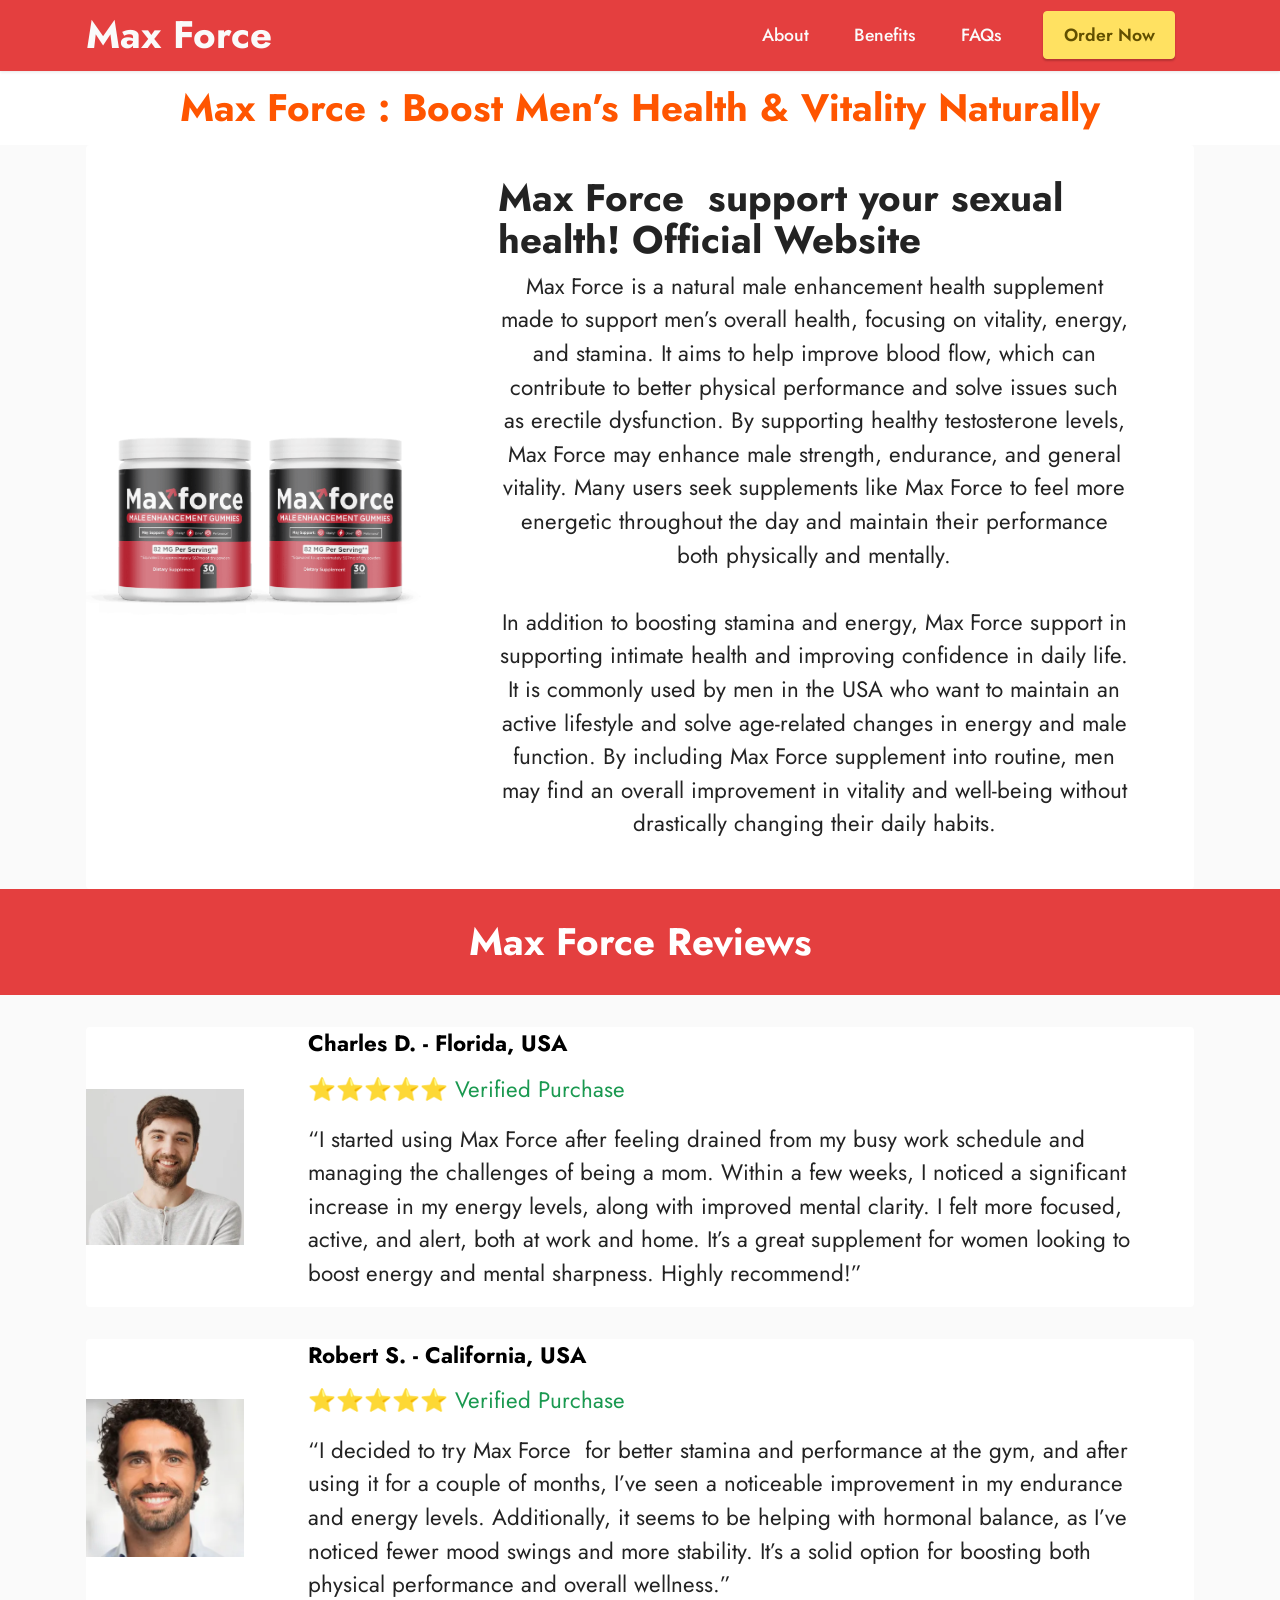
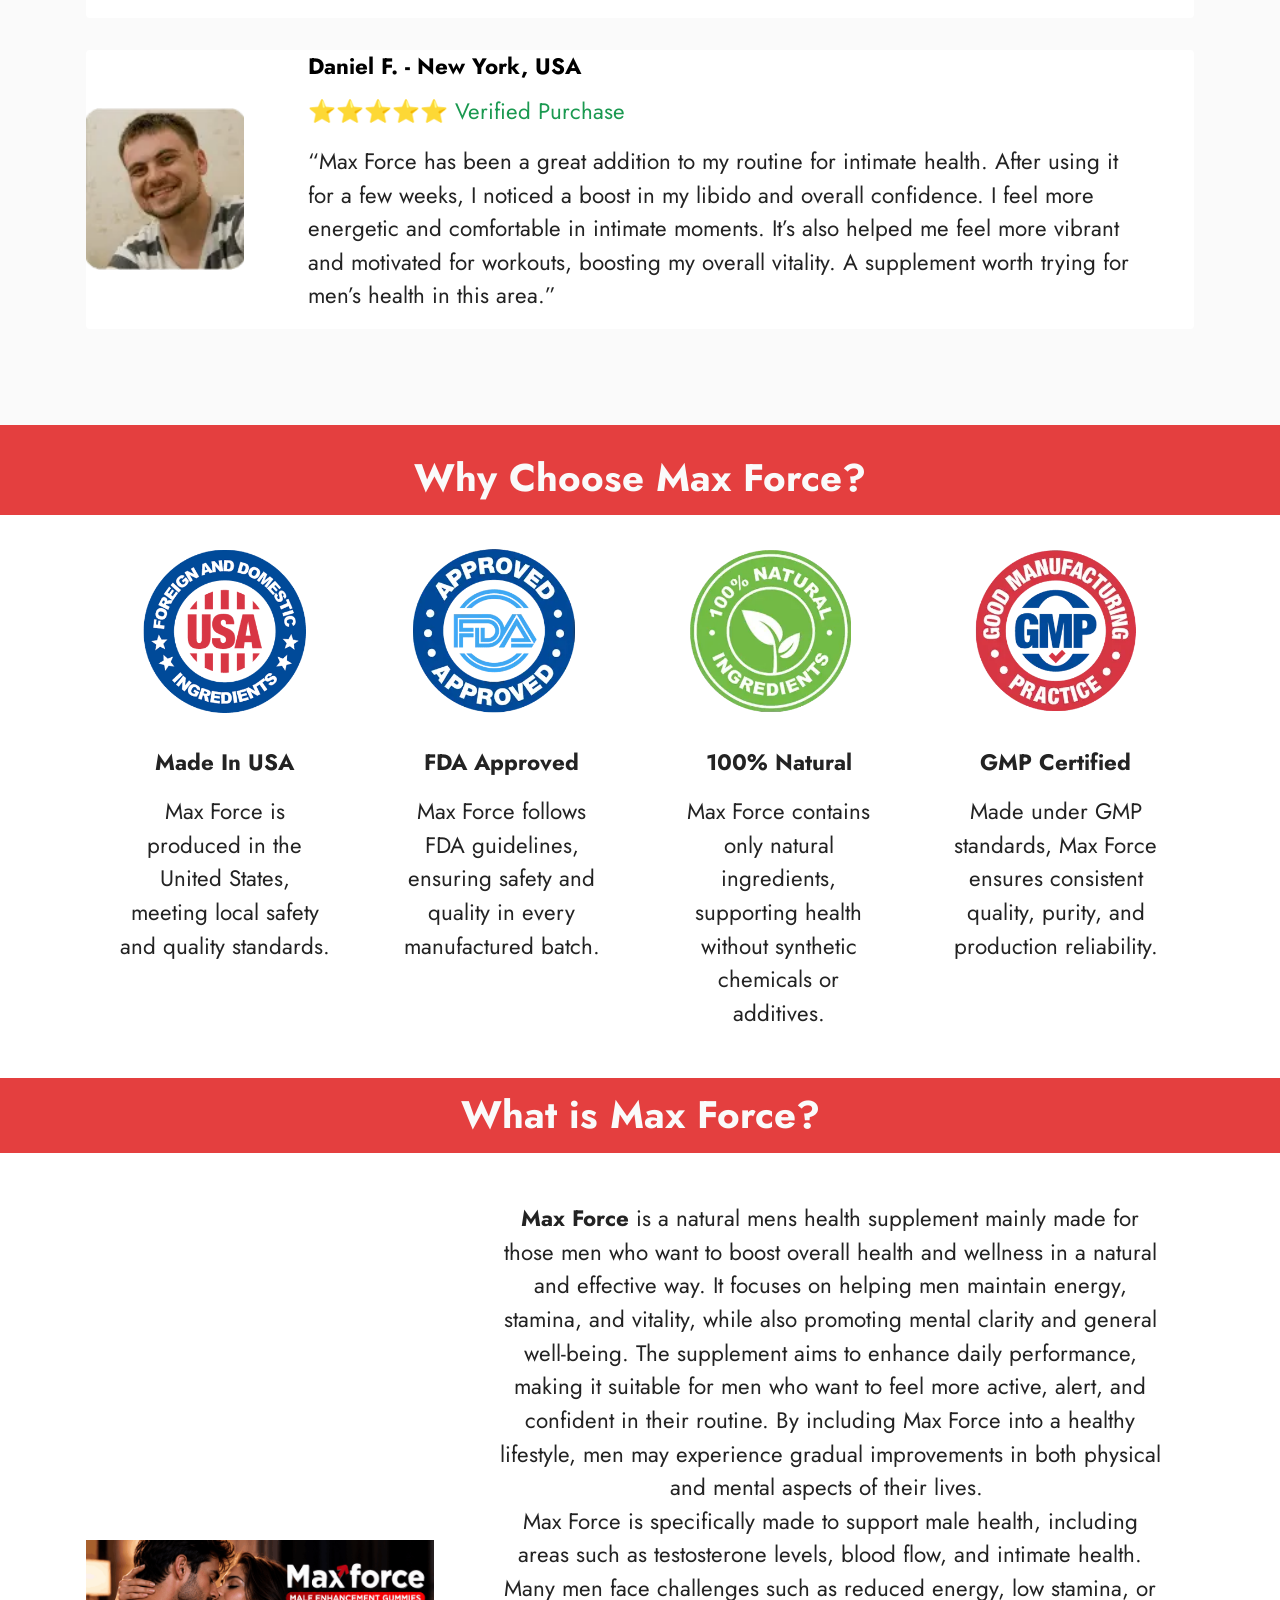
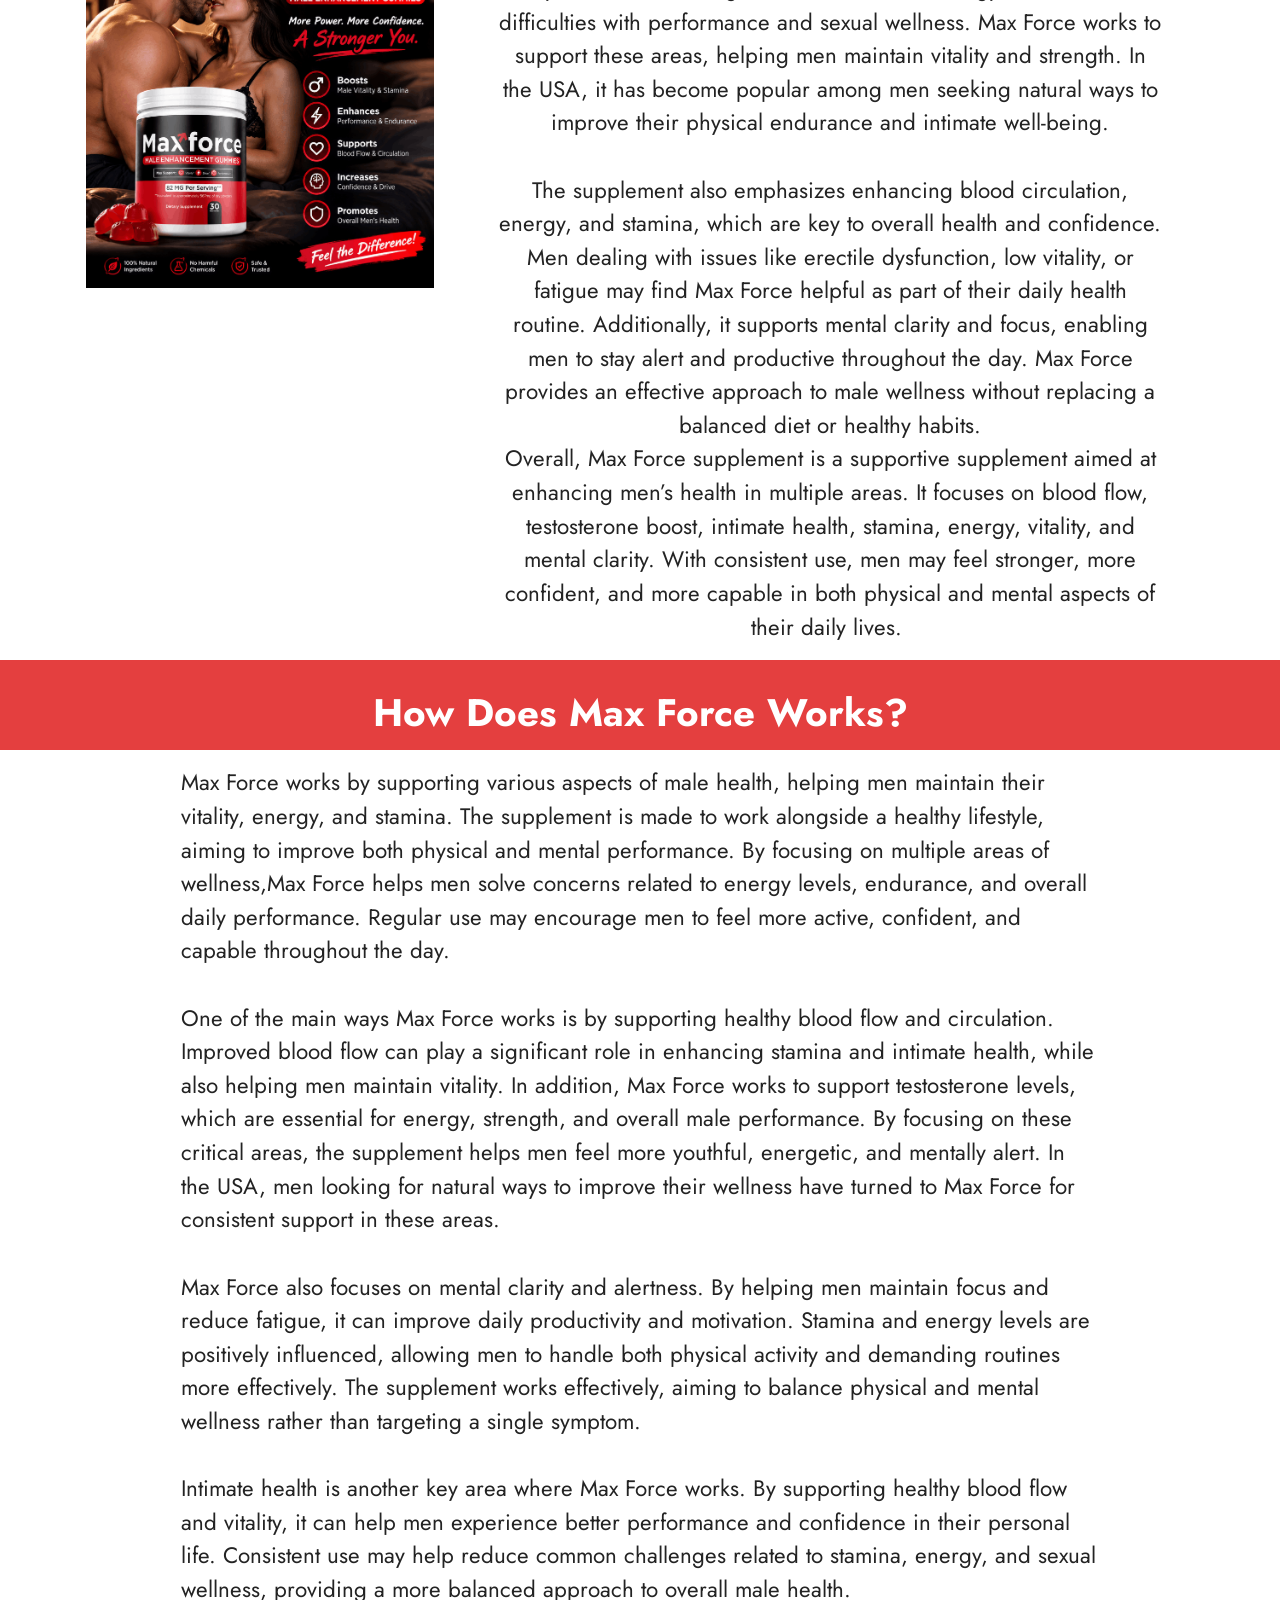
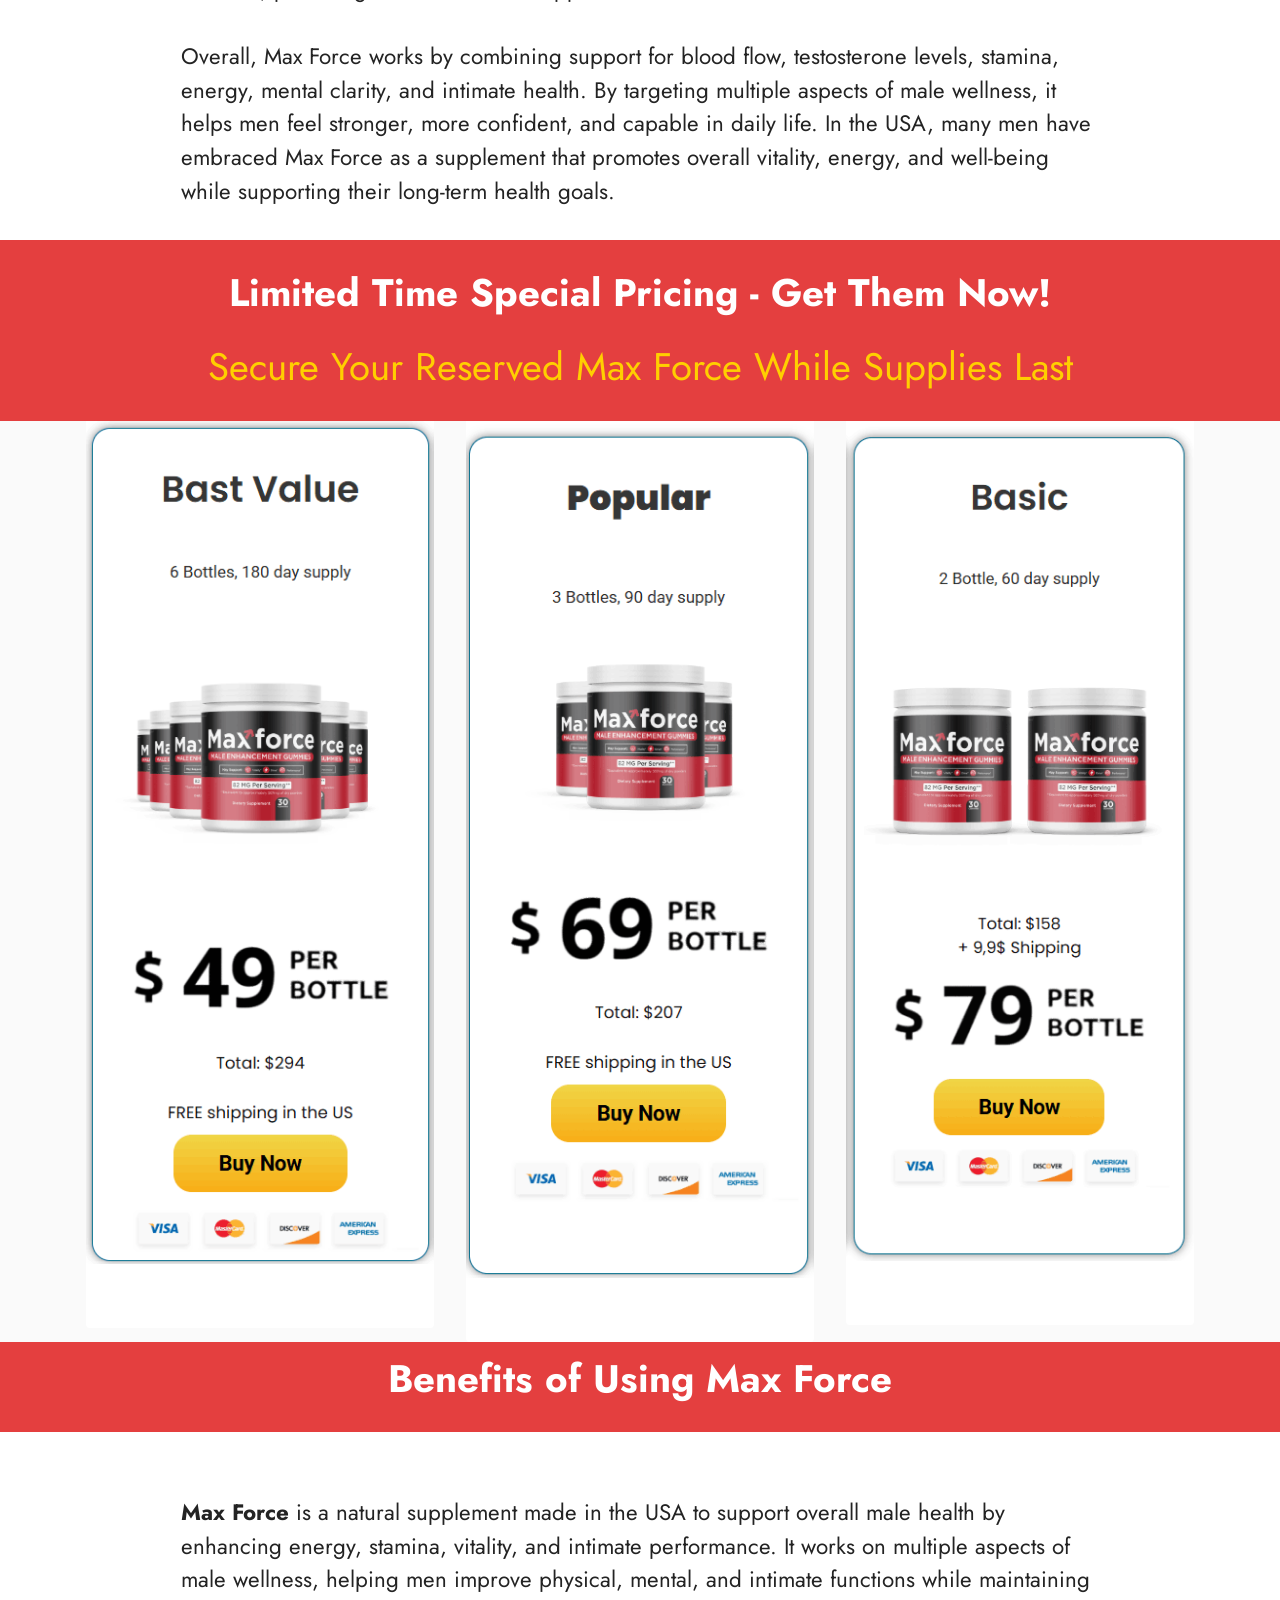
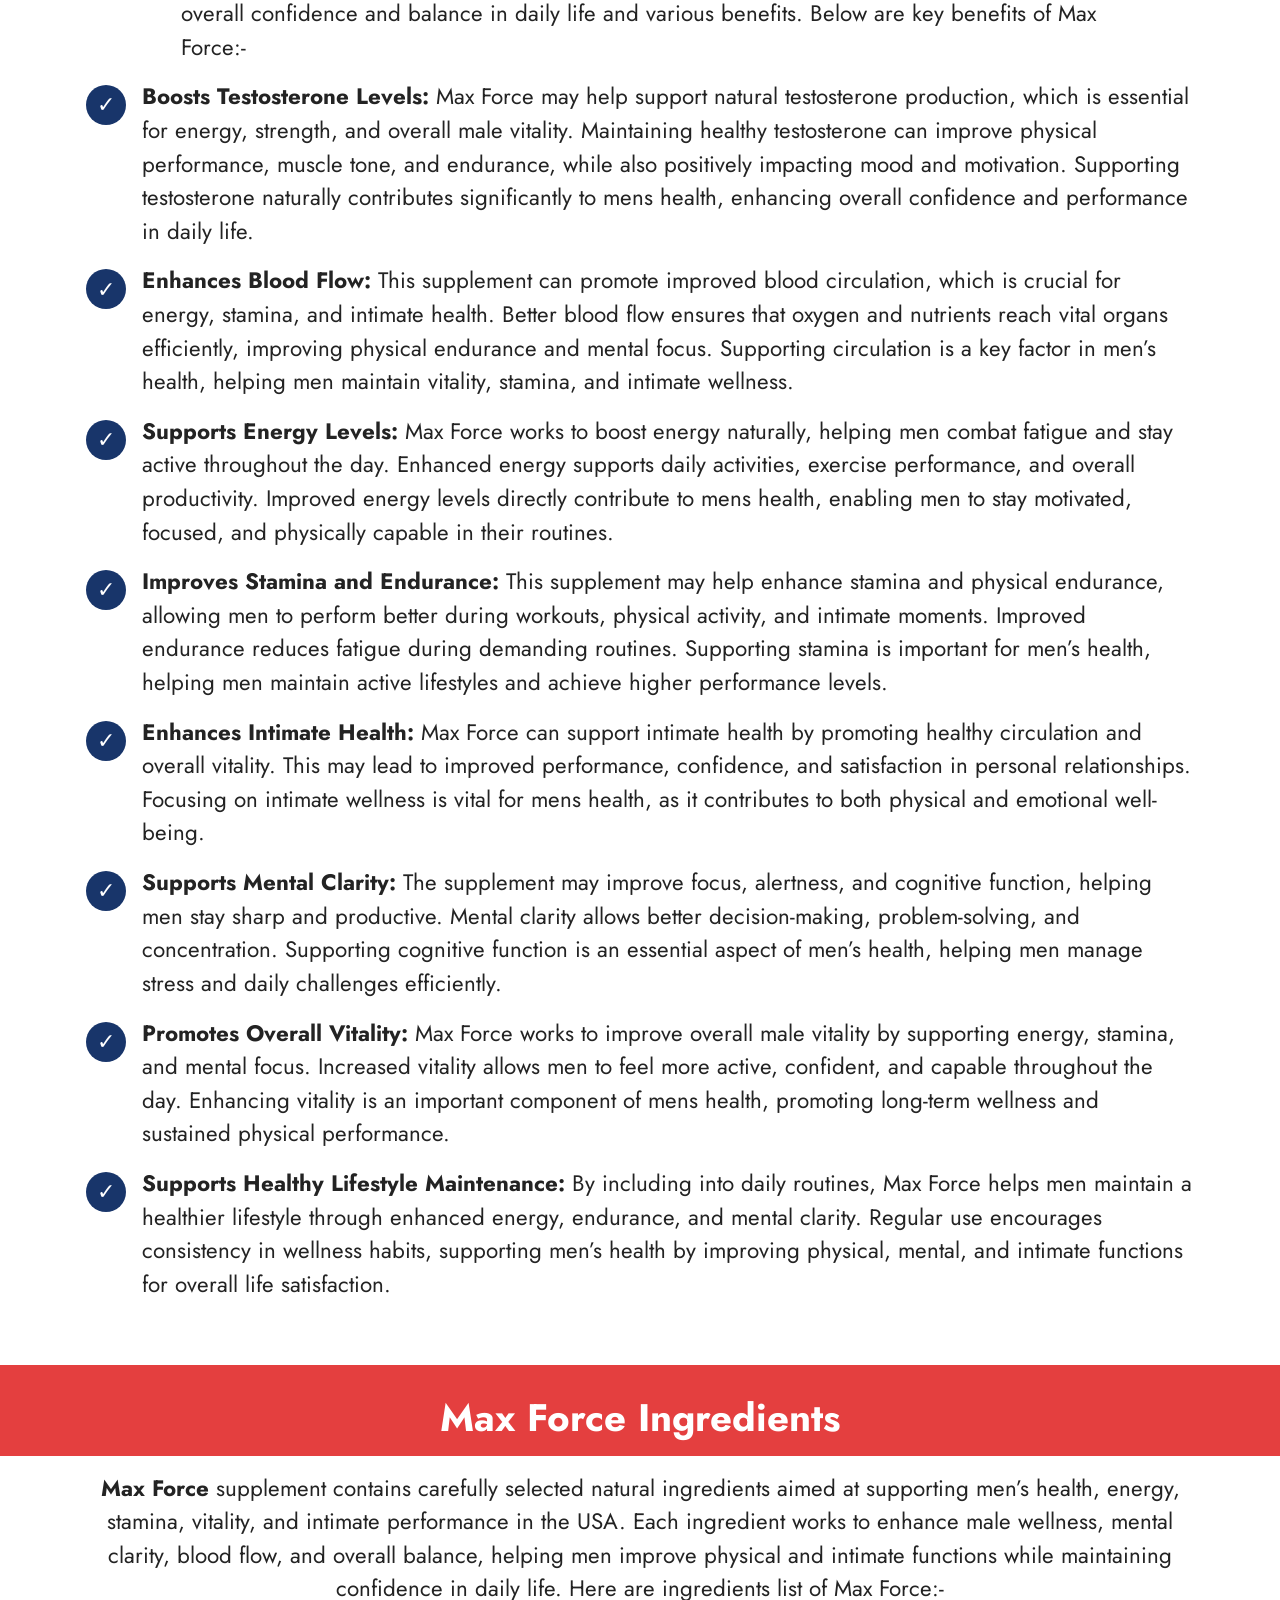
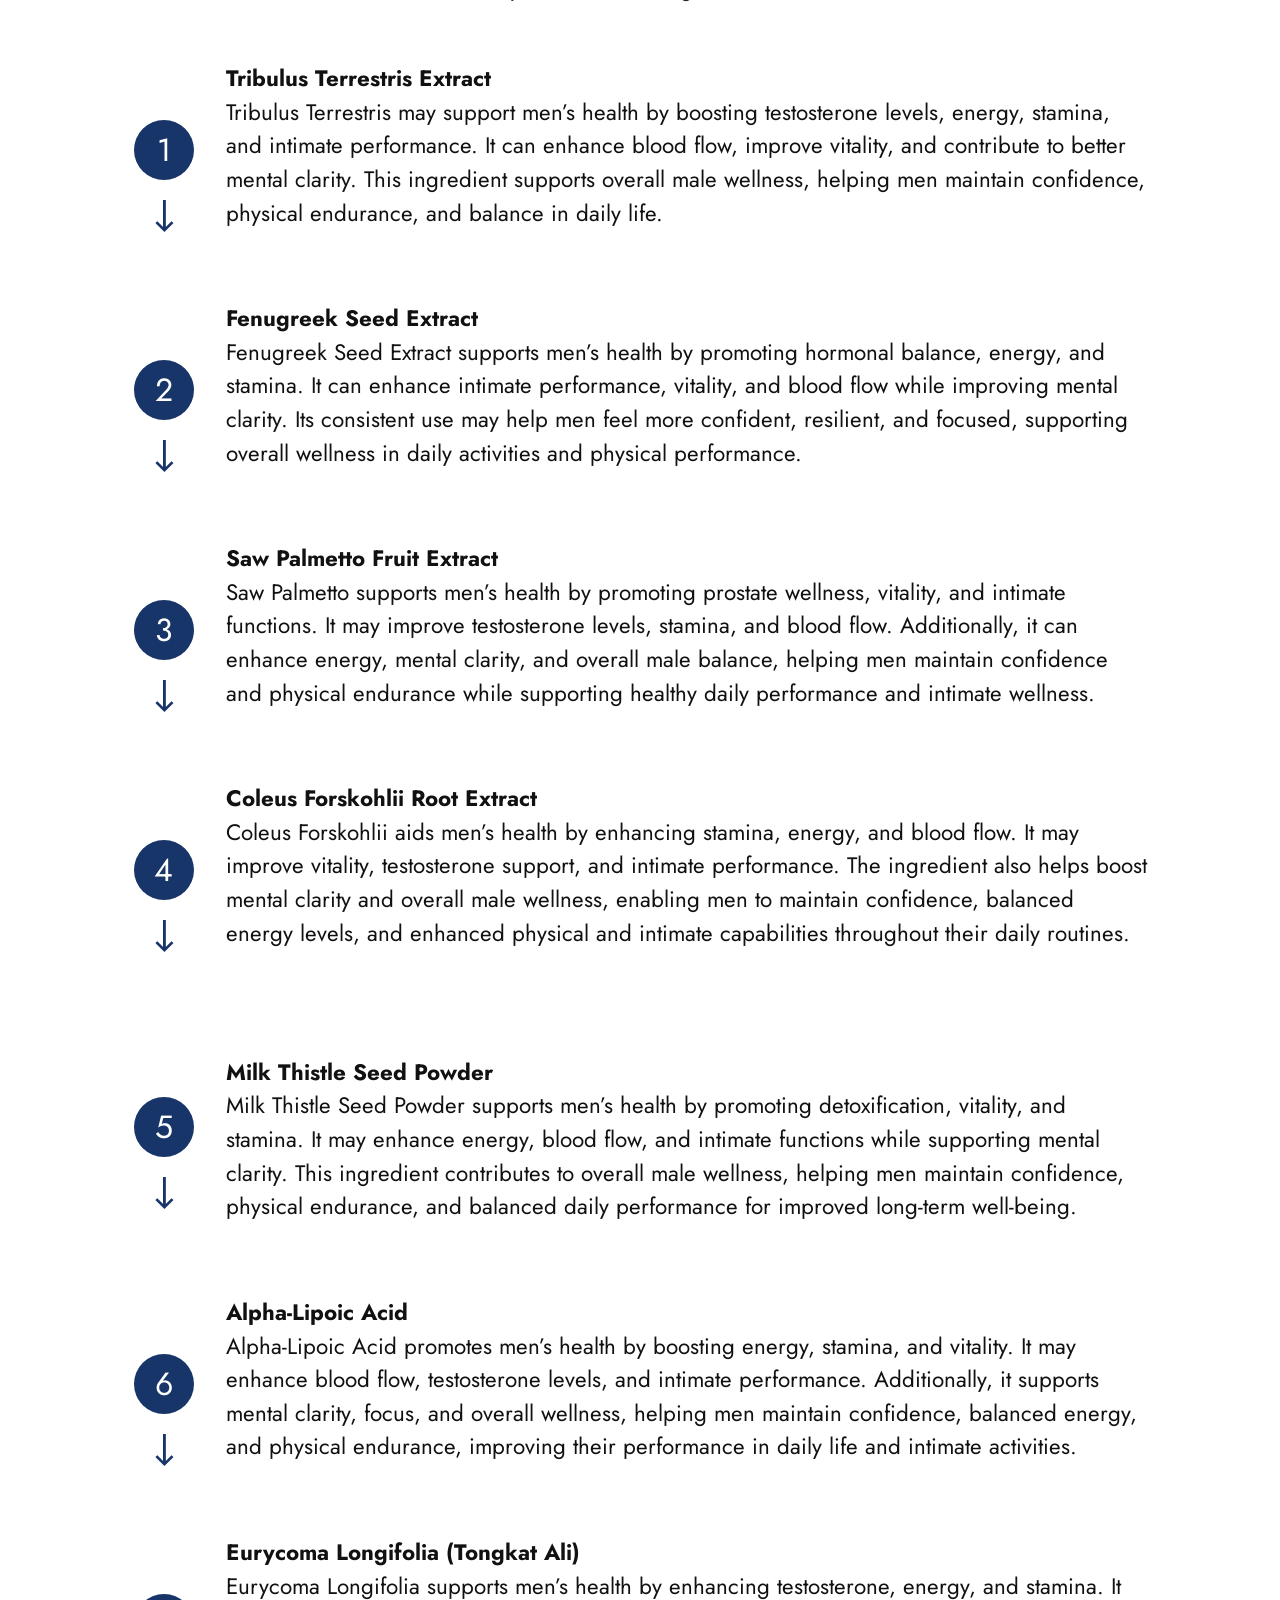
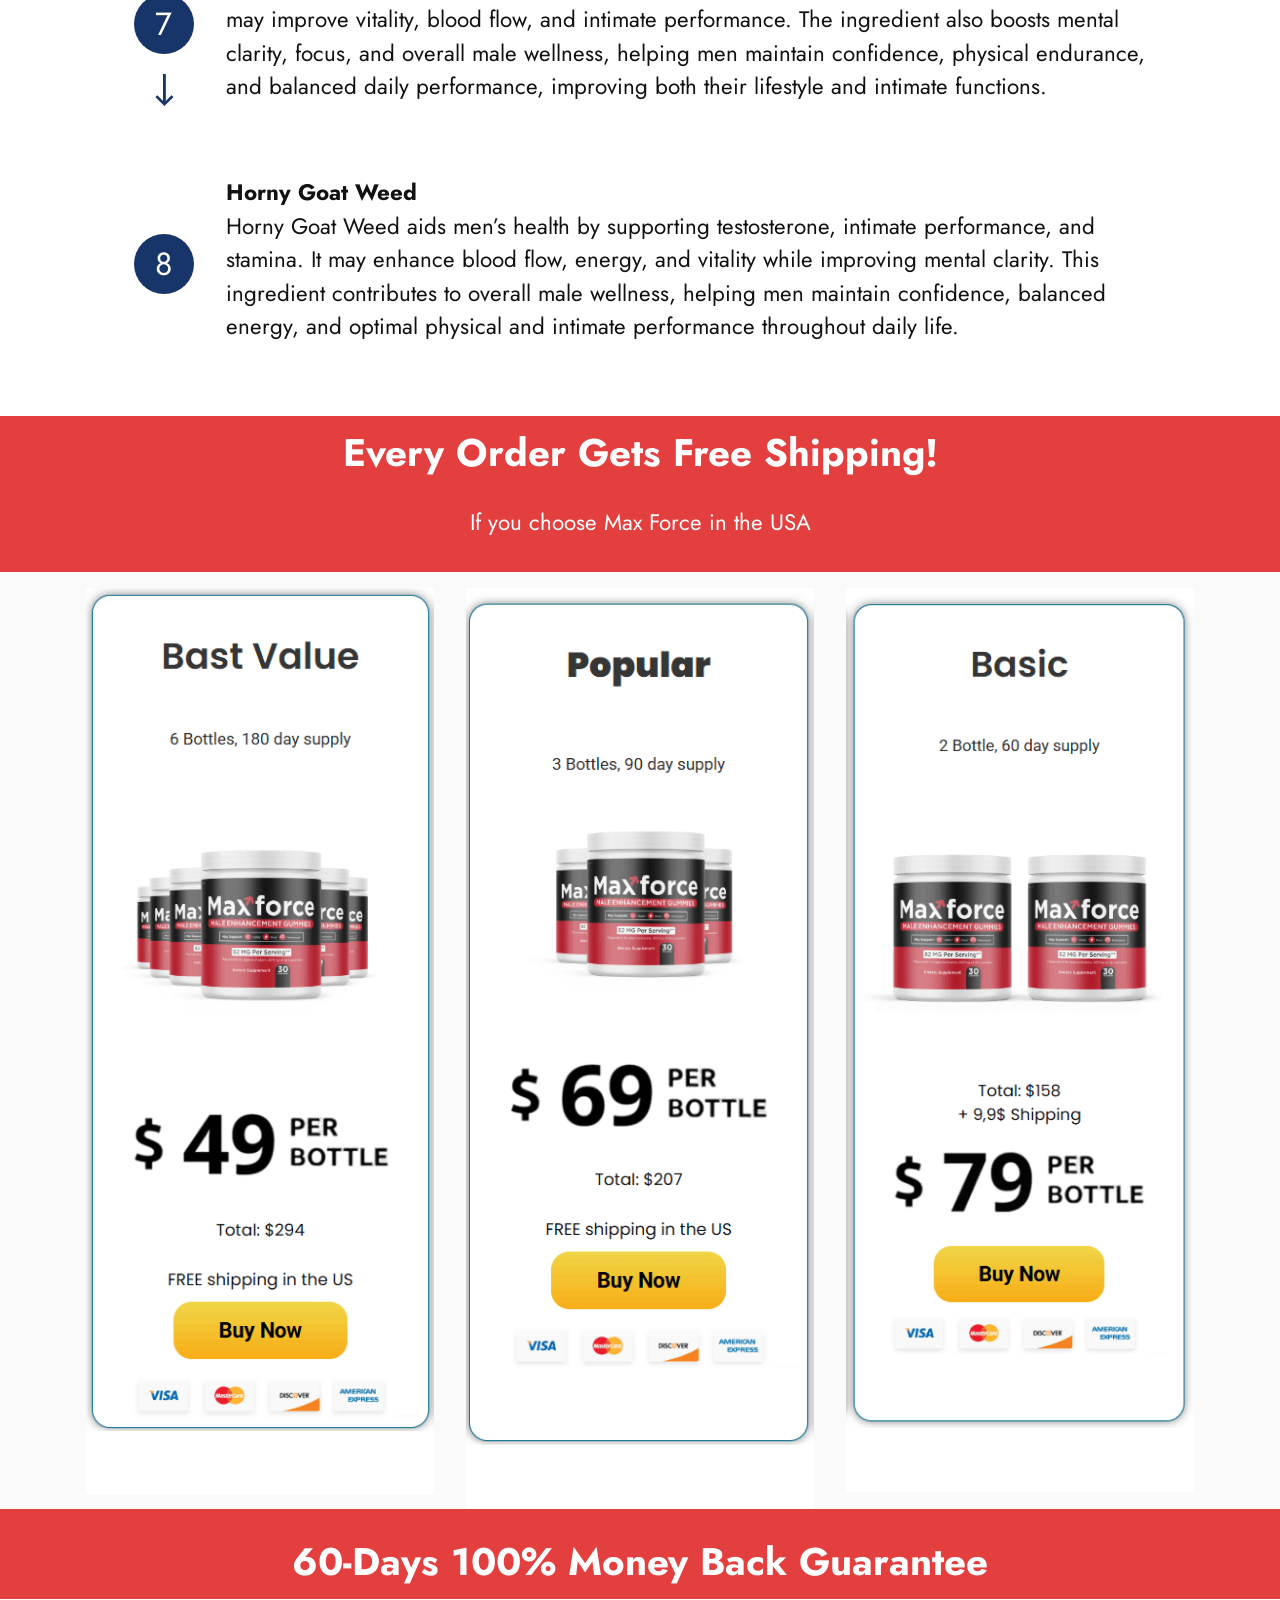
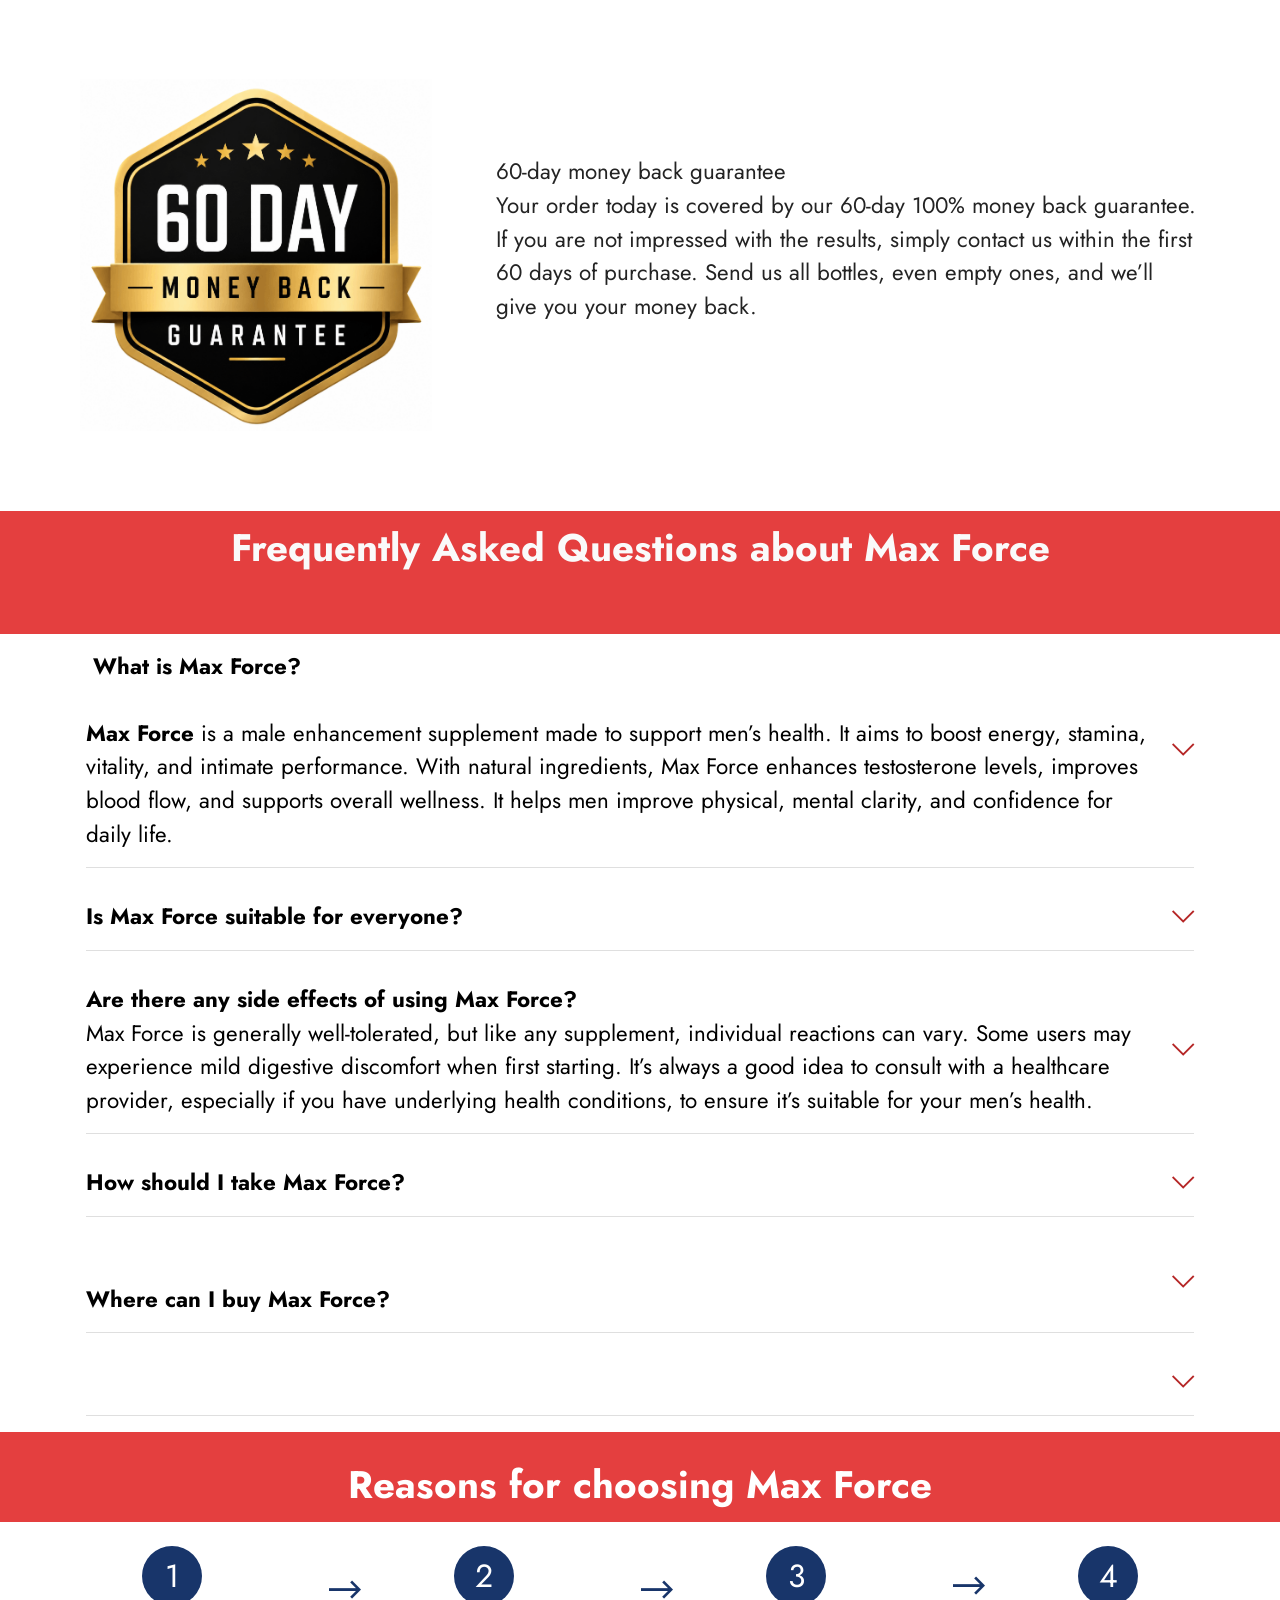
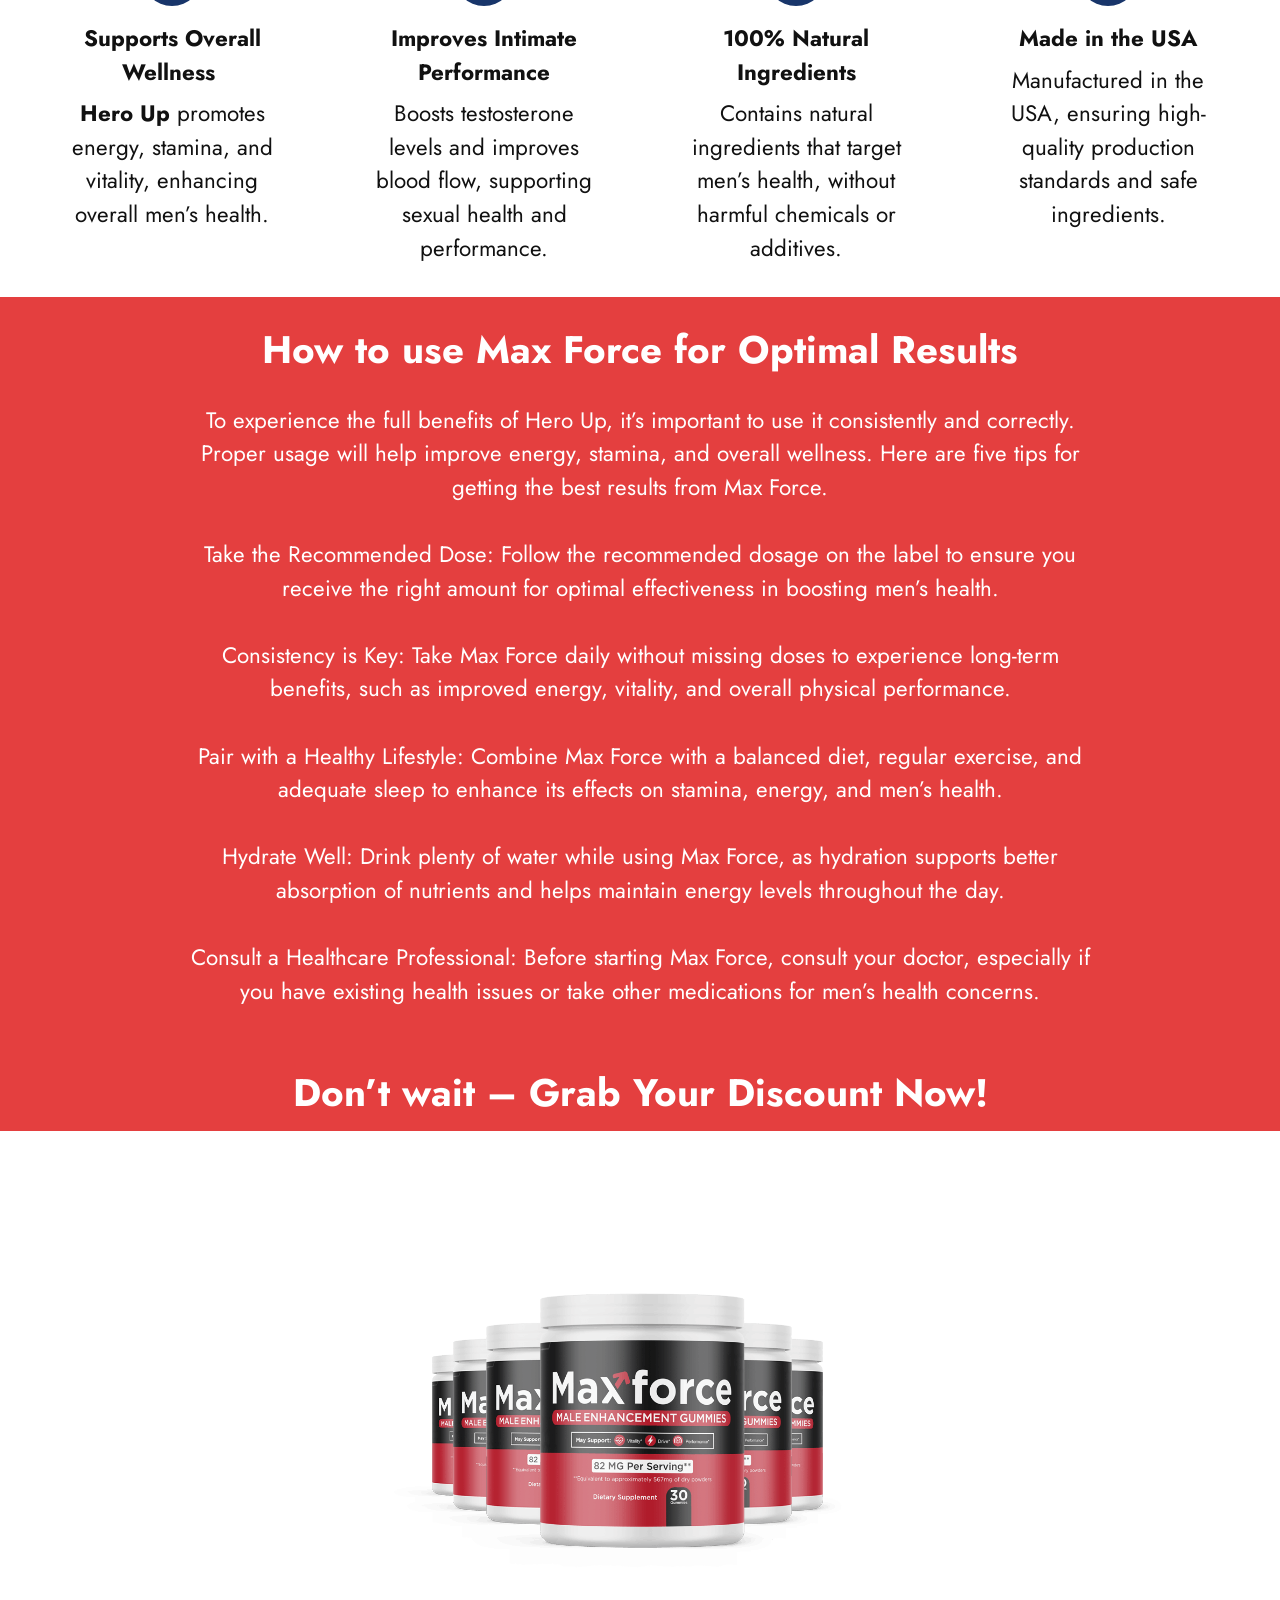
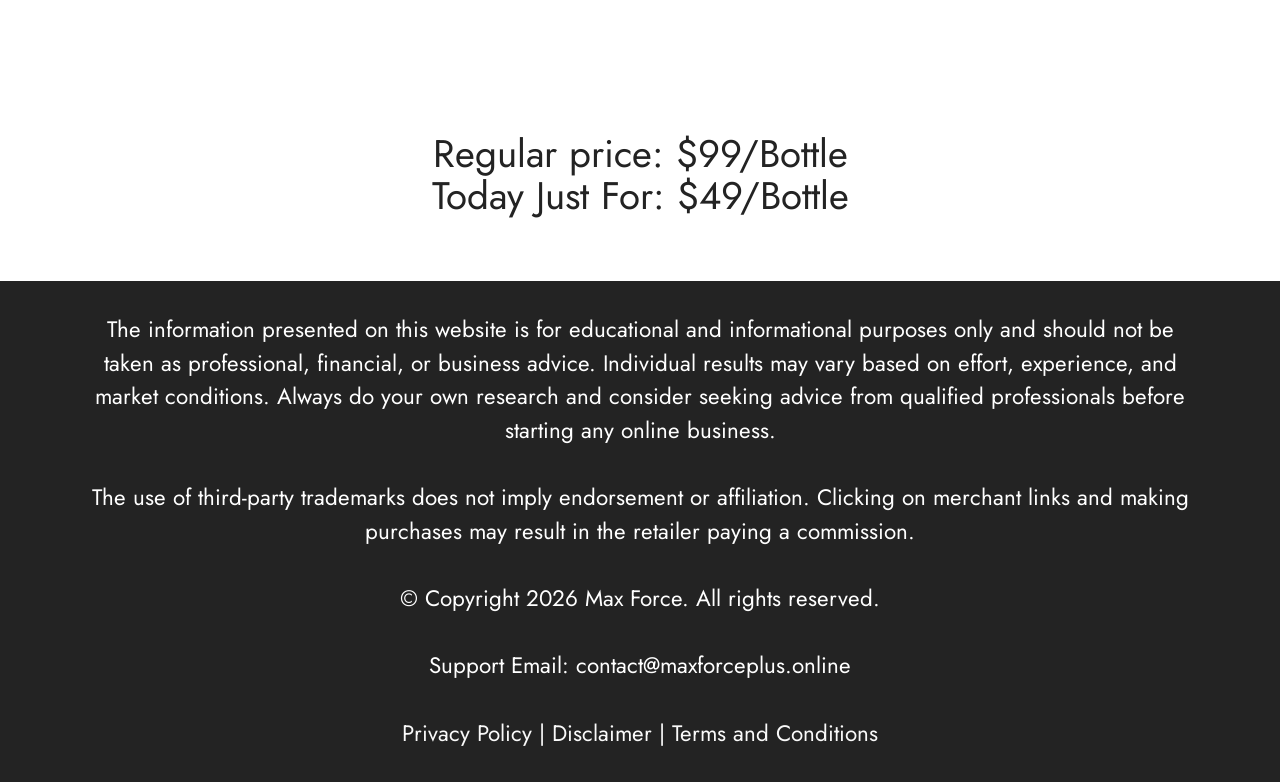
<file: index.html>
<!DOCTYPE html>
<html  lang="en">
<head>
  <!-- Site made with Mobirise Website Builder v6.1.12, https://mobirise.com -->
  <meta charset="UTF-8">
  <meta http-equiv="X-UA-Compatible" content="IE=edge">
  <meta name="generator" content="Mobirise v6.1.12, mobirise.com">
  <meta name="twitter:card" content="summary_large_image"/>
  <meta name="twitter:image:src" content="assets/images/index-meta.png">
  <meta property="og:image" content="assets/images/index-meta.png">
  <meta name="twitter:title" content="Official Website : The totally safe and natural method to support your sexual health!">
  <meta name="viewport" content="width=device-width, initial-scale=1, minimum-scale=1">
  <link rel="shortcut icon" href="assets/images/3bottle-66201-128x128-1.png" type="image/x-icon">
  <meta name="description" content="MaxForce Male Enhancement Gummies are a convenient dietary supplement designed for men who want to support their daily vitality, stamina, energy, and physical performance. These easy-to-take gummies offer a simple alternative to traditional capsules while fitting naturally into a daily wellness routine. MaxForce is formulated with a focus on supporting male vitality, confidence, endurance, and healthy circulation. With a practical gummy format and a straightforward approach to men’s wellness, it can be a convenient choice for adult men looking to maintain an active and confident lifestyle.">
  
  
  <title>Official Website : The totally safe and natural method to support your sexual health!</title>
  <link rel="stylesheet" href="assets/web/assets/mobirise-icons2/mobirise2.css">
  <link rel="stylesheet" href="assets/web/assets/mobirise-icons/mobirise-icons.css">
  <link rel="stylesheet" href="assets/bootstrap/css/bootstrap.min.css">
  <link rel="stylesheet" href="assets/dropdown/css/style.css">
  <link rel="stylesheet" href="assets/socicon/css/styles.css">
  <link rel="stylesheet" href="assets/theme/css/style.css">
  <link rel="preload" href="https://fonts.googleapis.com/css?family=Jost:100,200,300,400,500,600,700,800,900,100i,200i,300i,400i,500i,600i,700i,800i,900i&display=swap" as="style" onload="this.onload=null;this.rel='stylesheet'">
  <noscript><link rel="stylesheet" href="https://fonts.googleapis.com/css?family=Jost:100,200,300,400,500,600,700,800,900,100i,200i,300i,400i,500i,600i,700i,800i,900i&display=swap"></noscript>
  <link rel="preload" as="style" href="assets/mobirise/css/mbr-additional.css?v=rEnLQF"><link rel="stylesheet" href="assets/mobirise/css/mbr-additional.css?v=rEnLQF" type="text/css">
<meta name="google-site-verification" content="ojwFFrobrEAdesm8oLR1VNvsSXICQItrODOj1nC4V70" />
	<meta name="msvalidate.01" content="BFED78960371397816FDB9212DADB8CB" />
  
  
  <meta name="keywords" content="Max Force, Max Force, Max Force supplement, Max Force pills">
 <meta name="author" content="Max Force">
		
 <link rel="canonical" href="https://www.maxforca.com
/" >
</head>
<body>
  
  <section data-bs-version="5.1" class="menu menu2 cid-tB0YZQqaCG" once="menu" id="menu2-0">
    
    <nav class="navbar navbar-dropdown navbar-expand-lg">
        <div class="container">
            <div class="navbar-brand">
                
                <span class="navbar-caption-wrap"><a class="navbar-caption text-white text-primary display-2" href="index.html#features7-3">Max Force<br></a></span>
            </div>
            <button class="navbar-toggler" type="button" data-toggle="collapse" data-bs-toggle="collapse" data-target="#navbarSupportedContent" data-bs-target="#navbarSupportedContent" aria-controls="navbarNavAltMarkup" aria-expanded="false" aria-label="Toggle navigation">
                <div class="hamburger">
                    <span></span>
                    <span></span>
                    <span></span>
                    <span></span>
                </div>
            </button>
            <div class="collapse navbar-collapse" id="navbarSupportedContent">
                <ul class="navbar-nav nav-dropdown" data-app-modern-menu="true"><li class="nav-item"><a class="nav-link link text-white text-primary display-4" href="index.html#header11-a">About</a></li>
                    <li class="nav-item"><a class="nav-link link text-white display-4" href="index.html#content4-k">Benefits</a></li>
                    <li class="nav-item"><a class="nav-link link text-white text-primary display-4" href="index.html#content17-32">FAQs</a>
                    </li></ul>
                
                <div class="navbar-buttons mbr-section-btn"><a class="btn btn-warning display-4" href="https://mwebsignalpro.com/13004/70/2/?">Order Now</a></div>
            </div>
        </div>
    </nav>
</section>

<section data-bs-version="5.1" class="header3 cid-tB10ubWVri" id="header3-1">

    

    
    

    <div class="align-center container-fluid">
        <div class="row justify-content-center">
            <div class="col-12 col-lg-12">
                <h1 class="mbr-section-title mbr-fonts-style mb-3 display-2"><strong>Max Force : Boost Men’s Health &amp; Vitality Naturally</strong></h1>
                
                
                
            </div>
        </div>
    </div>
</section>

<section data-bs-version="5.1" class="features6 cid-tB15AvPI4t" id="features7-3">
    <!---->
    

    
    
    <div class="container">
        <div class="card-wrapper">
            <div class="row align-items-center">
                <div class="col-12 col-lg-4">
                    <div class="image-wrapper">
                        <a href="https://mwebsignalpro.com/13004/70/2/?"><img src="assets/images/2bottle-8201-815x815.png" alt="Max Force"></a>
                    </div>
                </div>
                <div class="col-12 col-lg">
                    <div class="text-box">
                        <h5 class="mbr-title mbr-fonts-style display-2"><strong>Max Force&nbsp; support your sexual health! Official Website</strong></h5>
                        <p class="mbr-text mbr-fonts-style display-5">Max Force is a natural male enhancement health supplement made to support men’s overall health, focusing on vitality, energy, and stamina. It aims to help improve blood flow, which can contribute to better physical performance and solve issues such as erectile dysfunction. By supporting healthy testosterone levels, Max Force may enhance male strength, endurance, and general vitality. Many users seek supplements like Max Force to feel more energetic throughout the day and maintain their performance both physically and mentally.<br><br>In addition to boosting stamina and energy, Max Force support in supporting intimate health and improving confidence in daily life. It is commonly used by men in the USA who want to maintain an active lifestyle and solve age-related changes in energy and male function. By including Max Force supplement into routine, men may find an overall improvement in vitality and well-being without drastically changing their daily habits.<br></p>
                        
                        
                    </div>
                </div>
            </div>
        </div>
    </div>
</section>

<section data-bs-version="5.1" class="content4 cid-v9ZbLS1f8Q" id="content4-27">
    

    
    
    <div class="container">
        <div class="row justify-content-center">
            <div class="title col-md-12 col-lg-12">
                <h3 class="mbr-section-title mbr-fonts-style align-center mb-4 display-2"><div><strong></strong></div></h3>
                <h1 class="mbr-section-subtitle align-center mbr-fonts-style mb-4 display-2"><strong>Max Force Reviews</strong></h1>
                
            </div>
        </div>
    </div>
</section>

<section data-bs-version="5.1" class="team2 cid-vaVHwZ0P2d" xmlns="http://www.w3.org/1999/html" id="team2-2p">
    

    
    
    <div class="container">
        <div class="item features-image">
            <div class="item-wrapper">
                <div class="row align-items-center">
                    <div class="col-12 col-md-2">
                        <div class="image-wrapper">
                            <img src="assets/images/user3.webp" alt="Charles D. - Florida, USA">
                        </div>
                    </div>
                    <div class="col-12 col-md">
                        <div class="card-box">
                            <h2 class="card-title mbr-fonts-style m-0 mb-3 display-5"><strong>Charles D. - Florida, USA</strong></h2>
                            <h2 class="card-subtitle mbr-fonts-style mb-3 display-5">⭐⭐⭐⭐⭐ Verified Purchase&nbsp;</h2>
                            <p class="mbr-text mbr-fonts-style display-7">“I started using Max Force after feeling drained from my busy work schedule and managing the challenges of being a mom. Within a few weeks, I noticed a significant increase in my energy levels, along with improved mental clarity. I felt more focused, active, and alert, both at work and home. It’s a great supplement for women looking to boost energy and mental sharpness. Highly recommend!”</p>
                            
                        </div>
                    </div>
                </div>
            </div>
        </div>
        <div class="item features-image">
            <div class="item-wrapper">
                <div class="row align-items-center">
                    <div class="col-12 col-md-2">
                        <div class="image-wrapper">
                            <img src="assets/images/user1.webp" alt="Robert S. - California, USA">
                        </div>
                    </div>
                    <div class="col-12 col-md">
                        <div class="card-box">
                            <h2 class="card-title mbr-fonts-style m-0 mb-3 display-7"><strong>Robert S. - California, USA</strong></h2>
                            <h2 class="card-subtitle mbr-fonts-style mb-3 display-5">⭐⭐⭐⭐⭐ Verified Purchase&nbsp;</h2>
                            <p class="mbr-text mbr-fonts-style display-7">“I decided to try Max Force&nbsp; for better stamina and performance at the gym, and after using it for a couple of months, I’ve seen a noticeable improvement in my endurance and energy levels. Additionally, it seems to be helping with hormonal balance, as I’ve noticed fewer mood swings and more stability. It’s a solid option for boosting both physical performance and overall wellness.”<br></p>
                            
                        </div>
                    </div>
                </div>
            </div>
        </div>
        <div class="item features-image">
            <div class="item-wrapper">
                <div class="row align-items-center">
                    <div class="col-12 col-md-2">
                        <div class="image-wrapper">
                            <img src="assets/images/user2-120x123.webp" alt="Daniel F. - New York, USA ">
                        </div>
                    </div>
                    <div class="col-12 col-md">
                        <div class="card-box">
                            <h2 class="card-title mbr-fonts-style m-0 mb-3 display-5"><strong style="font-size: 1.4rem;">Daniel F. - New York, USA&nbsp;</strong></h2>
                            <h2 class="card-subtitle mbr-fonts-style mb-3 display-5">⭐⭐⭐⭐⭐ Verified Purchase&nbsp;</h2>
                            <p class="mbr-text mbr-fonts-style display-7">“Max Force has been a great addition to my routine for intimate health. After using it for a few weeks, I noticed a boost in my libido and overall confidence. I feel more energetic and comfortable in intimate moments. It’s also helped me feel more vibrant and motivated for workouts, boosting my overall vitality. A supplement worth trying for men’s health in this area.”<br></p>
                            
                        </div>
                    </div>
                </div>
            </div>
        </div>
    </div>
</section>

<section data-bs-version="5.1" class="header3 cid-vaVJowMobt" id="header3-2q">

    

    
    

    <div class="align-center container">
        <div class="row justify-content-center">
            <div class="col-12 col-lg-12">
                
                <h2 class="mbr-section-subtitle mbr-fonts-style mb-3 display-2"><strong>Why Choose Max Force?</strong></h2>
                
                
            </div>
        </div>
    </div>
</section>

<section data-bs-version="5.1" class="gallery3 cid-tB9ez4cVTX" id="gallery3-1r">
    
    
    <div class="container">
        
        <div class="row mt-4">
            <div class="item features-image сol-12 col-md-6 col-lg-3 active">
                <div class="item-wrapper">
                    <div class="item-img">
                        <img src="assets/images/made-in-usa-500x300.webp" alt="Max Force FDA Approved" data-slide-to="0" data-bs-slide-to="0">
                    </div>
                    <div class="item-content">
                        <h5 class="item-title mbr-fonts-style display-7"><strong>Made In USA</strong></h5>
                        
                        <p class="mbr-text mbr-fonts-style mt-3 display-7">Max Force is produced in the United States, meeting local safety and quality standards.</p>
                    </div>
                    
                </div>
            </div><div class="item features-image сol-12 col-md-6 col-lg-3">
                <div class="item-wrapper">
                    <div class="item-img">
                        <img src="assets/images/fda-approved.webp" alt="Max Force Made In Usa" data-slide-to="1" data-bs-slide-to="1">
                    </div>
                    <div class="item-content">
                        <h5 class="item-title mbr-fonts-style display-7"><strong>FDA Approved</strong></h5>
                        
                        <p class="mbr-text mbr-fonts-style mt-3 display-7">Max Force follows FDA guidelines, ensuring safety and quality in every manufactured batch.</p>
                    </div>
                    
                </div>
            </div>
            
            <div class="item features-image сol-12 col-md-6 col-lg-3">
                <div class="item-wrapper">
                    <div class="item-img">
                        <img src="assets/images/100-natural-500x300.webp" alt="Max Force All Natural" data-slide-to="2" data-bs-slide-to="2">
                    </div>
                    <div class="item-content">
                        <h5 class="item-title mbr-fonts-style display-7"><strong>100% Natural</strong></h5>
                        
                        <p class="mbr-text mbr-fonts-style mt-3 display-7">Max Force contains only natural ingredients, supporting health without synthetic chemicals or additives.</p>
                    </div>
                    
                </div>
            </div>
            <div class="item features-image сol-12 col-md-6 col-lg-3">
                <div class="item-wrapper">
                    <div class="item-img">
                        <img src="assets/images/gmp-certified-500x300.webp" alt="Max Force  GMP Certified" title="">
                    </div>
                    <div class="item-content">
                        <h5 class="item-title mbr-fonts-style display-7"><strong>GMP Certified</strong></h5>
                        
                        <p class="mbr-text mbr-fonts-style mt-3 display-7">Made under GMP standards, Max Force ensures consistent quality, purity, and production reliability.</p>
                    </div>
                    
                </div>
            </div>
        </div>
    </div>
</section>

<section data-bs-version="5.1" class="header3 cid-tB83YwBUMj" id="header3-1l">

    

    
    

    <div class="align-center container">
        <div class="row justify-content-center">
            <div class="col-12 col-lg-12">
                
                <h2 class="mbr-section-subtitle mbr-fonts-style mb-3 display-2"><strong>What is Max Force?</strong></h2>
                
                
            </div>
        </div>
    </div>
</section>

<section data-bs-version="5.1" class="header11 cid-tB1vWdJbT6" id="header11-a">

    

    
    

    <div class="container">
        <div class="row justify-content-center">
            <div class="col-12 col-md-4 image-wrapper">
                <a href="https://mwebsignalpro.com/13004/70/2/?"><img class="w-100" src="assets/images/91627b94-b0ea-4cc6-bf5c-f2fd4d3743b1-815x815.png" alt="Max Force"></a>
            </div>
            <div class="col-12 col-md">
                <div class="text-wrapper text-center">
                    
                    <p class="mbr-text mbr-fonts-style display-7"><br><strong>Max Force</strong> is a natural mens health supplement mainly made for those men who want to boost overall health and wellness in a natural and effective way. It focuses on helping men maintain energy, stamina, and vitality, while also promoting mental clarity and general well-being. The supplement aims to enhance daily performance, making it suitable for men who want to feel more active, alert, and confident in their routine. By including Max Force into a healthy lifestyle, men may experience gradual improvements in both physical and mental aspects of their lives.&nbsp;<br>Max Force is specifically made to support male health, including areas such as testosterone levels, blood flow, and intimate health. Many men face challenges such as reduced energy, low stamina, or difficulties with performance and sexual wellness. Max Force works to support these areas, helping men maintain vitality and strength. In the USA, it has become popular among men seeking natural ways to improve their physical endurance and intimate well-being.<br>
<br>The supplement also emphasizes enhancing blood circulation, energy, and stamina, which are key to overall health and confidence. Men dealing with issues like erectile dysfunction, low vitality, or fatigue may find Max Force helpful as part of their daily health routine. Additionally, it supports mental clarity and focus, enabling men to stay alert and productive throughout the day. Max Force provides an effective approach to male wellness without replacing a balanced diet or healthy habits.<br>Overall, Max Force supplement is a supportive supplement aimed at enhancing men’s health in multiple areas. It focuses on blood flow, testosterone boost, intimate health, stamina, energy, vitality, and mental clarity. With consistent use, men may feel stronger, more confident, and more capable in both physical and mental aspects of their daily lives.&nbsp;<br></p>
                    
                </div>
            </div>
        </div>
    </div>
</section>

<section data-bs-version="5.1" class="header3 cid-tB85bPoWQz" id="header3-1m">

    

    
    

    <div class="align-center container">
        <div class="row justify-content-center">
            <div class="col-12 col-lg-12">
                
                <h2 class="mbr-section-subtitle mbr-fonts-style mb-3 display-2"><strong>How Does Max Force Works?</strong></h2>
                
                
            </div>
        </div>
    </div>
</section>

<section data-bs-version="5.1" class="content4 cid-vawa0RkZCS" id="content4-2n">
    

    
    
    <div class="container">
        <div class="row justify-content-center">
            <div class="title col-md-12 col-lg-10">
                
                <h4 class="mbr-section-subtitle align-center mbr-fonts-style mb-4 display-7"><div>Max Force works by supporting various aspects of male health, helping men maintain their vitality, energy, and stamina. The supplement is made to work alongside a healthy lifestyle, aiming to improve both physical and mental performance. By focusing on multiple areas of wellness,Max Force helps men solve concerns related to energy levels, endurance, and overall daily performance. Regular use may encourage men to feel more active, confident, and capable throughout the day.</div><div><br>
<div>
</div><div>
</div><div>
</div><div>
</div><div>
</div><div>
</div><div>One of the main ways Max Force works is by supporting healthy blood flow and circulation. Improved blood flow can play a significant role in enhancing stamina and intimate health, while also helping men maintain vitality. In addition, Max Force works to support testosterone levels, which are essential for energy, strength, and overall male performance. By focusing on these critical areas, the supplement helps men feel more youthful, energetic, and mentally alert. In the USA, men looking for natural ways to improve their wellness have turned to Max Force for consistent support in these areas.</div></div><br><div><div><span style="font-size: 1.4rem;">Max Force also focuses on mental clarity and alertness. By helping men maintain focus and reduce fatigue, it can improve daily productivity and motivation. Stamina and energy levels are positively influenced, allowing men to handle both physical activity and demanding routines more effectively. The supplement works effectively, aiming to balance physical and mental wellness rather than targeting a single symptom.</span><br></div></div><br><div><div>
</div><div>Intimate health is another key area where Max Force works. By supporting healthy blood flow and vitality, it can help men experience better performance and confidence in their personal life. Consistent use may help reduce common challenges related to stamina, energy, and sexual wellness, providing a more balanced approach to overall male health.</div></div><br><div><div>
</div><div>Overall, Max Force works by combining support for blood flow, testosterone levels, stamina, energy, mental clarity, and intimate health. By targeting multiple aspects of male wellness, it helps men feel stronger, more confident, and capable in daily life. In the USA, many men have embraced Max Force as a supplement that promotes overall vitality, energy, and well-being while supporting their long-term health goals.</div><div>
</div><div>
</div><div>
</div></div></h4>
                
            </div>
        </div>
    </div>
</section>

<section data-bs-version="5.1" class="content4 cid-tB1yuhcVVi" id="content4-g">
    

    
    
    <div class="container">
        <div class="row justify-content-center">
            <div class="title col-md-12 col-lg-10">
                <h3 class="mbr-section-title mbr-fonts-style align-center mb-4 display-2"><strong>Limited Time Special Pricing - Get Them Now!</strong></h3>
                <h4 class="mbr-section-subtitle align-center mbr-fonts-style mb-4 display-2">Secure Your Reserved Max Force While Supplies Last</h4>
                
            </div>
        </div>
    </div>
</section>

<section data-bs-version="5.1" class="team1 cid-tB1z7NONXX" id="team1-h">
    

    
    
    <div class="container">
        <div class="row justify-content-center">
            
            <div class="col-sm-6 col-lg-4">
                <div class="card-wrap">
                    <div class="image-wrap">
                        <a href="https://mwebsignalpro.com/13004/70/2/?"><img src="assets/images/screenshot202026-09-1520173536-358x867.png" alt="Max Force 6 bottle"></a>
                    </div>
                    <div class="content-wrap">
                        
                        
                        
                        
                        
                    </div>
                </div>
            </div>

            <div class="col-sm-6 col-lg-4">
                <div class="card-wrap">
                    <div class="image-wrap">
                        <a href="https://mwebsignalpro.com/13004/70/2/?"><img src="assets/images/screenshot202026-09-1520173601-356x877.png" alt="Max Force 3 bottle"></a>
                    </div>
                    <div class="content-wrap">
                        
                        
                        
                        
                        
                    </div>
                </div>
            </div>

            <div class="col-sm-6 col-lg-4">
                <div class="card-wrap">
                    <div class="image-wrap">
                        <a href="https://mwebsignalpro.com/13004/70/2/?"><img src="assets/images/screenshot202026-09-1520173646-365x881.png" alt="Max Force 2 bottle"></a>
                    </div>
                    <div class="content-wrap">
                        
                        
                        
                        
                        
                    </div>
                </div>
            </div>

            
        </div>
    </div>
</section>

<section data-bs-version="5.1" class="content4 cid-tB1A34S1NT" id="content4-k">
    

    
    
    <div class="container">
        <div class="row justify-content-center">
            <div class="title col-md-12 col-lg-12">
                <h3 class="mbr-section-title mbr-fonts-style align-center mb-4 display-2"><strong>Benefits of Using Max Force</strong></h3>
                
                
            </div>
        </div>
    </div>
</section>

<section data-bs-version="5.1" class="header3 cid-tB85MvgqdZ" id="header3-1o">

    

    
    

    <div class="align-center container">
        <div class="row justify-content-center">
            <div class="col-12 col-lg-12">
                
                
                
                
            </div>
        </div>
    </div>
</section>

<section data-bs-version="5.1" class="content5 cid-tB1AZH7rno" id="content5-n">
    
    <div class="container">
        <div class="row justify-content-center">
            <div class="col-md-12 col-lg-10">
                
                
                <p class="mbr-text mbr-fonts-style display-7"><strong>Max Force&nbsp;</strong>is a natural supplement made in the USA to support overall male health by enhancing energy, stamina, vitality, and intimate performance. It works on multiple aspects of male wellness, helping men improve physical, mental, and intimate functions while maintaining overall confidence and balance in daily life and various benefits. Below are key benefits of Max Force:-<br></p>
            </div>
        </div>
    </div>
</section>

<section data-bs-version="5.1" class="content8 cid-vaVV1S4Gw6" id="content8-2r">
    
    <div class="container">
        <div class="row justify-content-center">
            <div class="counter-container col-md-12 col-lg-12">
                
                <div class="mbr-text mbr-fonts-style display-7">
                    <ul>
                        <li><span style="font-size: 1.4rem;"><strong>Boosts Testosterone Levels: </strong>Max Force</span><span style="font-size: 1.4rem;">&nbsp;may help support natural testosterone production, which is essential for energy, strength, and overall male vitality. Maintaining healthy testosterone can improve physical performance, muscle tone, and endurance, while also positively impacting mood and motivation. Supporting testosterone naturally contributes significantly to mens health, enhancing overall confidence and performance in daily life.</span></li><li><strong style="font-size: 1.4rem;">Enhances Blood Flow:</strong><span style="font-size: 1.4rem;"> This supplement can promote improved blood circulation, which is crucial for energy, stamina, and intimate health. Better blood flow ensures that oxygen and nutrients reach vital organs efficiently, improving physical endurance and mental focus. Supporting circulation is a key factor in men’s health, helping men maintain vitality, stamina, and intimate wellness.</span></li><li><strong style="font-size: 1.4rem;">Supports Energy Levels:</strong><span style="font-size: 1.4rem;">&nbsp;Max Force works to boost energy naturally, helping men combat fatigue and stay active throughout the day. Enhanced energy supports daily activities, exercise performance, and overall productivity. Improved energy levels directly contribute to mens health, enabling men to stay motivated, focused, and physically capable in their routines.</span></li><li><span style="font-size: 1.4rem;"><strong>Improves Stamina and Endurance:</strong> This supplement may help enhance stamina and physical endurance, allowing men to perform better during workouts, physical activity, and intimate moments. Improved endurance reduces fatigue during demanding routines. Supporting stamina is important for men’s health, helping men maintain active lifestyles and achieve higher performance levels.</span></li><li><span style="font-size: 1.4rem;"><strong>Enhances Intimate Health:&nbsp;</strong>Max Force&nbsp;can support intimate health by promoting healthy circulation and overall vitality. This may lead to improved performance, confidence, and satisfaction in personal relationships. Focusing on intimate wellness is vital for mens health, as it contributes to both physical and emotional well-being.</span></li><li><span style="font-size: 1.4rem;"><strong>Supports Mental Clarity:</strong> The supplement may improve focus, alertness, and cognitive function, helping men stay sharp and productive. Mental clarity allows better decision-making, problem-solving, and concentration. Supporting cognitive function is an essential aspect of men’s health, helping men manage stress and daily challenges efficiently.</span></li><li><span style="font-size: 1.4rem;"><strong>Promotes Overall Vitality: </strong>Max Force&nbsp;works to improve overall male vitality by supporting energy, stamina, and mental focus. Increased vitality allows men to feel more active, confident, and capable throughout the day. Enhancing vitality is an important component of mens health, promoting long-term wellness and sustained physical performance.</span></li><li><strong style="font-size: 1.4rem;">Supports Healthy Lifestyle Maintenance:</strong><span style="font-size: 1.4rem;"> By including into daily routines, Max Force helps men maintain a healthier lifestyle through enhanced energy, endurance, and mental clarity. Regular use encourages consistency in wellness habits, supporting men’s health by improving physical, mental, and intimate functions for overall life satisfaction.</span></li>
                    </ul>
                </div>
            </div>
        </div>
    </div>
</section>

<section data-bs-version="5.1" class="header3 cid-vaVY3f1pGO" id="header3-2s">

    

    
    

    <div class="align-center container">
        <div class="row justify-content-center">
            <div class="col-12 col-lg-12">
                
                <h2 class="mbr-section-subtitle mbr-fonts-style mb-3 display-2"><strong>Max Force Ingredients</strong></h2>
                
                
            </div>
        </div>
    </div>
</section>

<section data-bs-version="5.1" class="features19 cid-tB6Rwx4pqH" id="features20-x">

    

    
    
    <div class="container">
        <div class="row justify-content-center">
            <div class="col-md-12 col-lg-12">
                <div class="card-wrapper pb-4">
                    <div class="card-box align-center">
                        
                        <p class="mbr-text mbr-fonts-style mb-4 display-7"><strong>Max Force</strong>&nbsp;supplement contains carefully selected natural ingredients aimed at supporting men’s health, energy, stamina, vitality, and intimate performance in the USA. Each ingredient works to enhance male wellness, mental clarity, blood flow, and overall balance, helping men improve physical and intimate functions while maintaining confidence in daily life. Here are ingredients list of Max Force:-</p>
                        
                    </div>
                </div>
            </div>
            <div class="col-12 col-md-11">
                <div class="item mbr-flex">
                    <div class="icon-box">
                        <span class="step-number mbr-fonts-style display-5">1</span>
                    </div>
                    <div class="text-box">
                        
                        <h5 class="icon-text mbr-black mbr-fonts-style display-7"><strong>Tribulus Terrestris Extract
</strong><div>Tribulus Terrestris may support men’s health by boosting testosterone levels, energy, stamina, and intimate performance. It can enhance blood flow, improve vitality, and contribute to better mental clarity. This ingredient supports overall male wellness, helping men maintain confidence, physical endurance, and balance in daily life.</div></h5>
                    </div>
                </div>
                <div class="item mbr-flex">
                    <div class="icon-box">
                        <span class="step-number mbr-fonts-style display-5">2</span>
                    </div>
                    <div class="text-box">
                        
                        <h5 class="icon-text mbr-black mbr-fonts-style display-7"><strong>Fenugreek Seed Extract
</strong><div>Fenugreek Seed Extract supports men’s health by promoting hormonal balance, energy, and stamina. It can enhance intimate performance, vitality, and blood flow while improving mental clarity. Its consistent use may help men feel more confident, resilient, and focused, supporting overall wellness in daily activities and physical performance.</div></h5>
                    </div>
                </div>
                <div class="item mbr-flex">
                    <div class="icon-box">
                        <span class="step-number mbr-fonts-style display-5">3</span>
                    </div>
                    <div class="text-box">
                        
                        <h5 class="icon-text mbr-black mbr-fonts-style display-7"><strong>Saw Palmetto Fruit Extract
</strong><div>Saw Palmetto supports men’s health by promoting prostate wellness, vitality, and intimate functions. It may improve testosterone levels, stamina, and blood flow. Additionally, it can enhance energy, mental clarity, and overall male balance, helping men maintain confidence and physical endurance while supporting healthy daily performance and intimate wellness.</div></h5>
                    </div>
                </div>
                <div class="item mbr-flex">
                    <div class="icon-box">
                        <span class="step-number mbr-fonts-style display-5">4</span>
                    </div>
                    <div class="text-box">
                        
                        <h5 class="icon-text mbr-black mbr-fonts-style display-7"><strong>Coleus Forskohlii Root Extract
</strong><div>Coleus Forskohlii aids men’s health by enhancing stamina, energy, and blood flow. It may improve vitality, testosterone support, and intimate performance. The ingredient also helps boost mental clarity and overall male wellness, enabling men to maintain confidence, balanced energy levels, and enhanced physical and intimate capabilities throughout their daily routines.</div></h5>
                    </div>
                </div>
                <div class="item mbr-flex">
                    <div class="icon-box">
                        <span class="step-number mbr-fonts-style display-5">5</span>
                    </div>
                    <div class="text-box">
                        
                        <h5 class="icon-text mbr-black mbr-fonts-style display-7"><br><div><strong>Milk Thistle Seed Powder
</strong></div><div>Milk Thistle Seed Powder supports men’s health by promoting detoxification, vitality, and stamina. It may enhance energy, blood flow, and intimate functions while supporting mental clarity. This ingredient contributes to overall male wellness, helping men maintain confidence, physical endurance, and balanced daily performance for improved long-term well-being.</div></h5>
                    </div>
                </div>
                <div class="item mbr-flex">
                    <div class="icon-box">
                        <span class="step-number mbr-fonts-style display-5">6</span>
                    </div>
                    <div class="text-box">
                        
                        <h5 class="icon-text mbr-black mbr-fonts-style display-7"><strong>Alpha-Lipoic Acid
</strong><div>Alpha-Lipoic Acid promotes men’s health by boosting energy, stamina, and vitality. It may enhance blood flow, testosterone levels, and intimate performance. Additionally, it supports mental clarity, focus, and overall wellness, helping men maintain confidence, balanced energy, and physical endurance, improving their performance in daily life and intimate activities.</div></h5>
                    </div>
                </div>
                <div class="item mbr-flex">
                    <div class="icon-box">
                        <span class="step-number mbr-fonts-style display-5">7</span>
                    </div>
                    <div class="text-box">
                        
                        <h5 class="icon-text mbr-black mbr-fonts-style display-7"><strong>Eurycoma Longifolia (Tongkat Ali)
</strong><div>Eurycoma Longifolia supports men’s health by enhancing testosterone, energy, and stamina. It may improve vitality, blood flow, and intimate performance. The ingredient also boosts mental clarity, focus, and overall male wellness, helping men maintain confidence, physical endurance, and balanced daily performance, improving both their lifestyle and intimate functions.</div></h5>
                    </div>
                </div>
                <div class="item mbr-flex last">
                    <div class="icon-box">
                        <span class="step-number mbr-fonts-style display-5">8</span>
                    </div>
                    <div class="text-box">
                        
                        <h5 class="icon-text mbr-black mbr-fonts-style display-7"><strong>Horny Goat Weed
</strong><div>Horny Goat Weed aids men’s health by supporting testosterone, intimate performance, and stamina. It may enhance blood flow, energy, and vitality while improving mental clarity. This ingredient contributes to overall male wellness, helping men maintain confidence, balanced energy, and optimal physical and intimate performance throughout daily life.</div></h5>
                    </div>
                </div>
                
                
            </div>
        </div>
    </div>
</section>

<section data-bs-version="5.1" class="content4 cid-vaW5S4zumr" id="content4-2x">
    

    
    
    <div class="container">
        <div class="row justify-content-center">
            <div class="title col-md-12 col-lg-9">
                <h3 class="mbr-section-title mbr-fonts-style align-center mb-4 display-2"><strong>Every Order Gets Free Shipping!</strong></h3>
                <h4 class="mbr-section-subtitle align-center mbr-fonts-style mb-4 display-5">If you choose Max Force in the USA</h4>
                
            </div>
        </div>
    </div>
</section>

<section data-bs-version="5.1" class="team1 cid-vaW7iCPfmw" id="team1-2z">
    

    
    
    <div class="container">
        <div class="row justify-content-center">
            
            <div class="col-sm-6 col-lg-4">
                <div class="card-wrap">
                    <div class="image-wrap">
                        <a href="https://mwebsignalpro.com/13004/70/2/?"><img src="assets/images/screenshot202026-09-1520173536-358x867.png" alt="Max Force 6 bottle"></a>
                    </div>
                    <div class="content-wrap">
                        
                        
                        
                        
                        
                    </div>
                </div>
            </div>

            <div class="col-sm-6 col-lg-4">
                <div class="card-wrap">
                    <div class="image-wrap">
                        <a href="https://mwebsignalpro.com/13004/70/2/?"><img src="assets/images/screenshot202026-09-1520173601-356x877.png" alt="Max Force 3 bottle"></a>
                    </div>
                    <div class="content-wrap">
                        
                        
                        
                        
                        
                    </div>
                </div>
            </div>

            <div class="col-sm-6 col-lg-4">
                <div class="card-wrap">
                    <div class="image-wrap">
                        <a href="https://mwebsignalpro.com/13004/70/2/?"><img src="assets/images/screenshot202026-09-1520173646-365x881.png" alt="Max Force 2 bottle"></a>
                    </div>
                    <div class="content-wrap">
                        
                        
                        
                        
                        
                    </div>
                </div>
            </div>

            
        </div>
    </div>
</section>

<section data-bs-version="5.1" class="header3 cid-vaW8smBGSy" id="header3-31">

    

    
    

    <div class="align-center container">
        <div class="row justify-content-center">
            <div class="col-12 col-lg-12">
                
                <h2 class="mbr-section-subtitle mbr-fonts-style mb-3 display-2"><strong>60-Days 100% Money Back Guarantee</strong></h2>
                
                
            </div>
        </div>
    </div>
</section>

<section data-bs-version="5.1" class="features16 cid-v9ZBWFM4os" id="features17-2f">
    

    
    
    <div class="container-fluid">
        <div class="content-wrapper">
            <div class="row align-items-center">
                <div class="col-12 col-lg-4">
                    <div class="image-wrapper">
                        <img src="assets/images/3bc42b7b-c357-44b8-a0c1-9049d9e1652b-819x819.png" alt="Max Force Guarantee">
                    </div>
                </div>
                <div class="col-12 col-lg">
                    <div class="text-wrapper">
                        
                        <p class="mbr-text mbr-fonts-style mb-4 display-5">60-day money back guarantee
<br>Your order today is covered by our 60-day 100% money back guarantee. If you are not impressed with the results, simply contact us within the first 60 days of purchase. Send us all bottles, even empty ones, and we’ll give you your money back.</p>
                        
                    </div>
                </div>
            </div>
        </div>
    </div>
</section>

<section data-bs-version="5.1" class="features13 cid-v9ZEPqAqEr" id="features14-2h">
    

    
    
    <div class="container">
        <div class="row">
            <div class="col-12">
                <h3 class="mbr-section-title align-center mb-4 mbr-fonts-style display-2"><strong>Frequently Asked Questions about Max Force</strong></h3>
            </div>
            <div class="card col-12 col-md-4 col-lg-2 p-3">
                <div class="card-wrapper">
                    <div class="card-box align-center">
                        
                        
                    </div>
                </div>
            </div>
            <div class="card p-3 col-12 col-md-4 col-lg-2">
                <div class="card-wrapper">
                    <div class="card-box align-center">
                        
                        
                    </div>
                </div>
            </div>
            <div class="card p-3 col-12 col-md-4 col-lg-2">
                <div class="card-wrapper">
                    <div class="card-box align-center">
                        
                        
                    </div>
                </div>
            </div>
            <div class="card p-3 col-12 col-md-4 col-lg-2">
                <div class="card-wrapper">
                    <div class="card-box align-center">
                        
                        
                    </div>
                </div>
            </div>
            <div class="card p-3 col-12 col-md-4 col-lg-2">
                <div class="card-wrapper">
                    <div class="card-box align-center">
                        
                        
                    </div>
                </div>
            </div>
            <div class="card p-3 col-12 col-md-4 col-lg-2">
                <div class="card-wrapper">
                    <div class="card-box align-center">
                        
                        
                    </div>
                </div>
            </div>
        </div>
    </div>
</section>

<section data-bs-version="5.1" class="content17 cid-vaW9V5aBlA" id="content17-32">

    

    
    
    
    <div class="container">
        
            <div class="row justify-content-center">
                <div class="col-12 col-md-12">
                    
                    
                    <div id="bootstrap-toggle" class="toggle-panel accordionStyles tab-content">
                        <div class="card mb-3">
                            <div class="card-header" role="tab" id="headingOne">
                                <a role="button" class="collapsed panel-title text-black" data-toggle="collapse" data-bs-toggle="collapse" data-core="" href="#collapse1_24" aria-expanded="false" aria-controls="collapse1">
                                    <h6 class="panel-title-edit mbr-fonts-style mb-0 display-7"><div><strong>&nbsp;What is Max Force?</strong></div><div><strong><br></strong></div><div><strong>Max Force&nbsp;</strong>is a male enhancement supplement made to support men’s health. It aims to boost energy, stamina, vitality, and intimate performance. With natural ingredients, Max Force enhances testosterone levels, improves blood flow, and supports overall wellness. It helps men improve physical, mental clarity, and confidence for daily life.</div><div>
</div><div><strong>
</strong></div></h6>
                                    <span class="sign mbr-iconfont mbri-arrow-down"></span>
                                </a>
                            </div>
                            <div id="collapse1_24" class="panel-collapse noScroll collapse" role="tabpanel" aria-labelledby="headingOne">
                                <div class="panel-body">
                                    <p class="mbr-fonts-style panel-text display-7"></p>
                                </div>
                            </div>
                        </div>
                        <div class="card mb-3">
                            <div class="card-header" role="tab" id="headingTwo">
                                <a role="button" class="collapsed panel-title text-black" data-toggle="collapse" data-bs-toggle="collapse" data-core="" href="#collapse2_24" aria-expanded="false" aria-controls="collapse2">
                                    <h6 class="panel-title-edit mbr-fonts-style mb-0 display-7"><strong>Is Max Force suitable for everyone?</strong></h6>
                                    <span class="sign mbr-iconfont mbri-arrow-down"></span>
                                </a>

                            </div>
                            <div id="collapse2_24" class="panel-collapse noScroll collapse" role="tabpanel" aria-labelledby="headingTwo">
                                <div class="panel-body">
                                    <p class="mbr-fonts-style panel-text display-7">Max Force is made specifically to support male health, especially those looking to enhance energy, stamina, and intimate performance. However, if you have any medical conditions or are taking medication, it’s advisable to consult a healthcare professional before use, ensuring it aligns with your needs.</p>
                                </div>
                            </div>
                        </div>
                        <div class="card mb-3">
                            <div class="card-header" role="tab" id="headingThree">
                                <a role="button" class="collapsed panel-title text-black" data-toggle="collapse" data-bs-toggle="collapse" data-core="" href="#collapse3_24" aria-expanded="false" aria-controls="collapse3">
                                    <h6 class="panel-title-edit mbr-fonts-style mb-0 display-7"><div><strong>Are there any side effects of using Max Force?</strong></div><div>Max Force is generally well-tolerated, but like any supplement, individual reactions can vary. Some users may experience mild digestive discomfort when first starting. It’s always a good idea to consult with a healthcare provider, especially if you have underlying health conditions, to ensure it’s suitable for your men’s health.</div><div><strong>
</strong></div></h6>
                                    <span class="sign mbr-iconfont mbri-arrow-down"></span>
                                </a>
                            </div>
                            <div id="collapse3_24" class="panel-collapse noScroll collapse" role="tabpanel" aria-labelledby="headingThree">
                                <div class="panel-body">
                                    <p class="mbr-fonts-style panel-text display-7">Absolutely. While we created Trimology for the unique shifts women face after 35... the core mechanism ... restoring the BioSignal Network ... works the same in men.
<br>
<br>In fact, many of our female customers say their husbands "borrowed a few capsules"... and now they're ordering their own bottles. Some borrow it so often, we just tell couples to get an extra supply.</p>
                                </div>
                            </div>
                        </div>
                        <div class="card mb-3">
                            <div class="card-header" role="tab" id="headingThree">
                                <a role="button" class="collapsed panel-title text-black" data-toggle="collapse" data-bs-toggle="collapse" data-core="" href="#collapse4_24" aria-expanded="false" aria-controls="collapse4">
                                    <h6 class="panel-title-edit mbr-fonts-style mb-0 display-7"><strong>How should I take Max Force?</strong></h6>
                                    <span class="sign mbr-iconfont mbri-arrow-down"></span>
                                </a>
                            </div>
                            <div id="collapse4_24" class="panel-collapse noScroll collapse" role="tabpanel" aria-labelledby="headingThree">
                                <div class="panel-body">
                                    <p class="mbr-fonts-style panel-text display-7">Max Force is usually taken in capsule form. Follow the recommended dosage instructions provided on the packaging. For optimal results, combine it with a healthy diet and active lifestyle. Consistent use helps boost energy, stamina, and vitality, addressing various aspects of men’s health.</p>
                                </div>
                            </div>
                        </div>
                        <div class="card mb-3">
                            <div class="card-header" role="tab" id="headingThree">
                                <a role="button" class="collapsed panel-title text-black" data-toggle="collapse" data-bs-toggle="collapse" data-core="" href="#collapse5_24" aria-expanded="false" aria-controls="collapse5">
                                   <h6 class="panel-title-edit mbr-fonts-style mb-0 display-7"><strong>
</strong><div><strong><br></strong></div><div><strong>Where can I buy Max Force?</strong></div></h6>
                                        <span class="mbr-iconfont mobi-mbri-arrow-down mobi-mbri"></span>
                                </a>
                            </div>
                            <div id="collapse5_24" class="panel-collapse noScroll collapse" role="tabpanel" aria-labelledby="headingThree">
                                <div class="panel-body">
                                    <p class="mbr-fonts-style panel-text display-7">You can purchase Max Force online through trusted platforms like Amazon and the official website. The product is available for delivery across various regions, including the USA. Make sure to check for special discounts or offers. Buying directly ensures you get the authentic product for men’s health support.</p>
                                </div>
                            </div>
                        </div>
                        <div class="card mb-3">
                            <div class="card-header" role="tab" id="headingThree">
                                <a role="button" class="collapsed panel-title text-black" data-toggle="collapse" data-bs-toggle="collapse" data-core="" href="#collapse6_24" aria-expanded="false" aria-controls="collapse6">
                                    <h6 class="panel-title-edit mbr-fonts-style mb-0 display-7"><div><br></div></h6>
                                    <span class="mbr-iconfont mobi-mbri-arrow-down mobi-mbri"></span>
                                </a>
                            </div>
                            <div id="collapse6_24" class="panel-collapse noScroll collapse" role="tabpanel" aria-labelledby="headingThree">
                                <div class="panel-body">
                                    <p class="mbr-fonts-style panel-text display-7"><strong>What is the Money-Back Guarantee for Hero Up?</strong><br>Hero Up offers a 100% satisfaction guarantee with a 90-day money-back policy. If you’re not satisfied with the results, you can request a full refund. This provides confidence to try Hero Up, knowing that it supports men’s health and wellness without any risk, especially in the USA market.<strong><br></strong></p>
                                </div>
                            </div>
                        </div>
                    </div>
                </div>
            </div>
        </div>
</section>

<section data-bs-version="5.1" class="header3 cid-vaWd7tw0o0" id="header3-33">

    

    
    

    <div class="align-center container">
        <div class="row justify-content-center">
            <div class="col-12 col-lg-12">
                
                <h2 class="mbr-section-subtitle mbr-fonts-style mb-3 display-2"><strong>Reasons for choosing Max Force</strong></h2>
                
                
            </div>
        </div>
    </div>
</section>

<section data-bs-version="5.1" class="features24 cid-vaWdl6Xryl" id="features24-34">

    

    
    
    <div class="container-fluid">
        <div class="row justify-content-center">
            
            <div class="col-12 col-md-6 col-lg-3">
                <div class="item first mbr-flex p-4">
                    <div class="icon-wrap w-100">
                        <div class="icon-box">
                            <span class="step-number mbr-fonts-style display-5">1</span>
                        </div>
                    </div>

                    <div class="text-box">
                        <h4 class="icon-title card-title mbr-black mbr-fonts-style display-7"><strong>Supports Overall Wellness&nbsp;</strong></h4>
                        <h5 class="mbr-text mbr-black mbr-fonts-style display-7"><strong>Hero Up</strong> promotes energy, stamina, and vitality, enhancing overall men’s health.</h5>
                    </div>
                </div>
                <!-- <span mbr-icon class="mbr-iconfont mobi-mbri-devices mobi-mbri"></span> -->
            </div>
            <div class="col-12 col-md-6 col-lg-3">
                <div class="item mbr-flex p-4">
                    <div class="icon-wrap w-100">
                        <div class="icon-box">
                            <span class="step-number mbr-fonts-style display-5">2</span>
                        </div>
                    </div>
                    <div class="text-box">
                        <h4 class="icon-title card-title mbr-black mbr-fonts-style display-7"><strong>Improves Intimate Performance</strong></h4>
                        <h5 class="mbr-text mbr-black mbr-fonts-style display-7">Boosts testosterone levels and improves blood flow, supporting sexual health and performance.</h5>
                    </div>
                </div>
            </div>
            <div class="col-12 col-md-6 col-lg-3">
                <div class="item mbr-flex p-4">
                    <div class="icon-wrap w-100">
                        <div class="icon-box">
                            <span class="step-number mbr-fonts-style display-5">3</span>
                        </div>
                    </div>
                    <div class="text-box">
                        <h4 class="icon-title card-title mbr-black mbr-fonts-style display-7"><strong>100% Natural Ingredients</strong></h4>
                        <h5 class="mbr-text mbr-black mbr-fonts-style display-7">Contains natural ingredients that target men’s health, without harmful chemicals or additives.</h5>
                    </div>
                </div>
            </div>
            <div class="col-12 col-md-6 col-lg-3">
                <div class="item mbr-flex p-4">
                    <div class="icon-wrap w-100">
                        <div class="icon-box">
                            <span class="step-number mbr-fonts-style display-5">4</span>
                        </div>
                    </div>
                    <div class="text-box">
                        <h4 class="icon-title card-title mbr-black mbr-fonts-style display-7"><strong>Made in the USA</strong></h4>
                        <h5 class="mbr-text mbr-black mbr-fonts-style display-5">Manufactured in the USA, ensuring high-quality production standards and safe ingredients.</h5>
                    </div>
                </div>
            </div>
            
            
            
            
        </div>
    </div>
</section>

<section data-bs-version="5.1" class="content4 cid-vaWeBsAn0Z" id="content4-35">
    

    
    
    <div class="container">
        <div class="row justify-content-center">
            <div class="title col-md-12 col-lg-10">
                <h3 class="mbr-section-title mbr-fonts-style align-center mb-4 display-2"><strong>How to use Max Force for Optimal Results</strong></h3>
                <h4 class="mbr-section-subtitle align-center mbr-fonts-style mb-4 display-5">To experience the full benefits of Hero Up, it’s important to use it consistently and correctly. Proper usage will help improve energy, stamina, and overall wellness. Here are five tips for getting the best results from Max Force.<br><br>
<div>
</div><div>Take the Recommended Dose: Follow the recommended dosage on the label to ensure you receive the right amount for optimal effectiveness in boosting men’s health.</div><br><div>
</div><div>Consistency is Key: Take Max Force daily without missing doses to experience long-term benefits, such as improved energy, vitality, and overall physical performance.</div><br><div>
</div><div>Pair with a Healthy Lifestyle: Combine Max Force with a balanced diet, regular exercise, and adequate sleep to enhance its effects on stamina, energy, and men’s health.</div><br><div>
</div><div>Hydrate Well: Drink plenty of water while using Max Force, as hydration supports better absorption of nutrients and helps maintain energy levels throughout the day.</div><br><div>
</div><div>Consult a Healthcare Professional: Before starting Max Force, consult your doctor, especially if you have existing health issues or take other medications for men’s health concerns.</div><div>
</div><div>
</div><div>
</div><div>
</div></h4>
                
            </div>
        </div>
    </div>
</section>

<section data-bs-version="5.1" class="header3 cid-vaWfZJak7v" id="header3-36">

    

    
    

    <div class="align-center container">
        <div class="row justify-content-center">
            <div class="col-12 col-lg-12">
                
                <h2 class="mbr-section-subtitle mbr-fonts-style mb-3 display-2"><strong>Don’t wait – Grab Your Discount Now!</strong></h2>
                
                
            </div>
        </div>
    </div>
</section>

<section data-bs-version="5.1" class="content4 cid-tB7cKEntAa" id="content4-1b">
    

    
    
    <div class="container">
        <div class="row justify-content-center">
            <div class="title col-md-12 col-lg-12">
                
                
                
            </div>
        </div>
    </div>
</section>

<section data-bs-version="5.1" class="image3 cid-v9ZSbM3qgc" id="image3-2l">
    

    
    

    <div class="container">
        <div class="row justify-content-center">
            <div class="col-12 col-lg-6">
                <div class="image-wrapper">
                    <a href="https://mwebsignalpro.com/13004/70/2/?"><img src="assets/images/6bottle-63201-1000x1000.png" alt="Max Force"></a>
                    
                </div>
            </div>
        </div>
    </div>
</section>

<section data-bs-version="5.1" class="features13 cid-v9ZTTjiZzR" id="features14-2m">
    

    
    
    <div class="container">
        <div class="row">
            <div class="col-12">
                <h3 class="mbr-section-title align-center mb-4 mbr-fonts-style display-2">Regular price: $99/Bottle
<div><strong>
</strong></div><div>Today Just For: $49/Bottle</div><div>
</div></h3>
            </div>
            <div class="card col-12 col-md-4 col-lg-2 p-3">
                <div class="card-wrapper">
                    <div class="card-box align-center">
                        
                        
                    </div>
                </div>
            </div>
            <div class="card p-3 col-12 col-md-4 col-lg-2">
                <div class="card-wrapper">
                    <div class="card-box align-center">
                        
                        
                    </div>
                </div>
            </div>
            <div class="card p-3 col-12 col-md-4 col-lg-2">
                <div class="card-wrapper">
                    <div class="card-box align-center">
                        
                        
                    </div>
                </div>
            </div>
            <div class="card p-3 col-12 col-md-4 col-lg-2">
                <div class="card-wrapper">
                    <div class="card-box align-center">
                        
                        
                    </div>
                </div>
            </div>
            <div class="card p-3 col-12 col-md-4 col-lg-2">
                <div class="card-wrapper">
                    <div class="card-box align-center">
                        
                        
                    </div>
                </div>
            </div>
            <div class="card p-3 col-12 col-md-4 col-lg-2">
                <div class="card-wrapper">
                    <div class="card-box align-center">
                        
                        
                    </div>
                </div>
            </div>
        </div>
    </div>
</section>

<section data-bs-version="5.1" class="content4 cid-tB7Zpny08V" id="content4-1g">
    

    
    
    <div class="container">
        <div class="row justify-content-center">
            <div class="title col-md-12 col-lg-12">
                
                <h4 class="mbr-section-subtitle align-center mbr-fonts-style mb-4 display-7"><div><span style="font-size: 1.4rem;">The information presented on this website is for educational and informational purposes only and should not be taken as professional, financial, or business advice. Individual results may vary based on effort, experience, and market conditions. Always do your own research and consider seeking advice from qualified professionals before starting any online business.
</span></div><div><span style="font-size: 1.4rem;"><br></span></div><div><span style="font-size: 1.4rem;">The use of third-party trademarks does not imply endorsement or affiliation. Clicking on merchant links and making purchases may result in the retailer paying a commission.
</span></div><div><span style="font-size: 1.4rem;"><br></span></div><div><span style="font-size: 1.4rem;">© Copyright 2026 Max Force. All rights reserved.</span></div><br><div><span style="font-size: 1.4rem;">
</span></div><div><span style="font-size: 1.4rem;">Support Email: contact@maxforceplus.online</span></div><div><span style="font-size: 1.4rem;"><br></span></div><div><a href="https://maxforceplus.online/privacy/" class="text-white">Privacy Policy</a> | <a href="https://maxforceplus.online/" class="text-white">Disclaimer</a> | <a href="https://maxforceplus.online/terms/" class="text-white">Terms and Conditions</a></div></h4>
                
            </div>
        </div>
    </div>
<script src="assets/bootstrap/js/bootstrap.bundle.min.js"></script>  <script src="assets/smoothscroll/smooth-scroll.js"></script>  <script src="assets/ytplayer/index.js"></script>  <script src="assets/dropdown/js/navbar-dropdown.js"></script>  <script src="assets/mbr-switch-arrow/mbr-switch-arrow.js"></script>  <script src="assets/theme/js/script.js"></script>  
  
  
</body>
</html>
</file>
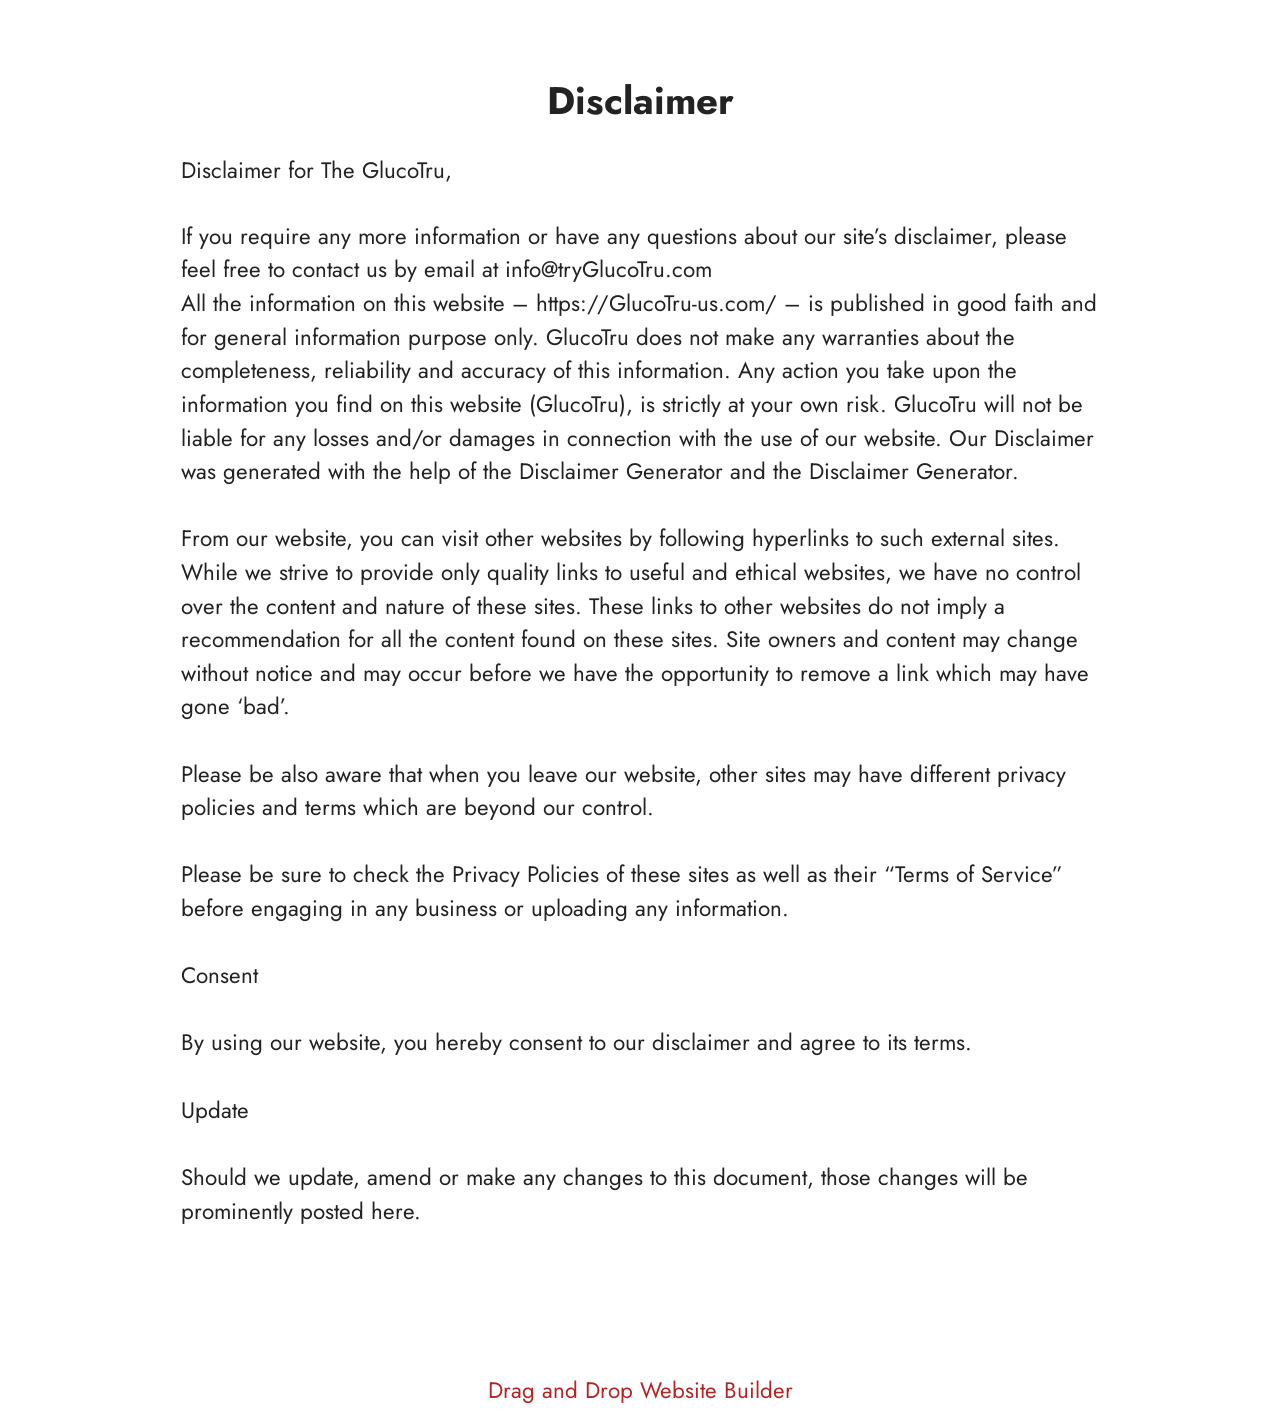
<file: Disclaimer.html>
<!DOCTYPE html>
<html  lang="en">
<head>
  <!-- Site made with Mobirise Website Builder v6.1.12, https://mobirise.com -->
  <meta charset="UTF-8">
  <meta http-equiv="X-UA-Compatible" content="IE=edge">
  <meta name="generator" content="Mobirise v6.1.12, mobirise.com">
  <meta name="viewport" content="width=device-width, initial-scale=1, minimum-scale=1">
  <link rel="shortcut icon" href="assets/images/3bottle-66201-128x128-1.png" type="image/x-icon">
  <meta name="description" content="Disclaimer For Glucotru">
  
  
  <title>Disclaimer</title>
  <link rel="stylesheet" href="assets/bootstrap/css/bootstrap.min.css">
  <link rel="stylesheet" href="assets/theme/css/style.css">
  <link rel="preload" href="https://fonts.googleapis.com/css?family=Jost:100,200,300,400,500,600,700,800,900,100i,200i,300i,400i,500i,600i,700i,800i,900i&display=swap" as="style" onload="this.onload=null;this.rel='stylesheet'">
  <noscript><link rel="stylesheet" href="https://fonts.googleapis.com/css?family=Jost:100,200,300,400,500,600,700,800,900,100i,200i,300i,400i,500i,600i,700i,800i,900i&display=swap"></noscript>
  <link rel="preload" as="style" href="assets/mobirise/css/mbr-additional.css?v=qBwHWQ"><link rel="stylesheet" href="assets/mobirise/css/mbr-additional.css?v=qBwHWQ" type="text/css">

  
  
  
</head>
<body>
  
  <section data-bs-version="5.1" class="content5 cid-tBuMj9hDkk" id="content5-1y">
    
    <div class="container">
        <div class="row justify-content-center">
            <div class="col-md-12 col-lg-10">
                <h3 class="mbr-section-title mbr-fonts-style mb-4 display-2">
                    <strong>Disclaimer</strong>
                </h3>
                <h4 class="mbr-section-subtitle mbr-fonts-style mb-4 display-5">Disclaimer for The GlucoTru,</h4>
                <p class="mbr-text mbr-fonts-style display-7">If you require any more information or have any questions about our site’s disclaimer, please feel free to contact us by email at info@tryGlucoTru.com
<br>All the information on this website – https://GlucoTru-us.com/ – is published in good faith and for general information purpose only. GlucoTru does not make any warranties about the completeness, reliability and accuracy of this information. Any action you take upon the information you find on this website (GlucoTru), is strictly at your own risk. GlucoTru will not be liable for any losses and/or damages in connection with the use of our website. Our Disclaimer was generated with the help of the Disclaimer Generator and the Disclaimer Generator.
<br>
<br>From our website, you can visit other websites by following hyperlinks to such external sites. While we strive to provide only quality links to useful and ethical websites, we have no control over the content and nature of these sites. These links to other websites do not imply a recommendation for all the content found on these sites. Site owners and content may change without notice and may occur before we have the opportunity to remove a link which may have gone ‘bad’.
<br>
<br>Please be also aware that when you leave our website, other sites may have different privacy policies and terms which are beyond our control.
<br>
<br>Please be sure to check the Privacy Policies of these sites as well as their “Terms of Service” before engaging in any business or uploading any information.
<br>
<br>Consent
<br>
<br>By using our website, you hereby consent to our disclaimer and agree to its terms.
<br>
<br>Update
<br>
<br>Should we update, amend or make any changes to this document, those changes will be prominently posted here.<br><br></p>
            </div>
        </div>
    </div>
</section><section class="display-7" style="padding: 0;align-items: center;justify-content: center;flex-wrap: wrap;    align-content: center;display: flex;position: relative;height: 4rem;"><a href="https://mobiri.se/4815952" style="flex: 1 1;height: 4rem;position: absolute;width: 100%;z-index: 1;"><img alt="" style="height: 4rem;" src="[data-uri]"></a><p style="margin: 0;text-align: center;" class="display-7">&#8204;</p><a style="z-index:1" href="https://mobirise.com/drag-drop-website-builder.html">Drag and Drop Website Builder</a></section><script src="assets/bootstrap/js/bootstrap.bundle.min.js"></script>  <script src="assets/smoothscroll/smooth-scroll.js"></script>  <script src="assets/ytplayer/index.js"></script>  <script src="assets/theme/js/script.js"></script>  
  
  
</body>
</html>
</file>
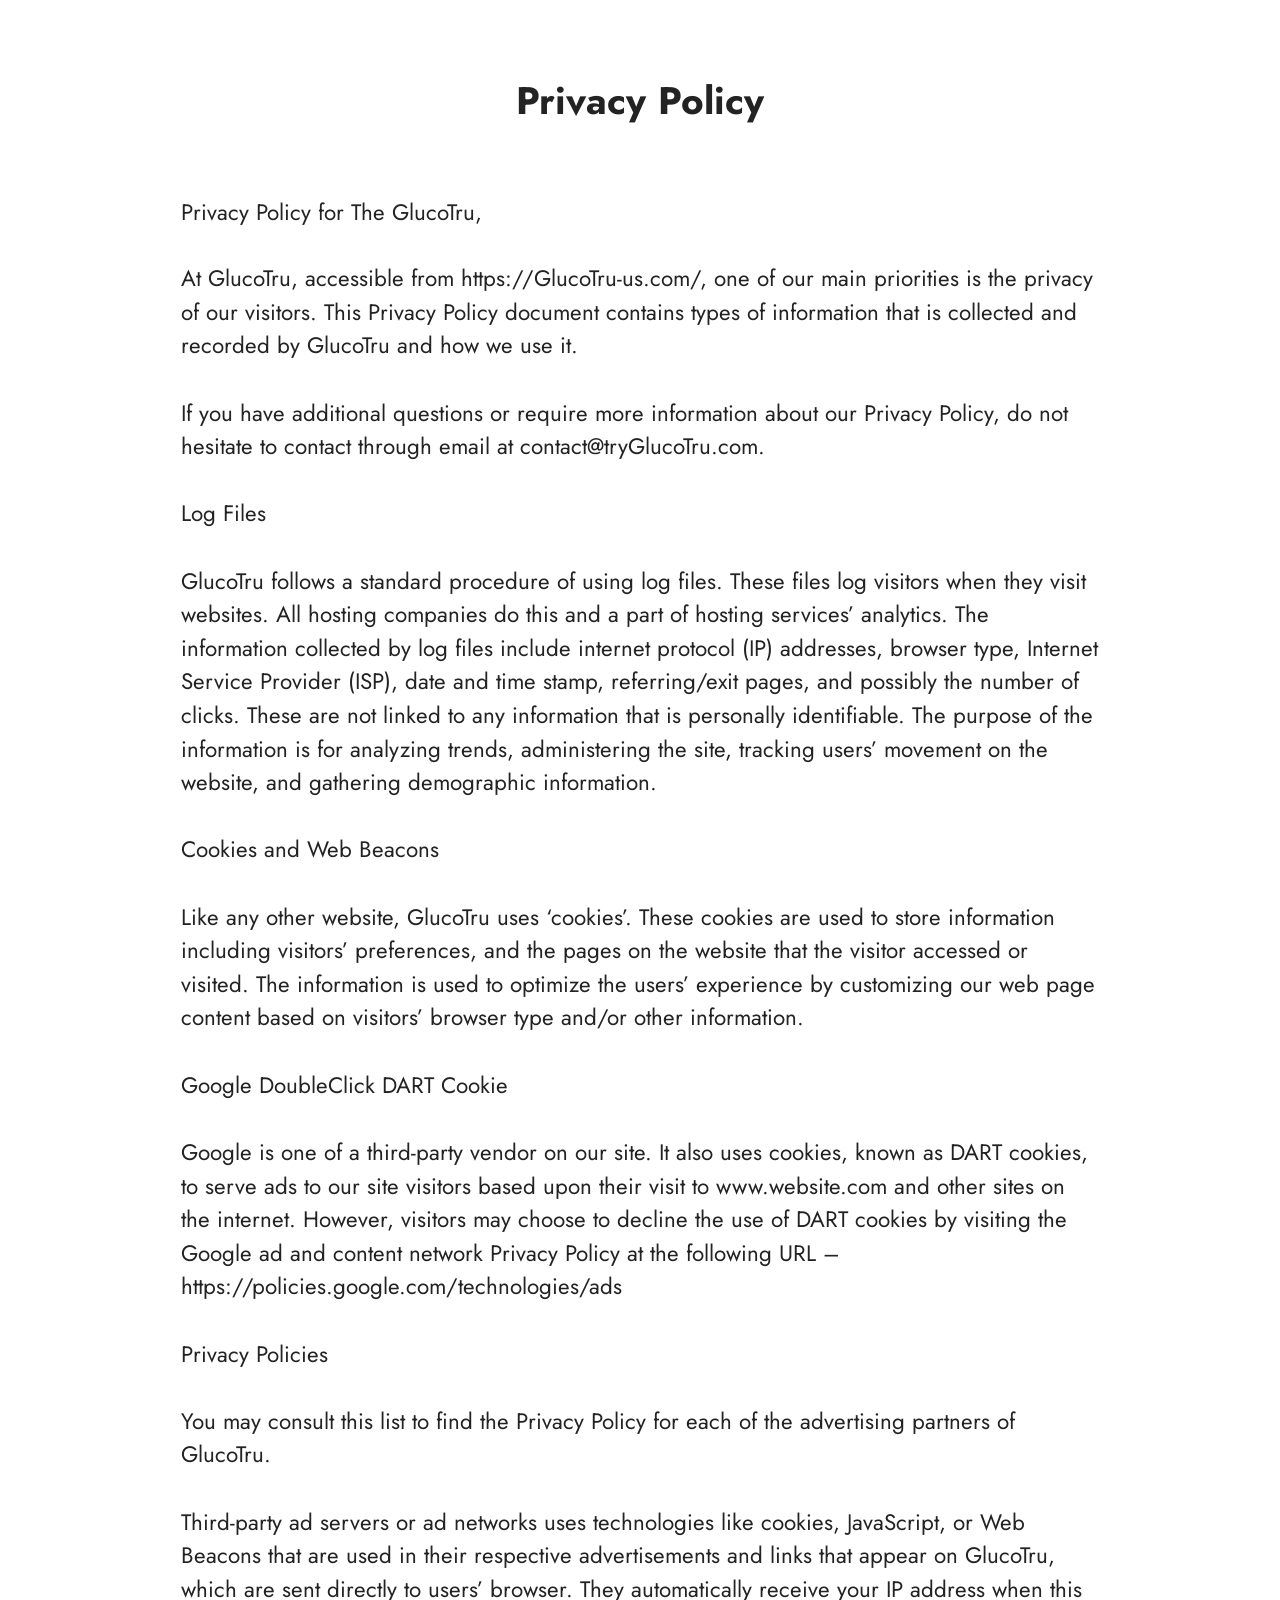
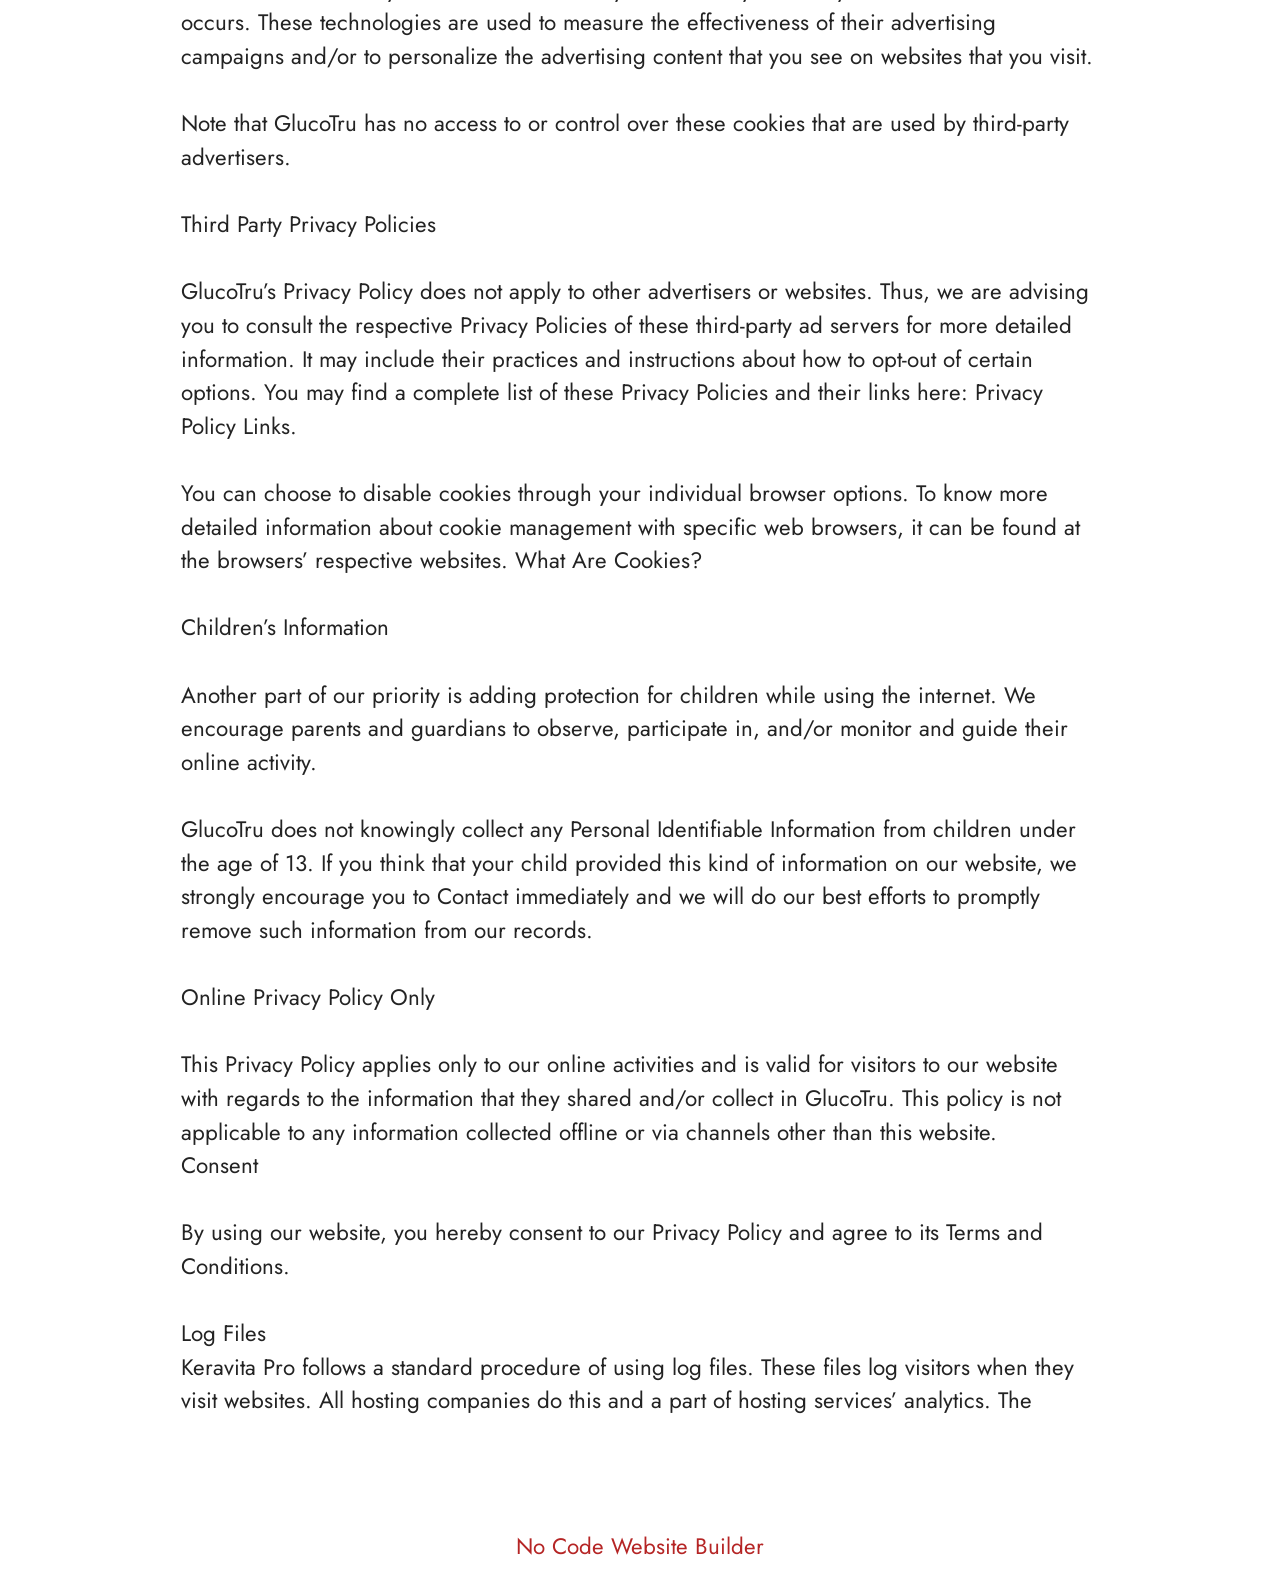
<file: privacy-policy.html>
<!DOCTYPE html>
<html  lang="en">
<head>
  <!-- Site made with Mobirise Website Builder v6.1.12, https://mobirise.com -->
  <meta charset="UTF-8">
  <meta http-equiv="X-UA-Compatible" content="IE=edge">
  <meta name="generator" content="Mobirise v6.1.12, mobirise.com">
  <meta name="viewport" content="width=device-width, initial-scale=1, minimum-scale=1">
  <link rel="shortcut icon" href="assets/images/3bottle-66201-128x128-1.png" type="image/x-icon">
  <meta name="description" content="Privacy Policy For Glucotru">
  
  
  <title>Privacy Policy</title>
  <link rel="stylesheet" href="assets/bootstrap/css/bootstrap.min.css">
  <link rel="stylesheet" href="assets/theme/css/style.css">
  <link rel="preload" href="https://fonts.googleapis.com/css?family=Jost:100,200,300,400,500,600,700,800,900,100i,200i,300i,400i,500i,600i,700i,800i,900i&display=swap" as="style" onload="this.onload=null;this.rel='stylesheet'">
  <noscript><link rel="stylesheet" href="https://fonts.googleapis.com/css?family=Jost:100,200,300,400,500,600,700,800,900,100i,200i,300i,400i,500i,600i,700i,800i,900i&display=swap"></noscript>
  <link rel="preload" as="style" href="assets/mobirise/css/mbr-additional.css?v=Q35TPY"><link rel="stylesheet" href="assets/mobirise/css/mbr-additional.css?v=Q35TPY" type="text/css">

  
  
  
</head>
<body>
  
  <section data-bs-version="5.1" class="content5 cid-tBuMPzdHFY" id="content5-1z">
    
    <div class="container">
        <div class="row justify-content-center">
            <div class="col-md-12 col-lg-10">
                <h3 class="mbr-section-title mbr-fonts-style mb-4 display-2"><strong>Privacy Policy
</strong><div><strong><br></strong></div></h3>
                <h4 class="mbr-section-subtitle mbr-fonts-style mb-4 display-5">Privacy Policy for The GlucoTru,</h4>
                <p class="mbr-text mbr-fonts-style display-7">At GlucoTru, accessible from https://GlucoTru-us.com/, one of our main priorities is the privacy of our visitors. This Privacy Policy document contains types of information that is collected and recorded by GlucoTru and how we use it.
<br>
<br>If you have additional questions or require more information about our Privacy Policy, do not hesitate to contact through email at contact@tryGlucoTru.com.
<br>
<br>Log Files
<br>
<br>GlucoTru follows a standard procedure of using log files. These files log visitors when they visit websites. All hosting companies do this and a part of hosting services’ analytics. The information collected by log files include internet protocol (IP) addresses, browser type, Internet Service Provider (ISP), date and time stamp, referring/exit pages, and possibly the number of clicks. These are not linked to any information that is personally identifiable. The purpose of the information is for analyzing trends, administering the site, tracking users’ movement on the website, and gathering demographic information.
<br>
<br>Cookies and Web Beacons
<br>
<br>Like any other website, GlucoTru uses ‘cookies’. These cookies are used to store information including visitors’ preferences, and the pages on the website that the visitor accessed or visited. The information is used to optimize the users’ experience by customizing our web page content based on visitors’ browser type and/or other information.
<br>
<br>Google DoubleClick DART Cookie
<br>
<br>Google is one of a third-party vendor on our site. It also uses cookies, known as DART cookies, to serve ads to our site visitors based upon their visit to www.website.com and other sites on the internet. However, visitors may choose to decline the use of DART cookies by visiting the Google ad and content network Privacy Policy at the following URL – https://policies.google.com/technologies/ads
<br>
<br>Privacy Policies
<br>
<br>You may consult this list to find the Privacy Policy for each of the advertising partners of GlucoTru.
<br>
<br>Third-party ad servers or ad networks uses technologies like cookies, JavaScript, or Web Beacons that are used in their respective advertisements and links that appear on GlucoTru, which are sent directly to users’ browser. They automatically receive your IP address when this occurs. These technologies are used to measure the effectiveness of their advertising campaigns and/or to personalize the advertising content that you see on websites that you visit.
<br>
<br>Note that GlucoTru has no access to or control over these cookies that are used by third-party advertisers.
<br>
<br>Third Party Privacy Policies
<br>
<br>GlucoTru’s Privacy Policy does not apply to other advertisers or websites. Thus, we are advising you to consult the respective Privacy Policies of these third-party ad servers for more detailed information. It may include their practices and instructions about how to opt-out of certain options. You may find a complete list of these Privacy Policies and their links here: Privacy Policy Links.
<br>
<br>You can choose to disable cookies through your individual browser options. To know more detailed information about cookie management with specific web browsers, it can be found at the browsers’ respective websites. What Are Cookies?
<br>
<br>Children’s Information
<br>
<br>Another part of our priority is adding protection for children while using the internet. We encourage parents and guardians to observe, participate in, and/or monitor and guide their online activity.
<br>
<br>GlucoTru does not knowingly collect any Personal Identifiable Information from children under the age of 13. If you think that your child provided this kind of information on our website, we strongly encourage you to Contact immediately and we will do our best efforts to promptly remove such information from our records.
<br>
<br>Online Privacy Policy Only
<br>
<br>This Privacy Policy applies only to our online activities and is valid for visitors to our website with regards to the information that they shared and/or collect in GlucoTru. This policy is not applicable to any information collected offline or via channels other than this website.
<br>Consent
<br>
<br>By using our website, you hereby consent to our Privacy Policy and agree to its Terms and Conditions.<br>
<br>Log Files
<br>Keravita Pro follows a standard procedure of using log files. These files log visitors when they visit websites. All hosting companies do this and a part of hosting services’ analytics. The&nbsp;</p>
            </div>
        </div>
    </div>
</section><section class="display-7" style="padding: 0;align-items: center;justify-content: center;flex-wrap: wrap;    align-content: center;display: flex;position: relative;height: 4rem;"><a href="https://mobiri.se/4815952" style="flex: 1 1;height: 4rem;position: absolute;width: 100%;z-index: 1;"><img alt="" style="height: 4rem;" src="[data-uri]"></a><p style="margin: 0;text-align: center;" class="display-7">&#8204;</p><a style="z-index:1" href="https://mobirise.com/builder/no-code-website-builder.html">No Code Website Builder</a></section><script src="assets/bootstrap/js/bootstrap.bundle.min.js"></script>  <script src="assets/smoothscroll/smooth-scroll.js"></script>  <script src="assets/ytplayer/index.js"></script>  <script src="assets/theme/js/script.js"></script>  
  
  
</body>
</html>
</file>
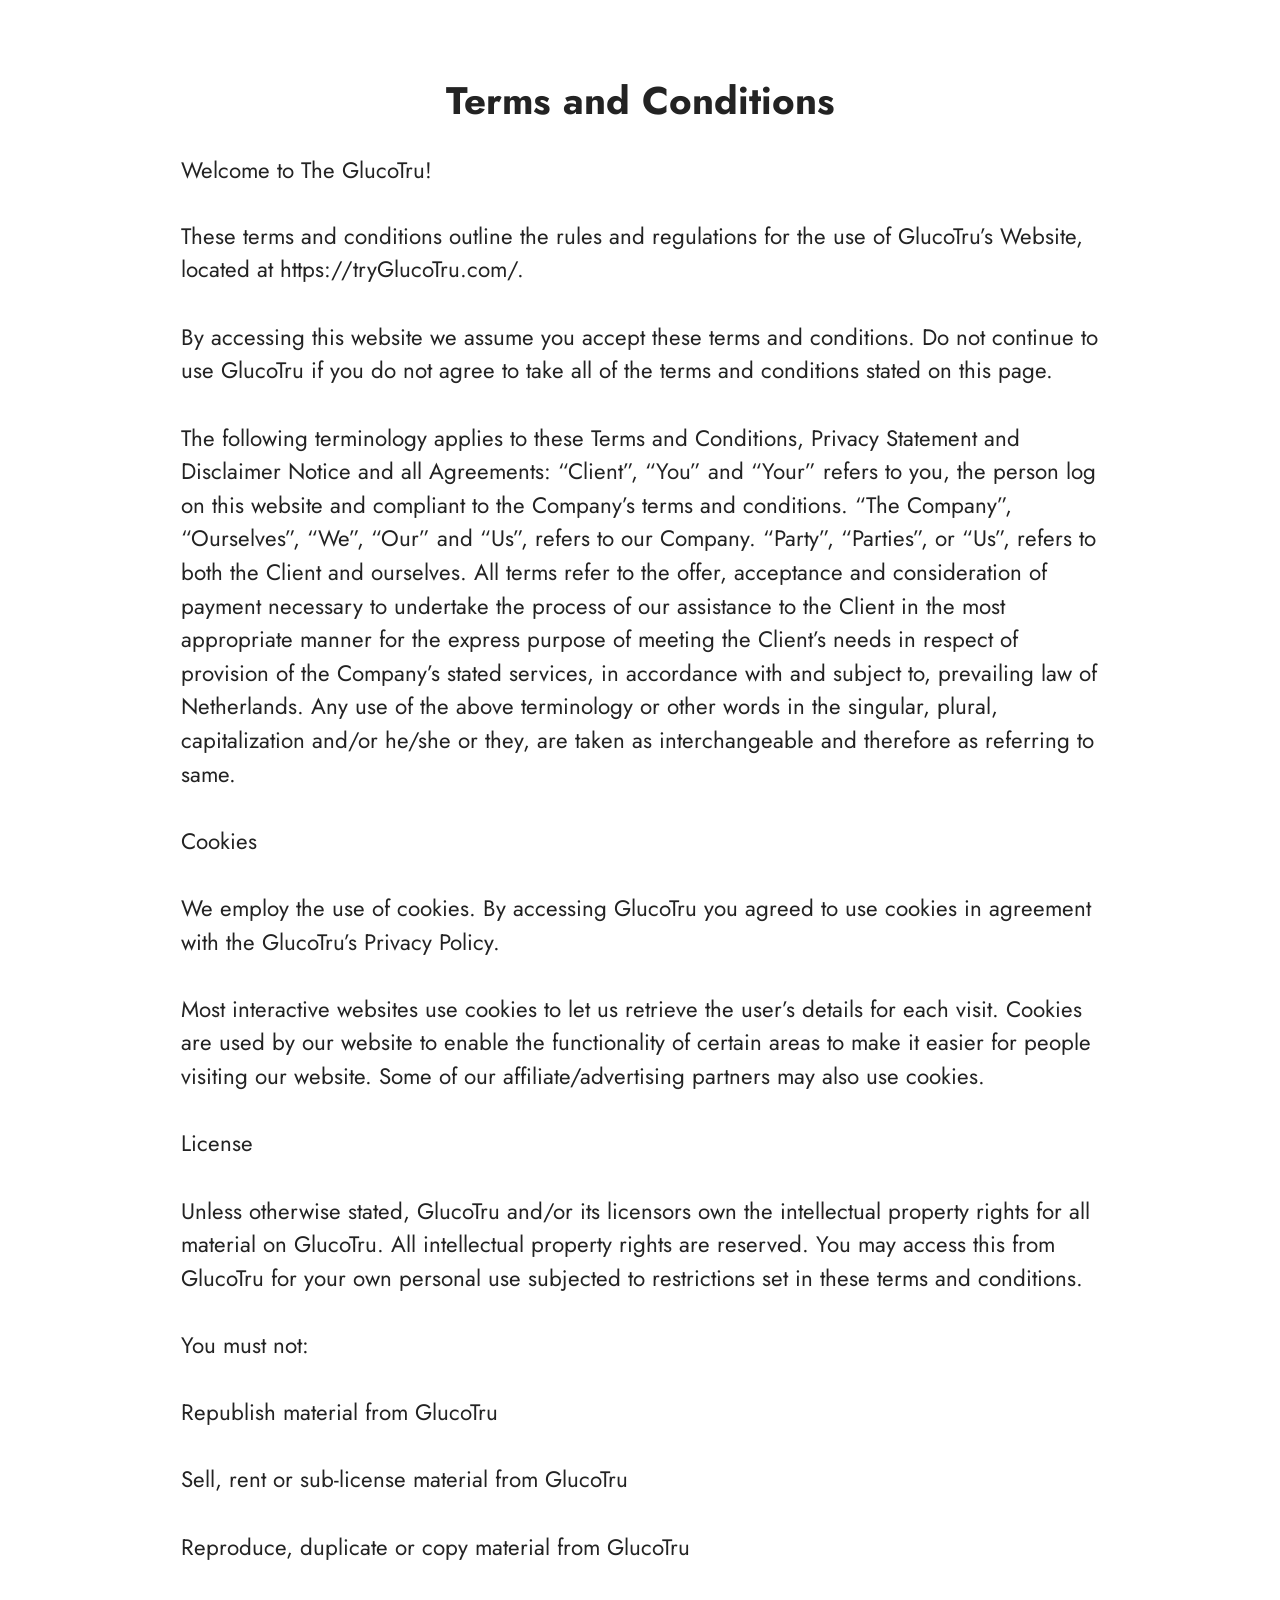
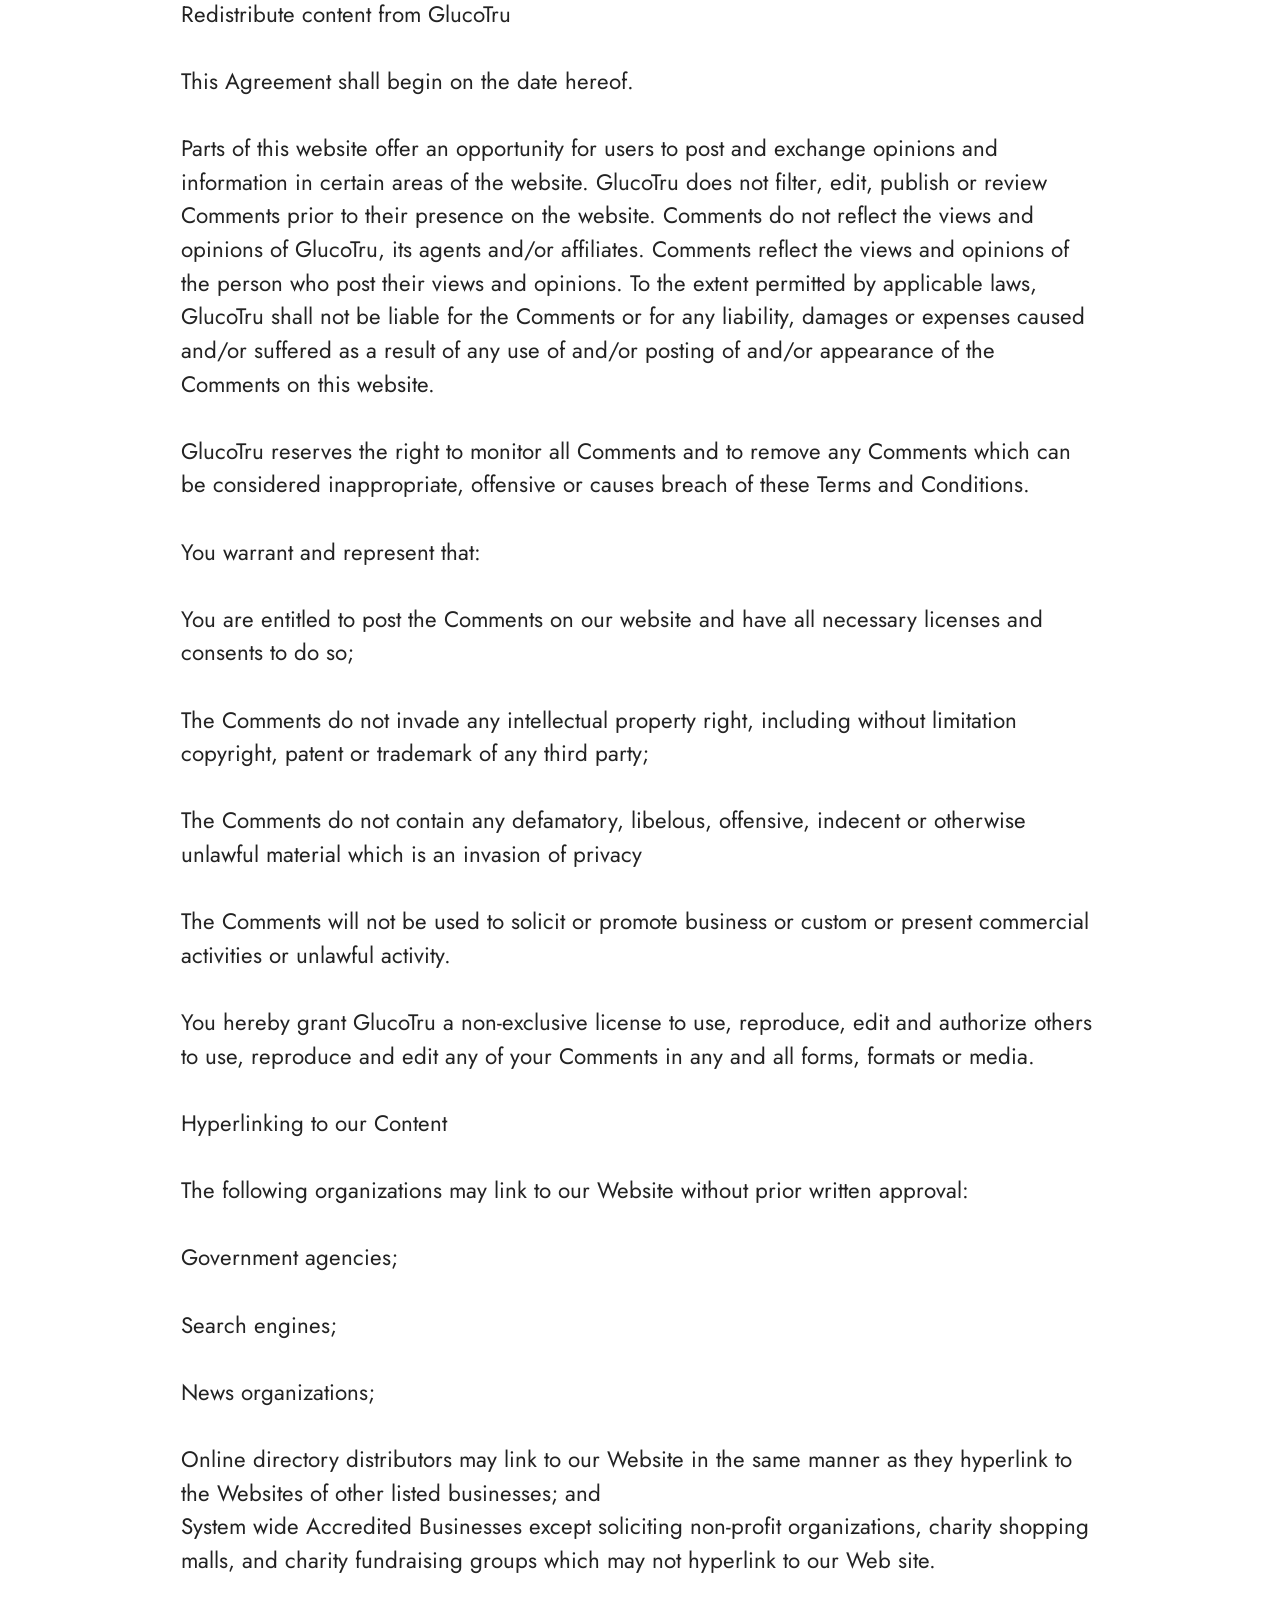
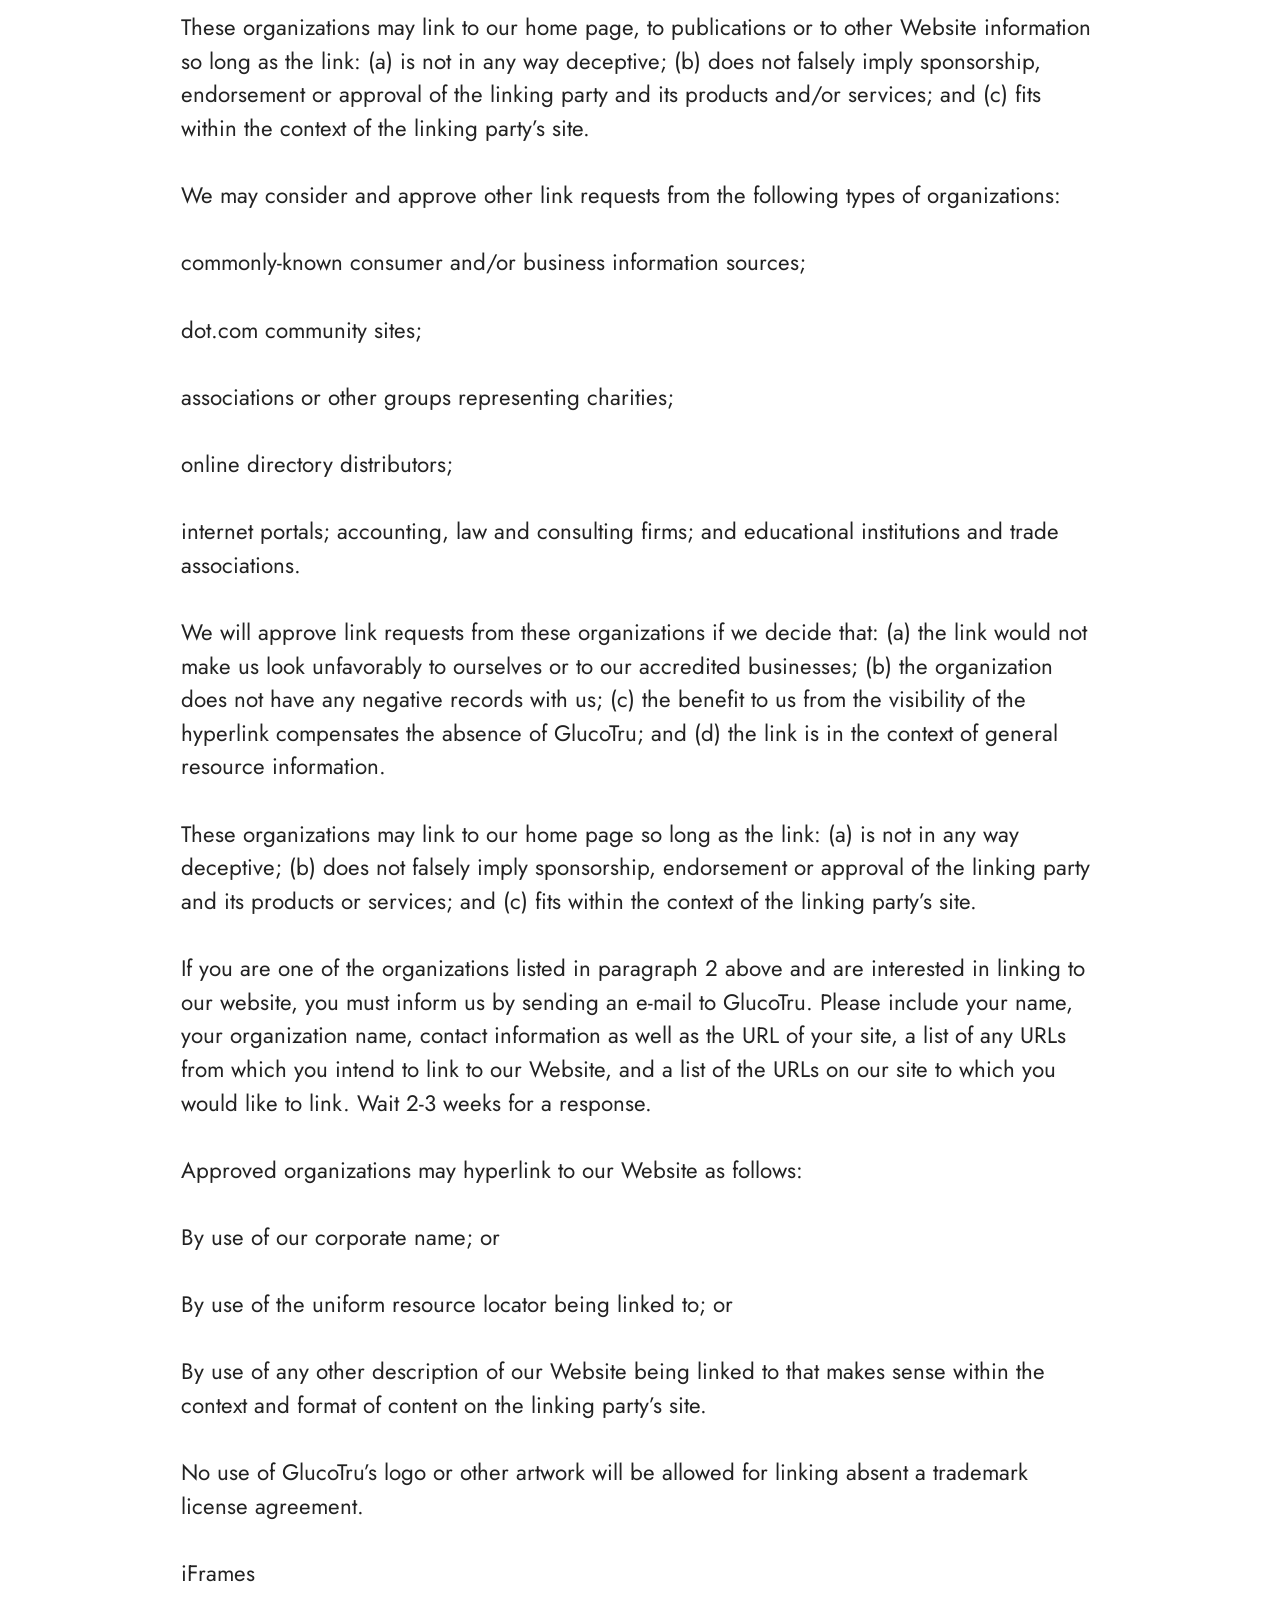
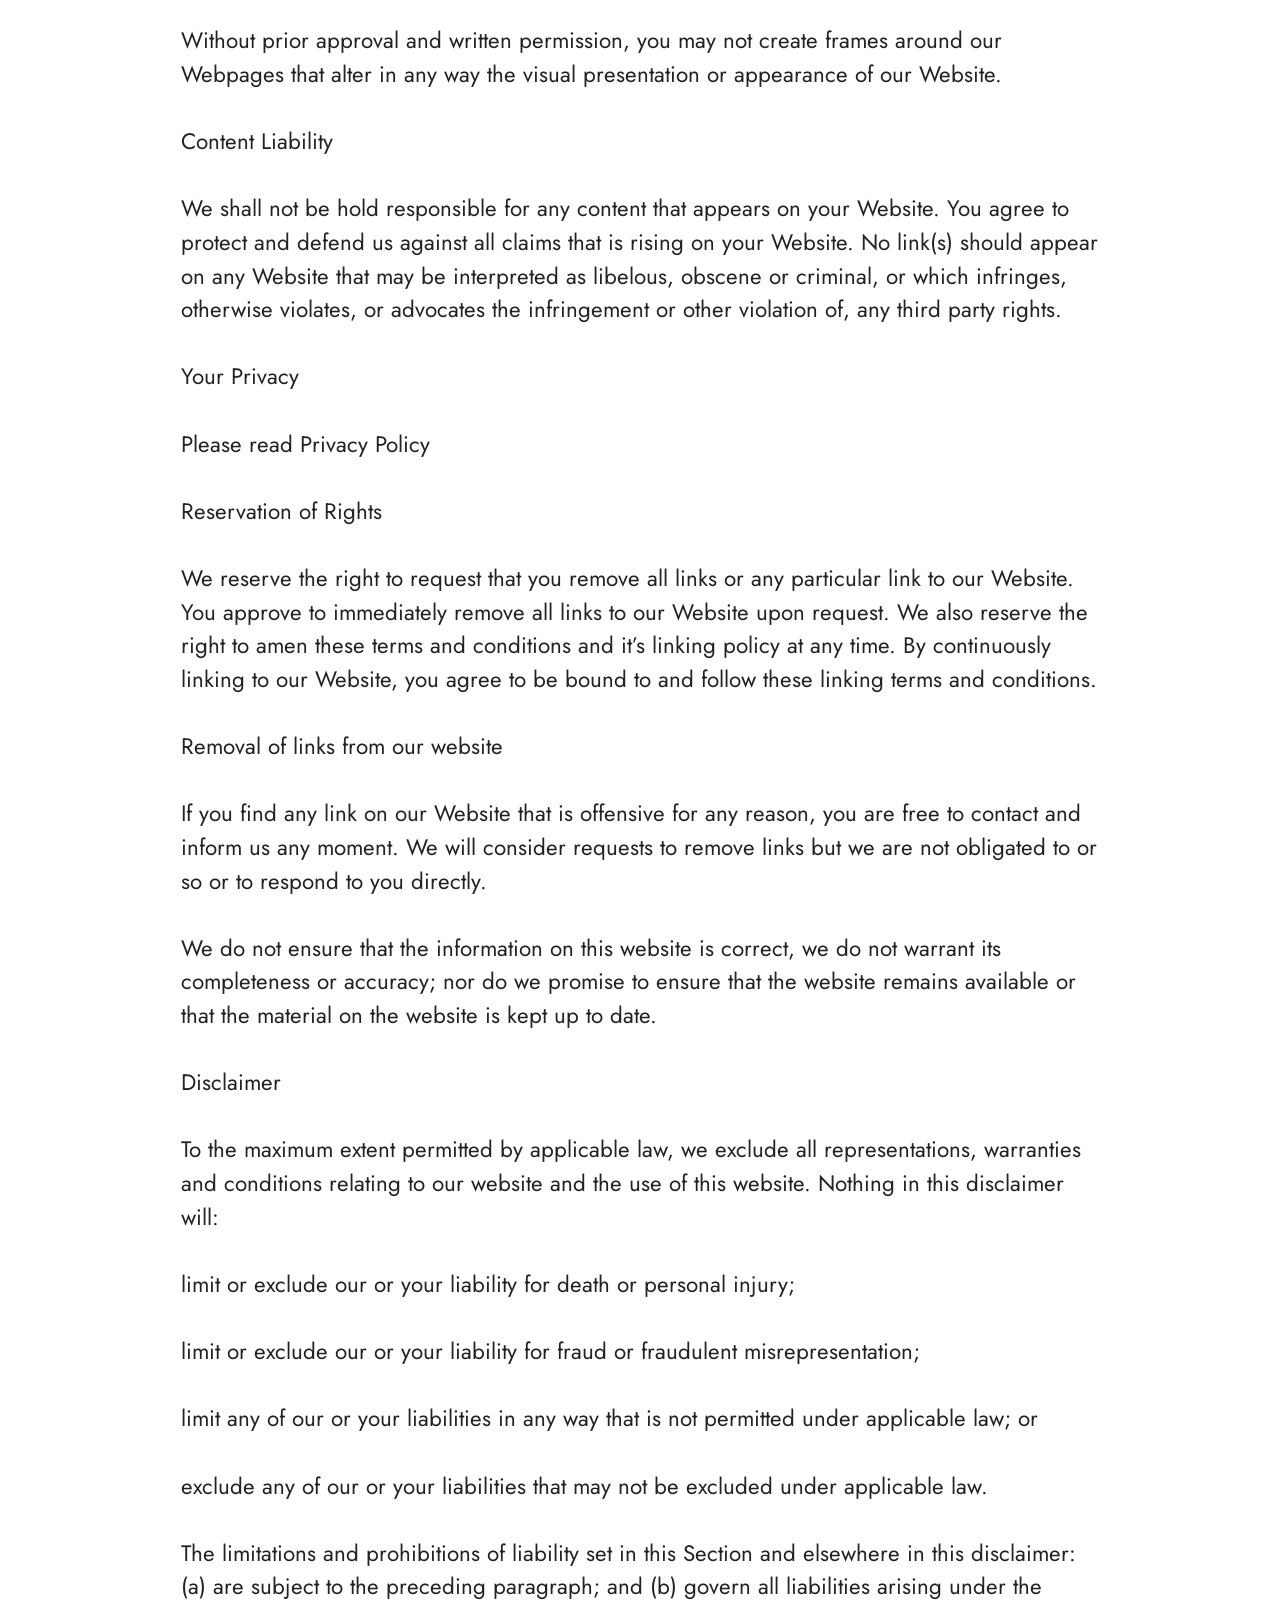
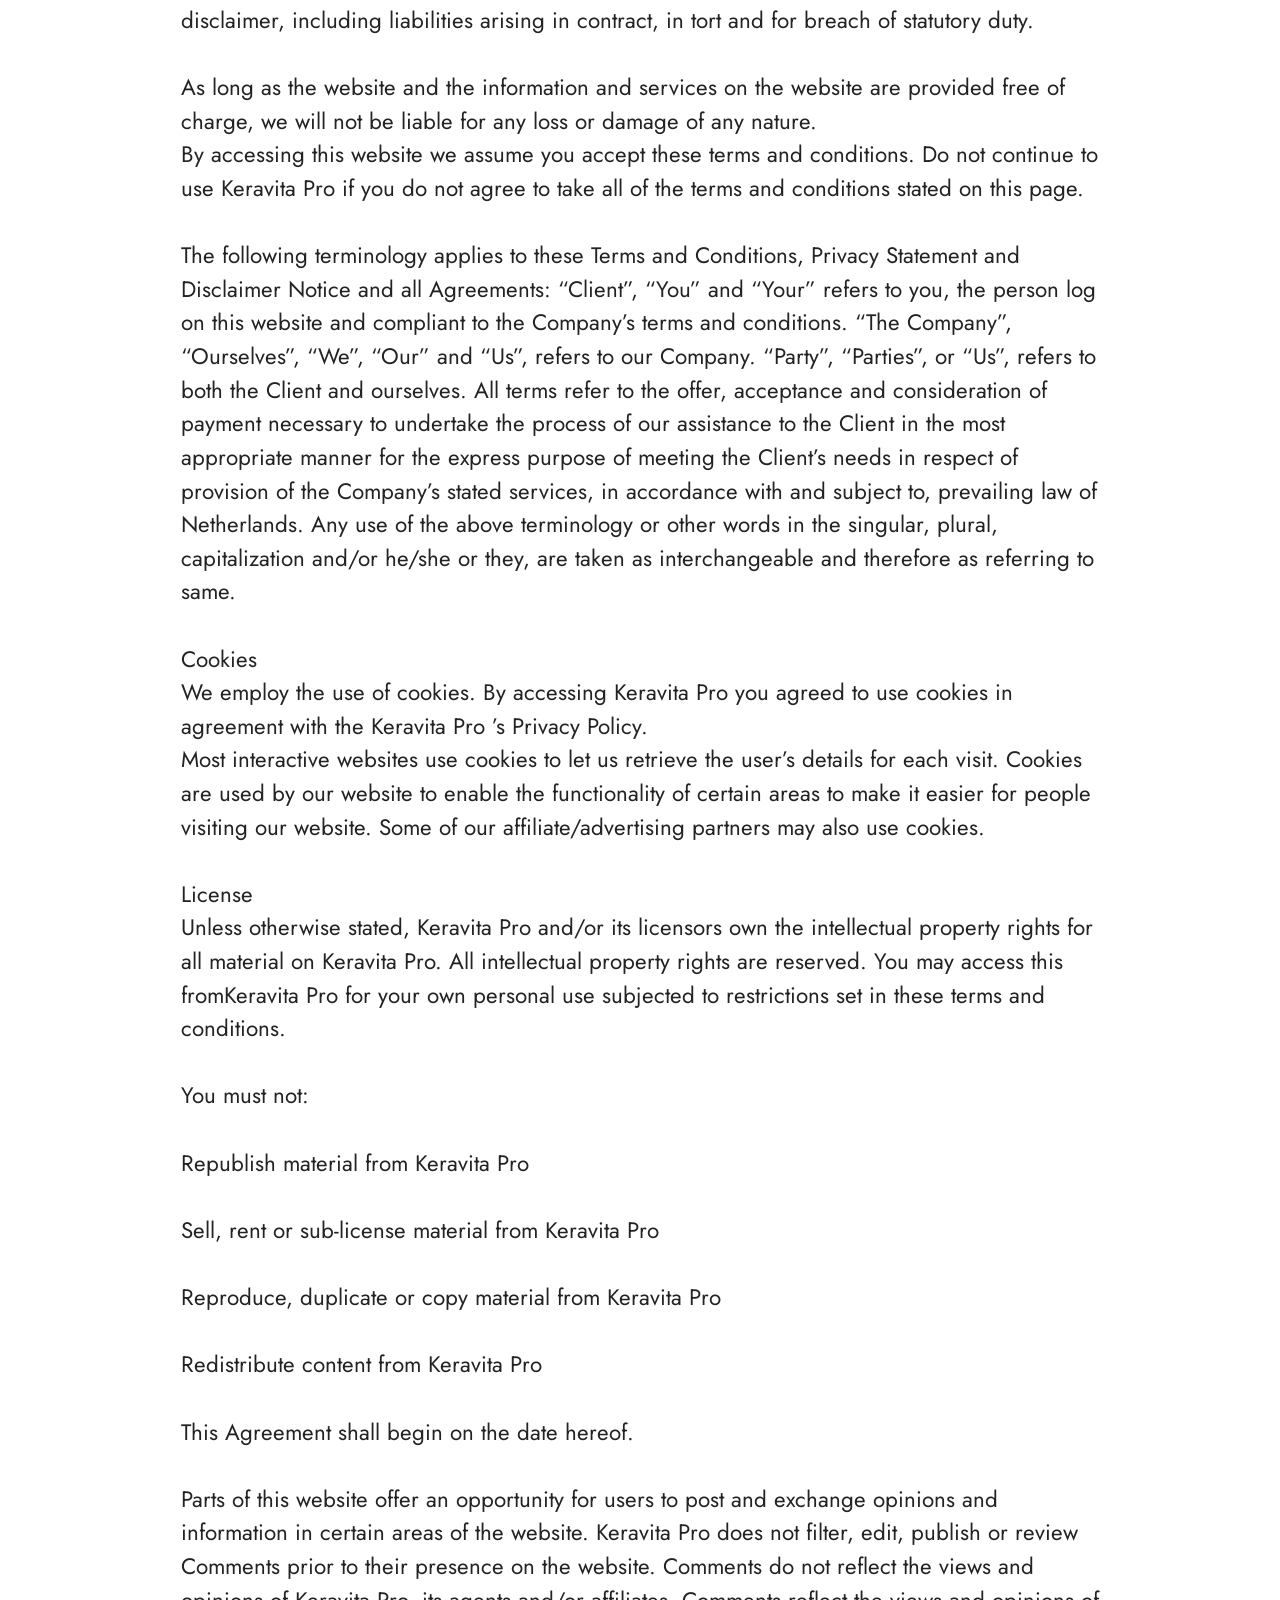
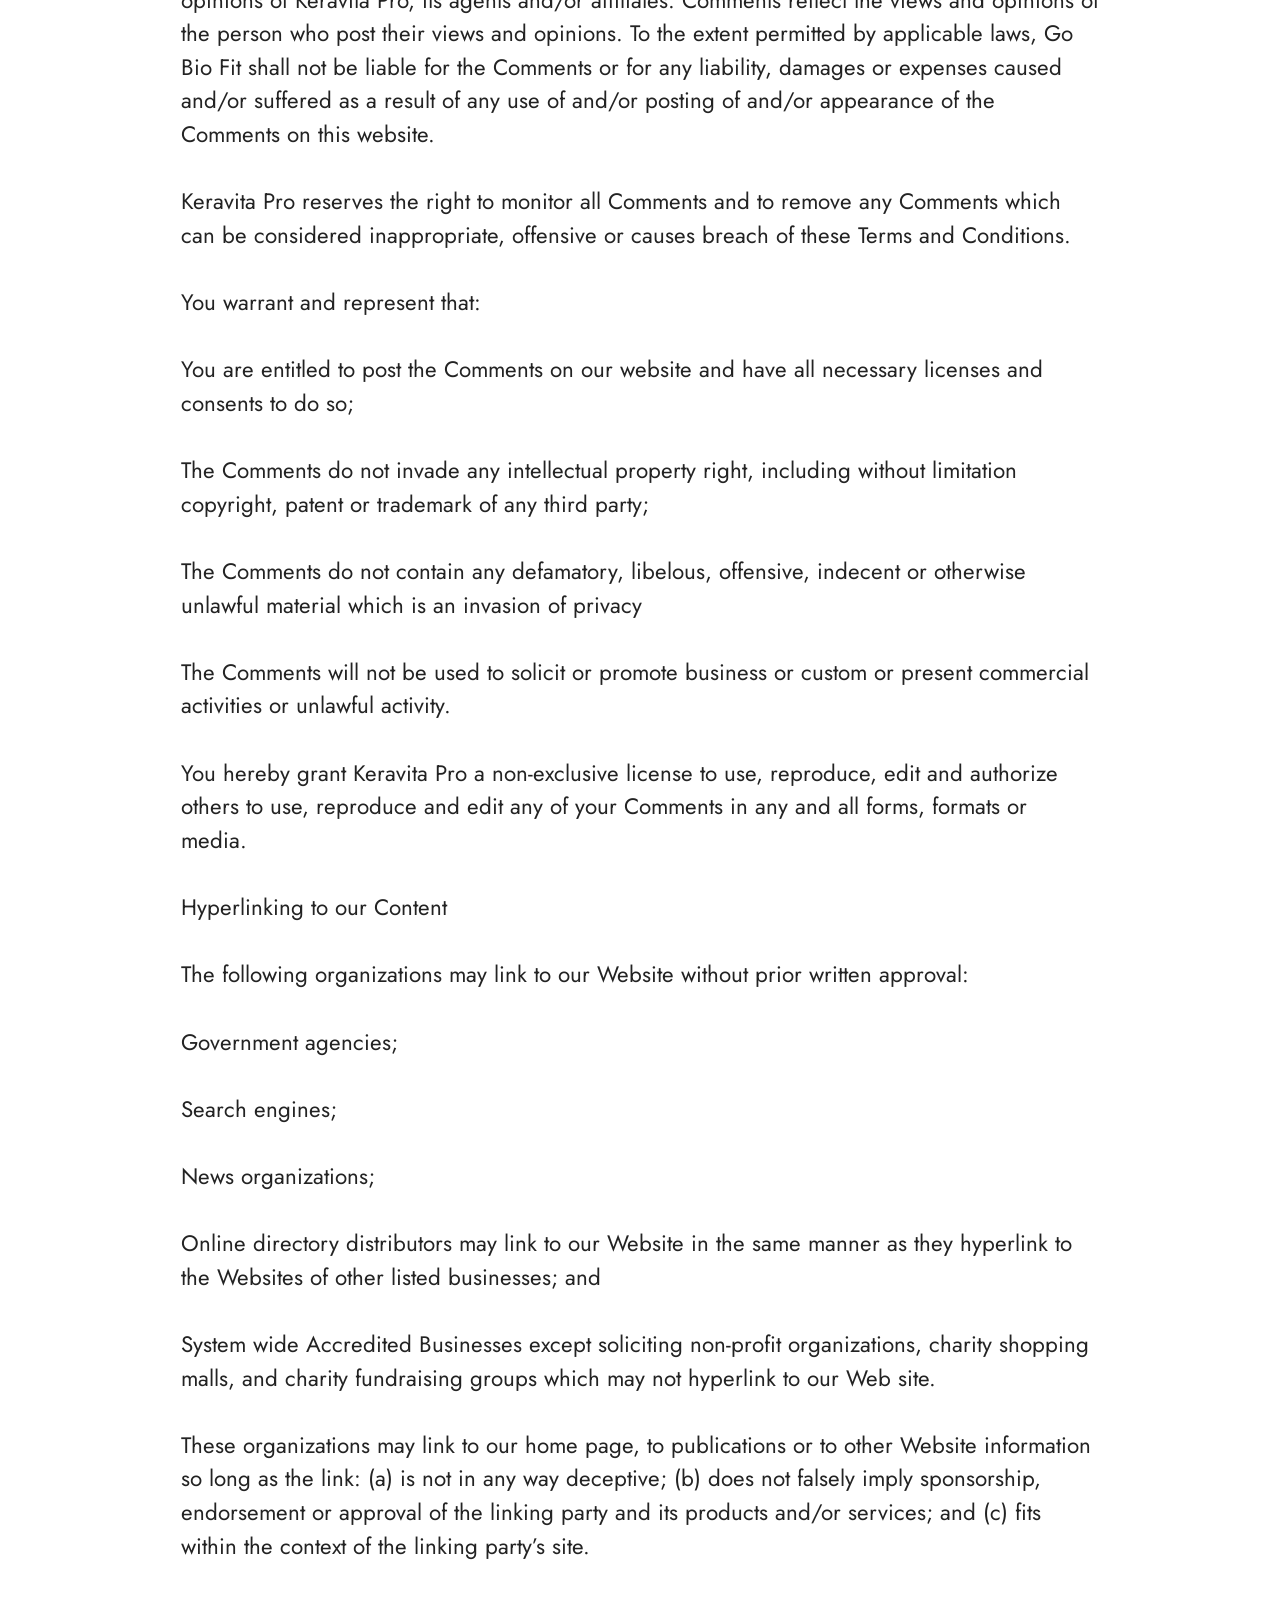
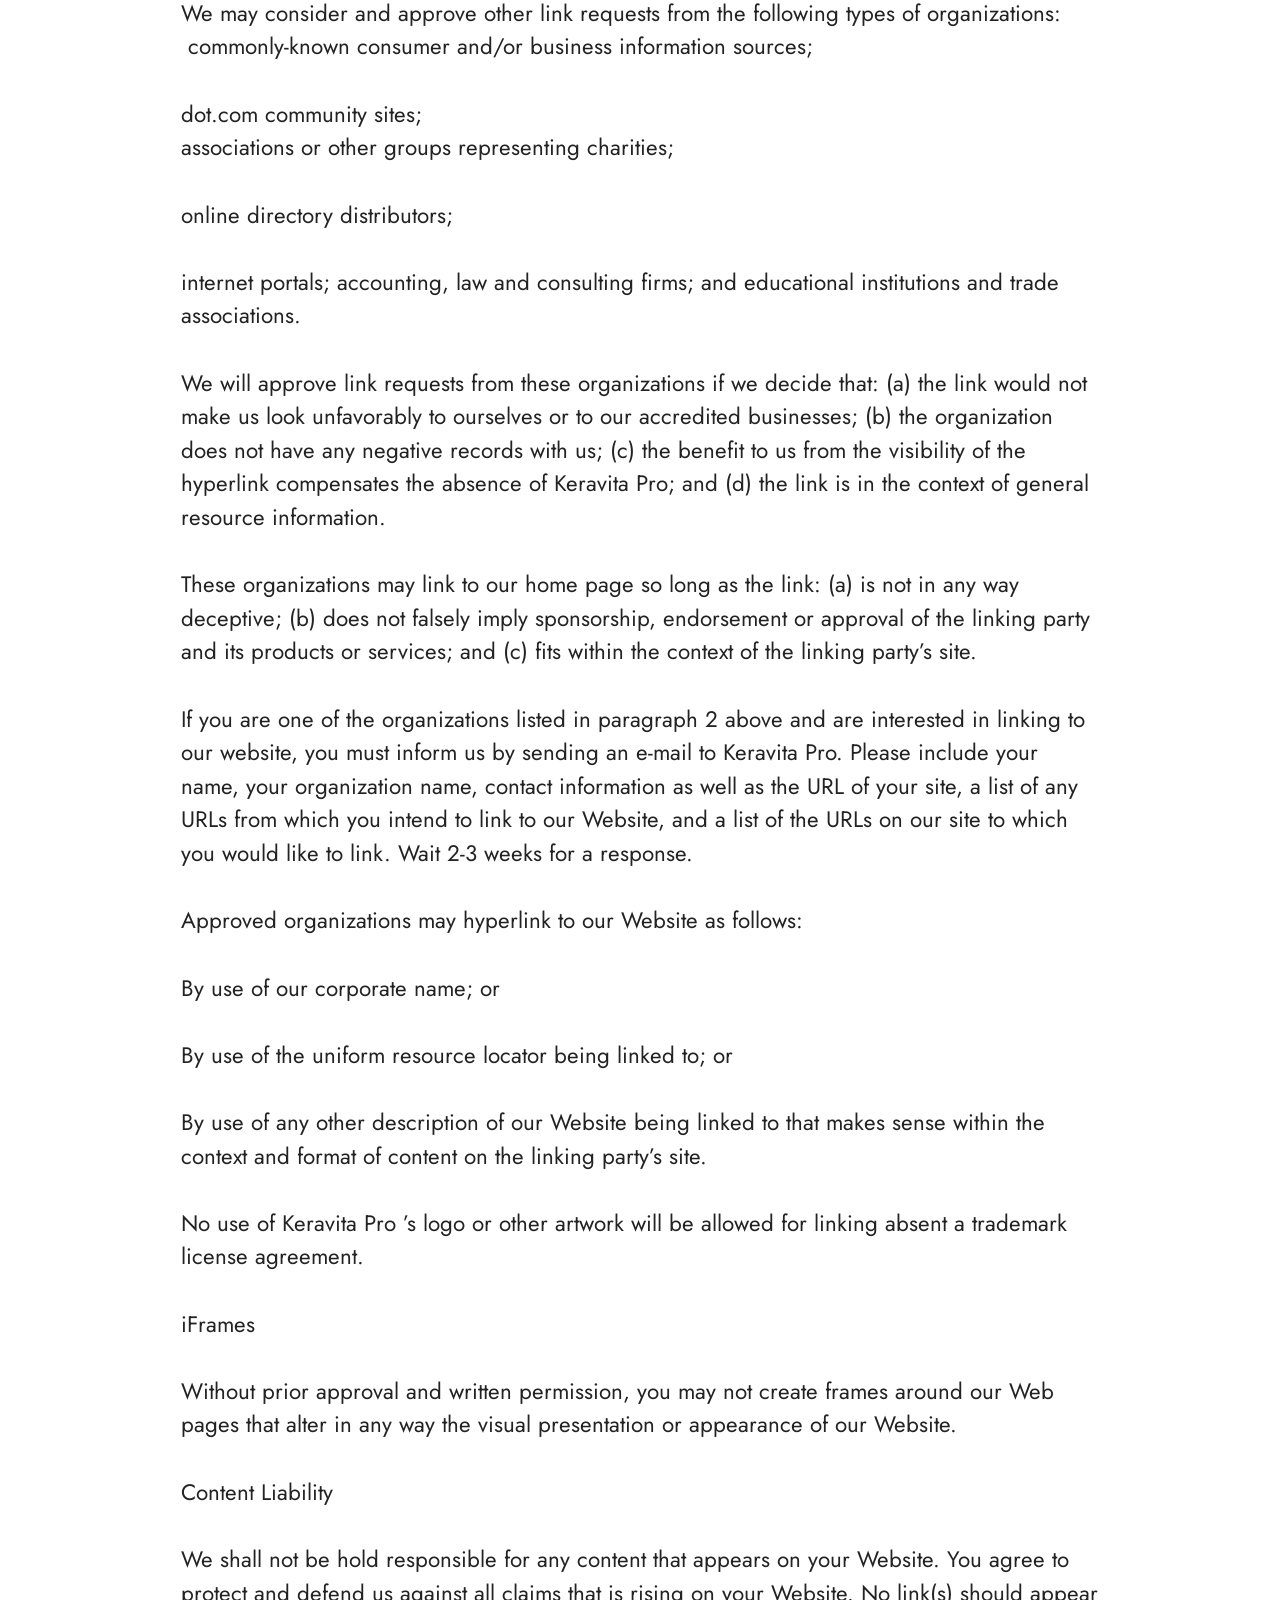
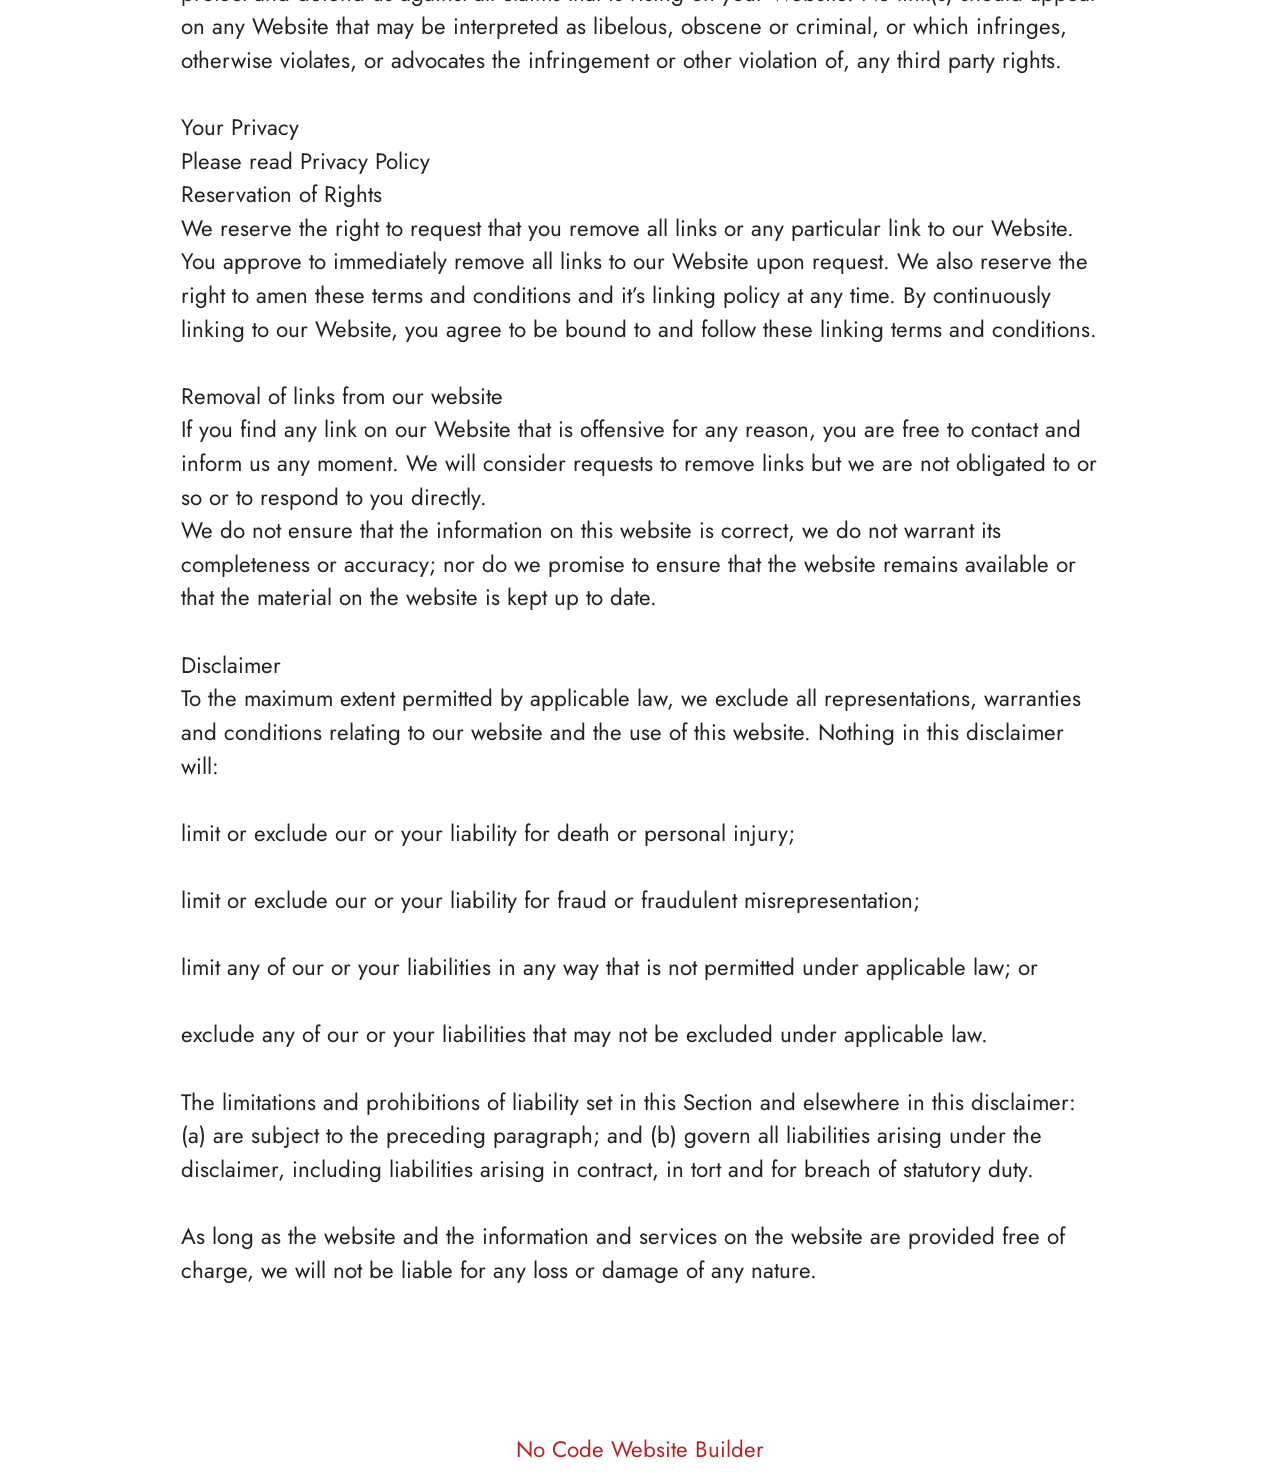
<file: Terms.html>
<!DOCTYPE html>
<html  lang="en">
<head>
  <!-- Site made with Mobirise Website Builder v6.1.12, https://mobirise.com -->
  <meta charset="UTF-8">
  <meta http-equiv="X-UA-Compatible" content="IE=edge">
  <meta name="generator" content="Mobirise v6.1.12, mobirise.com">
  <meta name="viewport" content="width=device-width, initial-scale=1, minimum-scale=1">
  <link rel="shortcut icon" href="assets/images/3bottle-66201-128x128-1.png" type="image/x-icon">
  <meta name="description" content="Terms For Glucotru">
  
  
  <title>Terms</title>
  <link rel="stylesheet" href="assets/bootstrap/css/bootstrap.min.css">
  <link rel="stylesheet" href="assets/theme/css/style.css">
  <link rel="preload" href="https://fonts.googleapis.com/css?family=Jost:100,200,300,400,500,600,700,800,900,100i,200i,300i,400i,500i,600i,700i,800i,900i&display=swap" as="style" onload="this.onload=null;this.rel='stylesheet'">
  <noscript><link rel="stylesheet" href="https://fonts.googleapis.com/css?family=Jost:100,200,300,400,500,600,700,800,900,100i,200i,300i,400i,500i,600i,700i,800i,900i&display=swap"></noscript>
  <link rel="preload" as="style" href="assets/mobirise/css/mbr-additional.css?v=vdeOHJ"><link rel="stylesheet" href="assets/mobirise/css/mbr-additional.css?v=vdeOHJ" type="text/css">

  
  
  
</head>
<body>
  
  <section data-bs-version="5.1" class="content5 cid-tBuOj1XZ1f" id="content5-20">
    
    <div class="container">
        <div class="row justify-content-center">
            <div class="col-md-12 col-lg-10">
                <h3 class="mbr-section-title mbr-fonts-style mb-4 display-2"><strong>Terms and Conditions</strong></h3>
                <h4 class="mbr-section-subtitle mbr-fonts-style mb-4 display-5">Welcome to The GlucoTru!</h4>
                <p class="mbr-text mbr-fonts-style display-7">These terms and conditions outline the rules and regulations for the use of GlucoTru’s Website, located at https://tryGlucoTru.com/.
<br>
<br>By accessing this website we assume you accept these terms and conditions. Do not continue to use GlucoTru if you do not agree to take all of the terms and conditions stated on this page.
<br>
<br>The following terminology applies to these Terms and Conditions, Privacy Statement and Disclaimer Notice and all Agreements: “Client”, “You” and “Your” refers to you, the person log on this website and compliant to the Company’s terms and conditions. “The Company”, “Ourselves”, “We”, “Our” and “Us”, refers to our Company. “Party”, “Parties”, or “Us”, refers to both the Client and ourselves. All terms refer to the offer, acceptance and consideration of payment necessary to undertake the process of our assistance to the Client in the most appropriate manner for the express purpose of meeting the Client’s needs in respect of provision of the Company’s stated services, in accordance with and subject to, prevailing law of Netherlands. Any use of the above terminology or other words in the singular, plural, capitalization and/or he/she or they, are taken as interchangeable and therefore as referring to same.
<br>
<br>Cookies
<br>
<br>We employ the use of cookies. By accessing GlucoTru you agreed to use cookies in agreement with the GlucoTru’s Privacy Policy.
<br>
<br>Most interactive websites use cookies to let us retrieve the user’s details for each visit. Cookies are used by our website to enable the functionality of certain areas to make it easier for people visiting our website. Some of our affiliate/advertising partners may also use cookies.
<br>
<br>License
<br>
<br>Unless otherwise stated, GlucoTru and/or its licensors own the intellectual property rights for all material on GlucoTru. All intellectual property rights are reserved. You may access this from GlucoTru for your own personal use subjected to restrictions set in these terms and conditions.
<br>
<br>You must not:
<br>
<br>Republish material from GlucoTru
<br>
<br>Sell, rent or sub-license material from GlucoTru
<br>
<br>Reproduce, duplicate or copy material from GlucoTru
<br>
<br>Redistribute content from GlucoTru
<br>
<br>This Agreement shall begin on the date hereof.
<br>
<br>Parts of this website offer an opportunity for users to post and exchange opinions and information in certain areas of the website. GlucoTru does not filter, edit, publish or review Comments prior to their presence on the website. Comments do not reflect the views and opinions of GlucoTru, its agents and/or affiliates. Comments reflect the views and opinions of the person who post their views and opinions. To the extent permitted by applicable laws, GlucoTru shall not be liable for the Comments or for any liability, damages or expenses caused and/or suffered as a result of any use of and/or posting of and/or appearance of the Comments on this website.
<br>
<br>GlucoTru reserves the right to monitor all Comments and to remove any Comments which can be considered inappropriate, offensive or causes breach of these Terms and Conditions.
<br>
<br>You warrant and represent that:
<br>
<br>You are entitled to post the Comments on our website and have all necessary licenses and consents to do so;
<br>
<br>The Comments do not invade any intellectual property right, including without limitation copyright, patent or trademark of any third party;
<br>
<br>The Comments do not contain any defamatory, libelous, offensive, indecent or otherwise unlawful material which is an invasion of privacy
<br>
<br>The Comments will not be used to solicit or promote business or custom or present commercial activities or unlawful activity.
<br>
<br>You hereby grant GlucoTru a non-exclusive license to use, reproduce, edit and authorize others to use, reproduce and edit any of your Comments in any and all forms, formats or media.
<br>
<br>Hyperlinking to our Content
<br>
<br>The following organizations may link to our Website without prior written approval:
<br>
<br>Government agencies;
<br>
<br>Search engines;
<br>
<br>News organizations;
<br>
<br>Online directory distributors may link to our Website in the same manner as they hyperlink to the Websites of other listed businesses; and
<br>System wide Accredited Businesses except soliciting non-profit organizations, charity shopping malls, and charity fundraising groups which may not hyperlink to our Web site.
<br>
<br>These organizations may link to our home page, to publications or to other Website information so long as the link: (a) is not in any way deceptive; (b) does not falsely imply sponsorship, endorsement or approval of the linking party and its products and/or services; and (c) fits within the context of the linking party’s site.
<br>
<br>We may consider and approve other link requests from the following types of organizations:
<br>
<br>commonly-known consumer and/or business information sources;
<br>
<br>dot.com community sites;
<br>
<br>associations or other groups representing charities;
<br>
<br>online directory distributors;
<br>
<br>internet portals; accounting, law and consulting firms; and educational institutions and trade associations.
<br>
<br>We will approve link requests from these organizations if we decide that: (a) the link would not make us look unfavorably to ourselves or to our accredited businesses; (b) the organization does not have any negative records with us; (c) the benefit to us from the visibility of the hyperlink compensates the absence of GlucoTru; and (d) the link is in the context of general resource information.
<br>
<br>These organizations may link to our home page so long as the link: (a) is not in any way deceptive; (b) does not falsely imply sponsorship, endorsement or approval of the linking party and its products or services; and (c) fits within the context of the linking party’s site.
<br>
<br>If you are one of the organizations listed in paragraph 2 above and are interested in linking to our website, you must inform us by sending an e-mail to GlucoTru. Please include your name, your organization name, contact information as well as the URL of your site, a list of any URLs from which you intend to link to our Website, and a list of the URLs on our site to which you would like to link. Wait 2-3 weeks for a response.
<br>
<br>Approved organizations may hyperlink to our Website as follows:
<br>
<br>By use of our corporate name; or
<br>
<br>By use of the uniform resource locator being linked to; or
<br>
<br>By use of any other description of our Website being linked to that makes sense within the context and format of content on the linking party’s site.
<br>
<br>No use of GlucoTru’s logo or other artwork will be allowed for linking absent a trademark license agreement.
<br>
<br>iFrames
<br>
<br>Without prior approval and written permission, you may not create frames around our Webpages that alter in any way the visual presentation or appearance of our Website.
<br>
<br>Content Liability
<br>
<br>We shall not be hold responsible for any content that appears on your Website. You agree to protect and defend us against all claims that is rising on your Website. No link(s) should appear on any Website that may be interpreted as libelous, obscene or criminal, or which infringes, otherwise violates, or advocates the infringement or other violation of, any third party rights.
<br>
<br>Your Privacy
<br>
<br>Please read Privacy Policy
<br>
<br>Reservation of Rights
<br>
<br>We reserve the right to request that you remove all links or any particular link to our Website. You approve to immediately remove all links to our Website upon request. We also reserve the right to amen these terms and conditions and it’s linking policy at any time. By continuously linking to our Website, you agree to be bound to and follow these linking terms and conditions.
<br>
<br>Removal of links from our website
<br>
<br>If you find any link on our Website that is offensive for any reason, you are free to contact and inform us any moment. We will consider requests to remove links but we are not obligated to or so or to respond to you directly.
<br>
<br>We do not ensure that the information on this website is correct, we do not warrant its completeness or accuracy; nor do we promise to ensure that the website remains available or that the material on the website is kept up to date.
<br>
<br>Disclaimer
<br>
<br>To the maximum extent permitted by applicable law, we exclude all representations, warranties and conditions relating to our website and the use of this website. Nothing in this disclaimer will:
<br>
<br>limit or exclude our or your liability for death or personal injury;
<br>
<br>limit or exclude our or your liability for fraud or fraudulent misrepresentation;
<br>
<br>limit any of our or your liabilities in any way that is not permitted under applicable law; or
<br>
<br>exclude any of our or your liabilities that may not be excluded under applicable law.
<br>
<br>The limitations and prohibitions of liability set in this Section and elsewhere in this disclaimer: (a) are subject to the preceding paragraph; and (b) govern all liabilities arising under the disclaimer, including liabilities arising in contract, in tort and for breach of statutory duty.
<br>
<br>As long as the website and the information and services on the website are provided free of charge, we will not be liable for any loss or damage of any nature.<br>By accessing this website we assume you accept these terms and conditions. Do not continue to use Keravita Pro if you do not agree to take all of the terms and conditions stated on this page.
<br><br>The following terminology applies to these Terms and Conditions, Privacy Statement and Disclaimer Notice and all Agreements: “Client”, “You” and “Your” refers to you, the person log on this website and compliant to the Company’s terms and conditions. “The Company”, “Ourselves”, “We”, “Our” and “Us”, refers to our Company. “Party”, “Parties”, or “Us”, refers to both the Client and ourselves. All terms refer to the offer, acceptance and consideration of payment necessary to undertake the process of our assistance to the Client in the most appropriate manner for the express purpose of meeting the Client’s needs in respect of provision of the Company’s stated services, in accordance with and subject to, prevailing law of Netherlands. Any use of the above terminology or other words in the singular, plural, capitalization and/or he/she or they, are taken as interchangeable and therefore as referring to same.
<br><br>Cookies<br>We employ the use of cookies. By accessing Keravita Pro you agreed to use cookies in agreement with the Keravita Pro ’s Privacy Policy.<br>Most interactive websites use cookies to let us retrieve the user’s details for each visit. Cookies are used by our website to enable the functionality of certain areas to make it easier for people visiting our website. Some of our affiliate/advertising partners may also use cookies.
<br><br>License
<br>Unless otherwise stated, Keravita Pro and/or its licensors own the intellectual property rights for all material on Keravita Pro. All intellectual property rights are reserved. You may access this fromKeravita Pro for your own personal use subjected to restrictions set in these terms and conditions.
<br><br>You must not:
<br><br>Republish material from Keravita Pro
<br>
<br>Sell, rent or sub-license material from Keravita Pro
<br><br>Reproduce, duplicate or copy material from Keravita Pro
<br><br>Redistribute content from Keravita Pro
<br><br>This Agreement shall begin on the date hereof.
<br><br>Parts of this website offer an opportunity for users to post and exchange opinions and information in certain areas of the website. Keravita Pro does not filter, edit, publish or review Comments prior to their presence on the website. Comments do not reflect the views and opinions of Keravita Pro, its agents and/or affiliates. Comments reflect the views and opinions of the person who post their views and opinions. To the extent permitted by applicable laws, Go Bio Fit shall not be liable for the Comments or for any liability, damages or expenses caused and/or suffered as a result of any use of and/or posting of and/or appearance of the Comments on this website.
<br>
<br>Keravita Pro reserves the right to monitor all Comments and to remove any Comments which can be considered inappropriate, offensive or causes breach of these Terms and Conditions.
<br><br>You warrant and represent that:
<br>
<br>You are entitled to post the Comments on our website and have all necessary licenses and consents to do so;<br><br>The Comments do not invade any intellectual property right, including without limitation copyright, patent or trademark of any third party;
<br><br>The Comments do not contain any defamatory, libelous, offensive, indecent or otherwise unlawful material which is an invasion of privacy
<br><br>The Comments will not be used to solicit or promote business or custom or present commercial activities or unlawful activity.
<br><br>You hereby grant Keravita Pro a non-exclusive license to use, reproduce, edit and authorize others to use, reproduce and edit any of your Comments in any and all forms, formats or media.
<br><br>Hyperlinking to our Content
<br><br>The following organizations may link to our Website without prior written approval:
<br><br>Government agencies;
<br>
<br>Search engines;
<br><br>News organizations;
<br><br>Online directory distributors may link to our Website in the same manner as they hyperlink to the Websites of other listed businesses; and
<br><br>System wide Accredited Businesses except soliciting non-profit organizations, charity shopping malls, and charity fundraising groups which may not hyperlink to our Web site.
<br><br>These organizations may link to our home page, to publications or to other Website information so long as the link: (a) is not in any way deceptive; (b) does not falsely imply sponsorship, endorsement or approval of the linking party and its products and/or services; and (c) fits within the context of the linking party’s site.
<br><br>We may consider and approve other link requests from the following types of organizations:
<br>&nbsp;commonly-known consumer and/or business information sources;
<br><br>dot.com community sites;
<br>associations or other groups representing charities;<br><br>online directory distributors;
<br><br>internet portals; accounting, law and consulting firms; and educational institutions and trade associations.
<br>
<br>We will approve link requests from these organizations if we decide that: (a) the link would not make us look unfavorably to ourselves or to our accredited businesses; (b) the organization does not have any negative records with us; (c) the benefit to us from the visibility of the hyperlink compensates the absence of Keravita Pro; and (d) the link is in the context of general resource information.
<br><br>These organizations may link to our home page so long as the link: (a) is not in any way deceptive; (b) does not falsely imply sponsorship, endorsement or approval of the linking party and its products or services; and (c) fits within the context of the linking party’s site.
<br>
<br>If you are one of the organizations listed in paragraph 2 above and are interested in linking to our website, you must inform us by sending an e-mail to Keravita Pro. Please include your name, your organization name, contact information as well as the URL of your site, a list of any URLs from which you intend to link to our Website, and a list of the URLs on our site to which you would like to link. Wait 2-3 weeks for a response.
<br><br>Approved organizations may hyperlink to our Website as follows:
<br><br>By use of our corporate name; or
<br><br>By use of the uniform resource locator being linked to; or
<br><br>By use of any other description of our Website being linked to that makes sense within the context and format of content on the linking party’s site.
<br><br>No use of Keravita Pro ’s logo or other artwork will be allowed for linking absent a trademark license agreement.
<br><br>iFrames
<br><br>Without prior approval and written permission, you may not create frames around our Web pages that alter in any way the visual presentation or appearance of our Website.
<br><br>Content Liability
<br><br>We shall not be hold responsible for any content that appears on your Website. You agree to protect and defend us against all claims that is rising on your Website. No link(s) should appear on any Website that may be interpreted as libelous, obscene or criminal, or which infringes, otherwise violates, or advocates the infringement or other violation of, any third party rights.
<br>
<br>Your Privacy
<br>Please read Privacy Policy<br>Reservation of Rights<br>We reserve the right to request that you remove all links or any particular link to our Website. You approve to immediately remove all links to our Website upon request. We also reserve the right to amen these terms and conditions and it’s linking policy at any time. By continuously linking to our Website, you agree to be bound to and follow these linking terms and conditions.
<br><br>Removal of links from our website<br>If you find any link on our Website that is offensive for any reason, you are free to contact and inform us any moment. We will consider requests to remove links but we are not obligated to or so or to respond to you directly.
<br>We do not ensure that the information on this website is correct, we do not warrant its completeness or accuracy; nor do we promise to ensure that the website remains available or that the material on the website is kept up to date.
<br><br>Disclaimer<br>To the maximum extent permitted by applicable law, we exclude all representations, warranties and conditions relating to our website and the use of this website. Nothing in this disclaimer will:
<br>
<br>limit or exclude our or your liability for death or personal injury;
<br><br>limit or exclude our or your liability for fraud or fraudulent misrepresentation;
<br><br>limit any of our or your liabilities in any way that is not permitted under applicable law; or
<br>
<br>exclude any of our or your liabilities that may not be excluded under applicable law.
<br><br>The limitations and prohibitions of liability set in this Section and elsewhere in this disclaimer: (a) are subject to the preceding paragraph; and (b) govern all liabilities arising under the disclaimer, including liabilities arising in contract, in tort and for breach of statutory duty.
<br>
<br>As long as the website and the information and services on the website are provided free of charge, we will not be liable for any loss or damage of any nature.<br><br></p>
            </div>
        </div>
    </div>
</section><section class="display-7" style="padding: 0;align-items: center;justify-content: center;flex-wrap: wrap;    align-content: center;display: flex;position: relative;height: 4rem;"><a href="https://mobiri.se/4815952" style="flex: 1 1;height: 4rem;position: absolute;width: 100%;z-index: 1;"><img alt="" style="height: 4rem;" src="[data-uri]"></a><p style="margin: 0;text-align: center;" class="display-7">&#8204;</p><a style="z-index:1" href="https://mobirise.com/builder/no-code-website-builder.html">No Code Website Builder</a></section><script src="assets/bootstrap/js/bootstrap.bundle.min.js"></script>  <script src="assets/smoothscroll/smooth-scroll.js"></script>  <script src="assets/ytplayer/index.js"></script>  <script src="assets/theme/js/script.js"></script>  
  
  
</body>
</html>
</file>
<file: assets/web/assets/mobirise-icons2/mobirise2.css>
@font-face {
  font-family: 'Moririse2';
  font-display: swap;
  src:  url('mobirise2.eot?f2bix4');
  src:  url('mobirise2.eot?f2bix4#iefix') format('embedded-opentype'),
    url('mobirise2.woff2?f2bix4') format('woff2'),
    url('mobirise2.woff?f2bix4') format('woff'),
    url('mobirise2.ttf?f2bix4') format('truetype'),
    url('mobirise2.svg?f2bix4#mobirise2') format('svg');
  font-weight: normal;
  font-style: normal;
}

[class^="mobi-"], [class*=" mobi-"] {
  /* use !important to prevent issues with browser extensions that change fonts */
  font-family: 'Moririse2' !important;
  speak: none;
  font-style: normal;
  font-weight: normal;
  font-variant: normal;
  text-transform: none;
  line-height: 1;

  /* Better Font Rendering =========== */
  -webkit-font-smoothing: antialiased;
  -moz-osx-font-smoothing: grayscale;
}

.mobi-mbri-add-submenu:before {
  content: "\e900";
}
.mobi-mbri-alert:before {
  content: "\e901";
}
.mobi-mbri-align-center:before {
  content: "\e902";
}
.mobi-mbri-align-justify:before {
  content: "\e903";
}
.mobi-mbri-align-left:before {
  content: "\e904";
}
.mobi-mbri-align-right:before {
  content: "\e905";
}
.mobi-mbri-android:before {
  content: "\e906";
}
.mobi-mbri-apple:before {
  content: "\e907";
}
.mobi-mbri-arrow-down:before {
  content: "\e908";
}
.mobi-mbri-arrow-next:before {
  content: "\e909";
}
.mobi-mbri-arrow-prev:before {
  content: "\e90a";
}
.mobi-mbri-arrow-up:before {
  content: "\e90b";
}
.mobi-mbri-bold:before {
  content: "\e90c";
}
.mobi-mbri-bookmark:before {
  content: "\e90d";
}
.mobi-mbri-bootstrap:before {
  content: "\e90e";
}
.mobi-mbri-briefcase:before {
  content: "\e90f";
}
.mobi-mbri-browse:before {
  content: "\e910";
}
.mobi-mbri-bulleted-list:before {
  content: "\e911";
}
.mobi-mbri-calendar:before {
  content: "\e912";
}
.mobi-mbri-camera:before {
  content: "\e913";
}
.mobi-mbri-cart-add:before {
  content: "\e914";
}
.mobi-mbri-cart-full:before {
  content: "\e915";
}
.mobi-mbri-cash:before {
  content: "\e916";
}
.mobi-mbri-change-style:before {
  content: "\e917";
}
.mobi-mbri-chat:before {
  content: "\e918";
}
.mobi-mbri-clock:before {
  content: "\e919";
}
.mobi-mbri-close:before {
  content: "\e91a";
}
.mobi-mbri-cloud:before {
  content: "\e91b";
}
.mobi-mbri-code:before {
  content: "\e91c";
}
.mobi-mbri-contact-form:before {
  content: "\e91d";
}
.mobi-mbri-credit-card:before {
  content: "\e91e";
}
.mobi-mbri-cursor-click:before {
  content: "\e91f";
}
.mobi-mbri-cust-feedback:before {
  content: "\e920";
}
.mobi-mbri-database:before {
  content: "\e921";
}
.mobi-mbri-delivery:before {
  content: "\e922";
}
.mobi-mbri-desktop:before {
  content: "\e923";
}
.mobi-mbri-devices:before {
  content: "\e924";
}
.mobi-mbri-down:before {
  content: "\e925";
}
.mobi-mbri-download-2:before {
  content: "\e926";
}
.mobi-mbri-download:before {
  content: "\e927";
}
.mobi-mbri-drag-n-drop-2:before {
  content: "\e928";
}
.mobi-mbri-drag-n-drop:before {
  content: "\e929";
}
.mobi-mbri-edit-2:before {
  content: "\e92a";
}
.mobi-mbri-edit:before {
  content: "\e92b";
}
.mobi-mbri-error:before {
  content: "\e92c";
}
.mobi-mbri-extension:before {
  content: "\e92d";
}
.mobi-mbri-features:before {
  content: "\e92e";
}
.mobi-mbri-file:before {
  content: "\e92f";
}
.mobi-mbri-flag:before {
  content: "\e930";
}
.mobi-mbri-folder:before {
  content: "\e931";
}
.mobi-mbri-gift:before {
  content: "\e932";
}
.mobi-mbri-github:before {
  content: "\e933";
}
.mobi-mbri-globe-2:before {
  content: "\e934";
}
.mobi-mbri-globe:before {
  content: "\e935";
}
.mobi-mbri-growing-chart:before {
  content: "\e936";
}
.mobi-mbri-hearth:before {
  content: "\e937";
}
.mobi-mbri-help:before {
  content: "\e938";
}
.mobi-mbri-home:before {
  content: "\e939";
}
.mobi-mbri-hot-cup:before {
  content: "\e93a";
}
.mobi-mbri-idea:before {
  content: "\e93b";
}
.mobi-mbri-image-gallery:before {
  content: "\e93c";
}
.mobi-mbri-image-slider:before {
  content: "\e93d";
}
.mobi-mbri-info:before {
  content: "\e93e";
}
.mobi-mbri-italic:before {
  content: "\e93f";
}
.mobi-mbri-key:before {
  content: "\e940";
}
.mobi-mbri-laptop:before {
  content: "\e941";
}
.mobi-mbri-layers:before {
  content: "\e942";
}
.mobi-mbri-left-right:before {
  content: "\e943";
}
.mobi-mbri-left:before {
  content: "\e944";
}
.mobi-mbri-letter:before {
  content: "\e945";
}
.mobi-mbri-like:before {
  content: "\e946";
}
.mobi-mbri-link:before {
  content: "\e947";
}
.mobi-mbri-lock:before {
  content: "\e948";
}
.mobi-mbri-login:before {
  content: "\e949";
}
.mobi-mbri-logout:before {
  content: "\e94a";
}
.mobi-mbri-magic-stick:before {
  content: "\e94b";
}
.mobi-mbri-map-pin:before {
  content: "\e94c";
}
.mobi-mbri-menu:before {
  content: "\e94d";
}
.mobi-mbri-mobile-2:before {
  content: "\e94e";
}
.mobi-mbri-mobile-horizontal:before {
  content: "\e94f";
}
.mobi-mbri-mobile:before {
  content: "\e950";
}
.mobi-mbri-mobirise:before {
  content: "\e951";
}
.mobi-mbri-more-horizontal:before {
  content: "\e952";
}
.mobi-mbri-more-vertical:before {
  content: "\e953";
}
.mobi-mbri-music:before {
  content: "\e954";
}
.mobi-mbri-new-file:before {
  content: "\e955";
}
.mobi-mbri-numbered-list:before {
  content: "\e956";
}
.mobi-mbri-opened-folder:before {
  content: "\e957";
}
.mobi-mbri-pages:before {
  content: "\e958";
}
.mobi-mbri-paper-plane:before {
  content: "\e959";
}
.mobi-mbri-paperclip:before {
  content: "\e95a";
}
.mobi-mbri-phone:before {
  content: "\e95b";
}
.mobi-mbri-photo:before {
  content: "\e95c";
}
.mobi-mbri-photos:before {
  content: "\e95d";
}
.mobi-mbri-pin:before {
  content: "\e95e";
}
.mobi-mbri-play:before {
  content: "\e95f";
}
.mobi-mbri-plus:before {
  content: "\e960";
}
.mobi-mbri-preview:before {
  content: "\e961";
}
.mobi-mbri-print:before {
  content: "\e962";
}
.mobi-mbri-protect:before {
  content: "\e963";
}
.mobi-mbri-question:before {
  content: "\e964";
}
.mobi-mbri-quote-left:before {
  content: "\e965";
}
.mobi-mbri-quote-right:before {
  content: "\e966";
}
.mobi-mbri-redo:before {
  content: "\e967";
}
.mobi-mbri-refresh:before {
  content: "\e968";
}
.mobi-mbri-responsive-2:before {
  content: "\e969";
}
.mobi-mbri-responsive:before {
  content: "\e96a";
}
.mobi-mbri-right:before {
  content: "\e96b";
}
.mobi-mbri-rocket:before {
  content: "\e96c";
}
.mobi-mbri-sad-face:before {
  content: "\e96d";
}
.mobi-mbri-sale:before {
  content: "\e96e";
}
.mobi-mbri-save:before {
  content: "\e96f";
}
.mobi-mbri-search:before {
  content: "\e970";
}
.mobi-mbri-setting-2:before {
  content: "\e971";
}
.mobi-mbri-setting-3:before {
  content: "\e972";
}
.mobi-mbri-setting:before {
  content: "\e973";
}
.mobi-mbri-share:before {
  content: "\e974";
}
.mobi-mbri-shopping-bag:before {
  content: "\e975";
}
.mobi-mbri-shopping-basket:before {
  content: "\e976";
}
.mobi-mbri-shopping-cart:before {
  content: "\e977";
}
.mobi-mbri-sites:before {
  content: "\e978";
}
.mobi-mbri-smile-face:before {
  content: "\e979";
}
.mobi-mbri-speed:before {
  content: "\e97a";
}
.mobi-mbri-star:before {
  content: "\e97b";
}
.mobi-mbri-success:before {
  content: "\e97c";
}
.mobi-mbri-sun:before {
  content: "\e97d";
}
.mobi-mbri-sun2:before {
  content: "\e97e";
}
.mobi-mbri-tablet-vertical:before {
  content: "\e97f";
}
.mobi-mbri-tablet:before {
  content: "\e980";
}
.mobi-mbri-target:before {
  content: "\e981";
}
.mobi-mbri-timer:before {
  content: "\e982";
}
.mobi-mbri-to-ftp:before {
  content: "\e983";
}
.mobi-mbri-to-local-drive:before {
  content: "\e984";
}
.mobi-mbri-touch-swipe:before {
  content: "\e985";
}
.mobi-mbri-touch:before {
  content: "\e986";
}
.mobi-mbri-trash:before {
  content: "\e987";
}
.mobi-mbri-underline:before {
  content: "\e988";
}
.mobi-mbri-undo:before {
  content: "\e989";
}
.mobi-mbri-unlink:before {
  content: "\e98a";
}
.mobi-mbri-unlock:before {
  content: "\e98b";
}
.mobi-mbri-up-down:before {
  content: "\e98c";
}
.mobi-mbri-up:before {
  content: "\e98d";
}
.mobi-mbri-update:before {
  content: "\e98e";
}
.mobi-mbri-upload-2:before {
  content: "\e98f";
}
.mobi-mbri-upload:before {
  content: "\e990";
}
.mobi-mbri-user-2:before {
  content: "\e991";
}
.mobi-mbri-user:before {
  content: "\e992";
}
.mobi-mbri-users:before {
  content: "\e993";
}
.mobi-mbri-video-play:before {
  content: "\e994";
}
.mobi-mbri-video:before {
  content: "\e995";
}
.mobi-mbri-watch:before {
  content: "\e996";
}
.mobi-mbri-website-theme-2:before {
  content: "\e997";
}
.mobi-mbri-website-theme:before {
  content: "\e998";
}
.mobi-mbri-wifi:before {
  content: "\e999";
}
.mobi-mbri-windows:before {
  content: "\e99a";
}
.mobi-mbri-zoom-in:before {
  content: "\e99b";
}
.mobi-mbri-zoom-out:before {
  content: "\e99c";
}
</file>
<file: assets/web/assets/mobirise-icons/mobirise-icons.css>
@font-face {
  font-family: 'MobiriseIcons';
  src:  url('mobirise-icons.eot?spat4u');
  src:  url('mobirise-icons.eot?spat4u#iefix') format('embedded-opentype'),
    url('mobirise-icons.woff2?spat4u') format('woff2'),
    url('mobirise-icons.woff?spat4u') format('woff'),
    url('mobirise-icons.ttf?spat4u') format('truetype'),
    url('mobirise-icons.svg?spat4u#MobiriseIcons') format('svg');
  font-weight: normal;
  font-style: normal;
  font-display: swap;
}

[class^="mbri-"], [class*=" mbri-"] {
  /* use !important to prevent issues with browser extensions that change fonts */
  font-family: MobiriseIcons !important;
  speak: none;
  font-style: normal;
  font-weight: normal;
  font-variant: normal;
  text-transform: none;
  line-height: 1;

  /* Better Font Rendering =========== */
  -webkit-font-smoothing: antialiased;
  -moz-osx-font-smoothing: grayscale;
}

.mbri-add-submenu:before {
  content: "\e900";
}
.mbri-alert:before {
  content: "\e901";
}
.mbri-align-center:before {
  content: "\e902";
}
.mbri-align-justify:before {
  content: "\e903";
}
.mbri-align-left:before {
  content: "\e904";
}
.mbri-align-right:before {
  content: "\e905";
}
.mbri-android:before {
  content: "\e906";
}
.mbri-apple:before {
  content: "\e907";
}
.mbri-arrow-down:before {
  content: "\e908";
}
.mbri-arrow-next:before {
  content: "\e909";
}
.mbri-arrow-prev:before {
  content: "\e90a";
}
.mbri-arrow-up:before {
  content: "\e90b";
}
.mbri-bold:before {
  content: "\e90c";
}
.mbri-bookmark:before {
  content: "\e90d";
}
.mbri-bootstrap:before {
  content: "\e90e";
}
.mbri-briefcase:before {
  content: "\e90f";
}
.mbri-browse:before {
  content: "\e910";
}
.mbri-bulleted-list:before {
  content: "\e911";
}
.mbri-calendar:before {
  content: "\e912";
}
.mbri-camera:before {
  content: "\e913";
}
.mbri-cart-add:before {
  content: "\e914";
}
.mbri-cart-full:before {
  content: "\e915";
}
.mbri-cash:before {
  content: "\e916";
}
.mbri-change-style:before {
  content: "\e917";
}
.mbri-chat:before {
  content: "\e918";
}
.mbri-clock:before {
  content: "\e919";
}
.mbri-close:before {
  content: "\e91a";
}
.mbri-cloud:before {
  content: "\e91b";
}
.mbri-code:before {
  content: "\e91c";
}
.mbri-contact-form:before {
  content: "\e91d";
}
.mbri-credit-card:before {
  content: "\e91e";
}
.mbri-cursor-click:before {
  content: "\e91f";
}
.mbri-cust-feedback:before {
  content: "\e920";
}
.mbri-database:before {
  content: "\e921";
}
.mbri-delivery:before {
  content: "\e922";
}
.mbri-desktop:before {
  content: "\e923";
}
.mbri-devices:before {
  content: "\e924";
}
.mbri-down:before {
  content: "\e925";
}
.mbri-download:before {
  content: "\e989";
}
.mbri-drag-n-drop:before {
  content: "\e927";
}
.mbri-drag-n-drop2:before {
  content: "\e928";
}
.mbri-edit:before {
  content: "\e929";
}
.mbri-edit2:before {
  content: "\e92a";
}
.mbri-error:before {
  content: "\e92b";
}
.mbri-extension:before {
  content: "\e92c";
}
.mbri-features:before {
  content: "\e92d";
}
.mbri-file:before {
  content: "\e92e";
}
.mbri-flag:before {
  content: "\e92f";
}
.mbri-folder:before {
  content: "\e930";
}
.mbri-gift:before {
  content: "\e931";
}
.mbri-github:before {
  content: "\e932";
}
.mbri-globe:before {
  content: "\e933";
}
.mbri-globe-2:before {
  content: "\e934";
}
.mbri-growing-chart:before {
  content: "\e935";
}
.mbri-hearth:before {
  content: "\e936";
}
.mbri-help:before {
  content: "\e937";
}
.mbri-home:before {
  content: "\e938";
}
.mbri-hot-cup:before {
  content: "\e939";
}
.mbri-idea:before {
  content: "\e93a";
}
.mbri-image-gallery:before {
  content: "\e93b";
}
.mbri-image-slider:before {
  content: "\e93c";
}
.mbri-info:before {
  content: "\e93d";
}
.mbri-italic:before {
  content: "\e93e";
}
.mbri-key:before {
  content: "\e93f";
}
.mbri-laptop:before {
  content: "\e940";
}
.mbri-layers:before {
  content: "\e941";
}
.mbri-left-right:before {
  content: "\e942";
}
.mbri-left:before {
  content: "\e943";
}
.mbri-letter:before {
  content: "\e944";
}
.mbri-like:before {
  content: "\e945";
}
.mbri-link:before {
  content: "\e946";
}
.mbri-lock:before {
  content: "\e947";
}
.mbri-login:before {
  content: "\e948";
}
.mbri-logout:before {
  content: "\e949";
}
.mbri-magic-stick:before {
  content: "\e94a";
}
.mbri-map-pin:before {
  content: "\e94b";
}
.mbri-menu:before {
  content: "\e94c";
}
.mbri-mobile:before {
  content: "\e94d";
}
.mbri-mobile2:before {
  content: "\e94e";
}
.mbri-mobirise:before {
  content: "\e94f";
}
.mbri-more-horizontal:before {
  content: "\e950";
}
.mbri-more-vertical:before {
  content: "\e951";
}
.mbri-music:before {
  content: "\e952";
}
.mbri-new-file:before {
  content: "\e953";
}
.mbri-numbered-list:before {
  content: "\e954";
}
.mbri-opened-folder:before {
  content: "\e955";
}
.mbri-pages:before {
  content: "\e956";
}
.mbri-paper-plane:before {
  content: "\e957";
}
.mbri-paperclip:before {
  content: "\e958";
}
.mbri-photo:before {
  content: "\e959";
}
.mbri-photos:before {
  content: "\e95a";
}
.mbri-pin:before {
  content: "\e95b";
}
.mbri-play:before {
  content: "\e95c";
}
.mbri-plus:before {
  content: "\e95d";
}
.mbri-preview:before {
  content: "\e95e";
}
.mbri-print:before {
  content: "\e95f";
}
.mbri-protect:before {
  content: "\e960";
}
.mbri-question:before {
  content: "\e961";
}
.mbri-quote-left:before {
  content: "\e962";
}
.mbri-quote-right:before {
  content: "\e963";
}
.mbri-refresh:before {
  content: "\e964";
}
.mbri-responsive:before {
  content: "\e965";
}
.mbri-right:before {
  content: "\e966";
}
.mbri-rocket:before {
  content: "\e967";
}
.mbri-sad-face:before {
  content: "\e968";
}
.mbri-sale:before {
  content: "\e969";
}
.mbri-save:before {
  content: "\e96a";
}
.mbri-search:before {
  content: "\e96b";
}
.mbri-setting:before {
  content: "\e96c";
}
.mbri-setting2:before {
  content: "\e96d";
}
.mbri-setting3:before {
  content: "\e96e";
}
.mbri-share:before {
  content: "\e96f";
}
.mbri-shopping-bag:before {
  content: "\e970";
}
.mbri-shopping-basket:before {
  content: "\e971";
}
.mbri-shopping-cart:before {
  content: "\e972";
}
.mbri-sites:before {
  content: "\e973";
}
.mbri-smile-face:before {
  content: "\e974";
}
.mbri-speed:before {
  content: "\e975";
}
.mbri-star:before {
  content: "\e976";
}
.mbri-success:before {
  content: "\e977";
}
.mbri-sun:before {
  content: "\e978";
}
.mbri-sun2:before {
  content: "\e979";
}
.mbri-tablet:before {
  content: "\e97a";
}
.mbri-tablet-vertical:before {
  content: "\e97b";
}
.mbri-target:before {
  content: "\e97c";
}
.mbri-timer:before {
  content: "\e97d";
}
.mbri-to-ftp:before {
  content: "\e97e";
}
.mbri-to-local-drive:before {
  content: "\e97f";
}
.mbri-touch-swipe:before {
  content: "\e980";
}
.mbri-touch:before {
  content: "\e981";
}
.mbri-trash:before {
  content: "\e982";
}
.mbri-underline:before {
  content: "\e983";
}
.mbri-unlink:before {
  content: "\e984";
}
.mbri-unlock:before {
  content: "\e985";
}
.mbri-up-down:before {
  content: "\e986";
}
.mbri-up:before {
  content: "\e987";
}
.mbri-update:before {
  content: "\e988";
}
.mbri-upload:before {
 content: "\e926"; 
}
.mbri-user:before {
  content: "\e98a";
}
.mbri-user2:before {
  content: "\e98b";
}
.mbri-users:before {
  content: "\e98c";
}
.mbri-video:before {
  content: "\e98d";
}
.mbri-video-play:before {
  content: "\e98e";
}
.mbri-watch:before {
  content: "\e98f";
}
.mbri-website-theme:before {
  content: "\e990";
}
.mbri-wifi:before {
  content: "\e991";
}
.mbri-windows:before {
  content: "\e992";
}
.mbri-zoom-out:before {
  content: "\e993";
}
.mbri-redo:before {
  content: "\e994";
}
.mbri-undo:before {
  content: "\e995";
}
</file>
<file: assets/dropdown/css/style.css>
.navbar-dropdown {
  left: 0;
  padding: 0;
  position: absolute;
  right: 0;
  top: 0;
  transition: all 0.45s ease;
  z-index: 1030;
  background: #282828; }
  .navbar-dropdown .navbar-logo {
    margin-right: 0.8rem;
    transition: margin 0.3s ease-in-out;
    vertical-align: middle; }
    .navbar-dropdown .navbar-logo img {
      height: 3.125rem;
      transition: all 0.3s ease-in-out; }
    .navbar-dropdown .navbar-logo.mbr-iconfont {
      font-size: 3.125rem;
      line-height: 3.125rem; }
  .navbar-dropdown .navbar-caption {
    font-weight: 700;
    white-space: normal;
    vertical-align: -4px;
    line-height: 3.125rem !important; }
    .navbar-dropdown .navbar-caption, .navbar-dropdown .navbar-caption:hover {
      color: inherit;
      text-decoration: none; }
  .navbar-dropdown .mbr-iconfont + .navbar-caption {
    vertical-align: -1px; }
  .navbar-dropdown.navbar-fixed-top {
    position: fixed; }
  .navbar-dropdown .navbar-brand span {
    vertical-align: -4px; }
  .navbar-dropdown.bg-color.transparent {
    background: none; }
  .navbar-dropdown.navbar-short .navbar-brand {
    padding: 0.625rem 0; }
    .navbar-dropdown.navbar-short .navbar-brand span {
      vertical-align: -1px; }
  .navbar-dropdown.navbar-short .navbar-caption {
    line-height: 2.375rem !important;
    vertical-align: -2px; }
  .navbar-dropdown.navbar-short .navbar-logo {
    margin-right: 0.5rem; }
    .navbar-dropdown.navbar-short .navbar-logo img {
      height: 2.375rem; }
    .navbar-dropdown.navbar-short .navbar-logo.mbr-iconfont {
      font-size: 2.375rem;
      line-height: 2.375rem; }
  .navbar-dropdown.navbar-short .mbr-table-cell {
    height: 3.625rem; }
  .navbar-dropdown .navbar-close {
    left: 0.6875rem;
    position: fixed;
    top: 0.75rem;
    z-index: 1000; }
  .navbar-dropdown .hamburger-icon {
    content: "";
    display: inline-block;
    vertical-align: middle;
    width: 16px;
    -webkit-box-shadow: 0 -6px 0 1px #282828,0 0 0 1px #282828,0 6px 0 1px #282828;
    -moz-box-shadow: 0 -6px 0 1px #282828,0 0 0 1px #282828,0 6px 0 1px #282828;
    box-shadow: 0 -6px 0 1px #282828,0 0 0 1px #282828,0 6px 0 1px #282828; }

.dropdown-menu .dropdown-toggle[data-toggle="dropdown-submenu"]::after {
  border-bottom: 0.35em solid transparent;
  border-left: 0.35em solid;
  border-right: 0;
  border-top: 0.35em solid transparent;
  margin-left: 0.3rem; }

.dropdown-menu .dropdown-item:focus {
  outline: 0; }

.nav-dropdown {
  font-size: 0.75rem;
  font-weight: 500;
  height: auto !important; }
  .nav-dropdown .nav-btn {
    padding-left: 1rem; }
  .nav-dropdown .link {
    margin: .667em 1.667em;
    font-weight: 500;
    padding: 0;
    transition: color .2s ease-in-out; }
    .nav-dropdown .link.dropdown-toggle {
      margin-right: 2.583em; }
      .nav-dropdown .link.dropdown-toggle::after {
        margin-left: .25rem;
        border-top: 0.35em solid;
        border-right: 0.35em solid transparent;
        border-left: 0.35em solid transparent;
        border-bottom: 0; }
      .nav-dropdown .link.dropdown-toggle[aria-expanded="true"] {
        margin: 0;
        padding: 0.667em 3.263em  0.667em 1.667em; }
  .nav-dropdown .link::after,
  .nav-dropdown .dropdown-item::after {
    color: inherit; }
  .nav-dropdown .btn {
    font-size: 0.75rem;
    font-weight: 700;
    letter-spacing: 0;
    margin-bottom: 0;
    padding-left: 1.25rem;
    padding-right: 1.25rem; }
  .nav-dropdown .dropdown-menu {
    border-radius: 0;
    border: 0;
    left: 0;
    margin: 0;
    padding-bottom: 1.25rem;
    padding-top: 1.25rem;
    position: relative; }
  .nav-dropdown .dropdown-submenu {
    margin-left: 0.125rem;
    top: 0; }
  .nav-dropdown .dropdown-item {
    font-weight: 500;
    line-height: 2;
    padding: 0.3846em 4.615em 0.3846em 1.5385em;
    position: relative;
    transition: color .2s ease-in-out, background-color .2s ease-in-out; }
    .nav-dropdown .dropdown-item::after {
      margin-top: -0.3077em;
      position: absolute;
      right: 1.1538em;
      top: 50%; }
    .nav-dropdown .dropdown-item:focus, .nav-dropdown .dropdown-item:hover {
      background: none; }

@media (max-width: 767px) {
  .nav-dropdown.navbar-toggleable-sm {
    bottom: 0;
    display: none;
    left: 0;
    overflow-x: hidden;
    position: fixed;
    top: 0;
    transform: translateX(-100%);
    -ms-transform: translateX(-100%);
    -webkit-transform: translateX(-100%);
    width: 18.75rem;
    z-index: 999; } }
.nav-dropdown.navbar-toggleable-xl {
  bottom: 0;
  display: none;
  left: 0;
  overflow-x: hidden;
  position: fixed;
  top: 0;
  transform: translateX(-100%);
  -ms-transform: translateX(-100%);
  -webkit-transform: translateX(-100%);
  width: 18.75rem;
  z-index: 999; }

.nav-dropdown-sm {
  display: block !important;
  overflow-x: hidden;
  overflow: auto;
  padding-top: 3.875rem; }
  .nav-dropdown-sm::after {
    content: "";
    display: block;
    height: 3rem;
    width: 100%; }
  .nav-dropdown-sm.collapse.in ~ .navbar-close {
    display: block !important; }
  .nav-dropdown-sm.collapsing, .nav-dropdown-sm.collapse.in {
    transform: translateX(0);
    -ms-transform: translateX(0);
    -webkit-transform: translateX(0);
    transition: all 0.25s ease-out;
    -webkit-transition: all 0.25s ease-out;
    background: #282828; }
  .nav-dropdown-sm.collapsing[aria-expanded="false"] {
    transform: translateX(-100%);
    -ms-transform: translateX(-100%);
    -webkit-transform: translateX(-100%); }
  .nav-dropdown-sm .nav-item {
    display: block;
    margin-left: 0 !important;
    padding-left: 0; }
  .nav-dropdown-sm .link,
  .nav-dropdown-sm .dropdown-item {
    border-top: 1px dotted rgba(255, 255, 255, 0.1);
    font-size: 0.8125rem;
    line-height: 1.6;
    margin: 0 !important;
    padding: 0.875rem 2.4rem 0.875rem 1.5625rem !important;
    position: relative;
    white-space: normal; }
    .nav-dropdown-sm .link:focus, .nav-dropdown-sm .link:hover,
    .nav-dropdown-sm .dropdown-item:focus,
    .nav-dropdown-sm .dropdown-item:hover {
      background: rgba(0, 0, 0, 0.2) !important;
      color: #c0a375; }
  .nav-dropdown-sm .nav-btn {
    position: relative;
    padding: 1.5625rem 1.5625rem 0 1.5625rem; }
    .nav-dropdown-sm .nav-btn::before {
      border-top: 1px dotted rgba(255, 255, 255, 0.1);
      content: "";
      left: 0;
      position: absolute;
      top: 0;
      width: 100%; }
    .nav-dropdown-sm .nav-btn + .nav-btn {
      padding-top: 0.625rem; }
      .nav-dropdown-sm .nav-btn + .nav-btn::before {
        display: none; }
  .nav-dropdown-sm .btn {
    padding: 0.625rem 0; }
  .nav-dropdown-sm .dropdown-toggle[data-toggle="dropdown-submenu"]::after {
    margin-left: .25rem;
    border-top: 0.35em solid;
    border-right: 0.35em solid transparent;
    border-left: 0.35em solid transparent;
    border-bottom: 0; }
  .nav-dropdown-sm .dropdown-toggle[data-toggle="dropdown-submenu"][aria-expanded="true"]::after {
    border-top: 0;
    border-right: 0.35em solid transparent;
    border-left: 0.35em solid transparent;
    border-bottom: 0.35em solid; }
  .nav-dropdown-sm .dropdown-menu {
    margin: 0;
    padding: 0;
    position: relative;
    top: 0;
    left: 0;
    width: 100%;
    border: 0;
    float: none;
    border-radius: 0;
    background: none; }
  .nav-dropdown-sm .dropdown-submenu {
    left: 100%;
    margin-left: 0.125rem;
    margin-top: -1.25rem;
    top: 0; }

.navbar-toggleable-sm .nav-dropdown .dropdown-menu {
  position: absolute; }

.navbar-toggleable-sm .nav-dropdown .dropdown-submenu {
  left: 100%;
  margin-left: 0.125rem;
  margin-top: -1.25rem;
  top: 0; }

.navbar-toggleable-sm.opened .nav-dropdown .dropdown-menu {
  position: relative; }

.navbar-toggleable-sm.opened .nav-dropdown .dropdown-submenu {
  left: 0;
  margin-left: 00rem;
  margin-top: 0rem;
  top: 0; }

.is-builder .nav-dropdown.collapsing {
  transition: none !important; }
</file>
<file: assets/socicon/css/styles.css>
@charset "UTF-8";

@font-face {
  font-family: 'Socicon';
  src:  url('../fonts/socicon.eot');
  src:  url('../fonts/socicon.eot?#iefix') format('embedded-opentype'),
    url('../fonts/socicon.woff2') format('woff2'),
    url('../fonts/socicon.ttf') format('truetype'),
    url('../fonts/socicon.woff') format('woff'),
    url('../fonts/socicon.svg#socicon') format('svg');
  font-weight: normal;
  font-style: normal;
  font-display: swap;
}

[data-icon]:before {
  font-family: "socicon" !important;
  content: attr(data-icon);
  font-style: normal !important;
  font-weight: normal !important;
  font-variant: normal !important;
  text-transform: none !important;
  speak: none;
  line-height: 1;
  -webkit-font-smoothing: antialiased;
  -moz-osx-font-smoothing: grayscale;
}

[class^="socicon-"], [class*=" socicon-"] {
  /* use !important to prevent issues with browser extensions that change fonts */
  font-family: 'Socicon' !important;
  speak: none;
  font-style: normal;
  font-weight: normal;
  font-variant: normal;
  text-transform: none;
  line-height: 1;

  /* Better Font Rendering =========== */
  -webkit-font-smoothing: antialiased;
  -moz-osx-font-smoothing: grayscale;
}

.socicon-500px:before {
  content: "\e000";
}
.socicon-8tracks:before {
  content: "\e001";
}
.socicon-airbnb:before {
  content: "\e002";
}
.socicon-alliance:before {
  content: "\e003";
}
.socicon-amazon:before {
  content: "\e004";
}
.socicon-amplement:before {
  content: "\e005";
}
.socicon-android:before {
  content: "\e006";
}
.socicon-angellist:before {
  content: "\e007";
}
.socicon-apple:before {
  content: "\e008";
}
.socicon-appnet:before {
  content: "\e009";
}
.socicon-baidu:before {
  content: "\e00a";
}
.socicon-bandcamp:before {
  content: "\e00b";
}
.socicon-battlenet:before {
  content: "\e00c";
}
.socicon-mixer:before {
  content: "\e00d";
}
.socicon-bebee:before {
  content: "\e00e";
}
.socicon-bebo:before {
  content: "\e00f";
}
.socicon-behance:before {
  content: "\e010";
}
.socicon-blizzard:before {
  content: "\e011";
}
.socicon-blogger:before {
  content: "\e012";
}
.socicon-buffer:before {
  content: "\e013";
}
.socicon-chrome:before {
  content: "\e014";
}
.socicon-coderwall:before {
  content: "\e015";
}
.socicon-curse:before {
  content: "\e016";
}
.socicon-dailymotion:before {
  content: "\e017";
}
.socicon-deezer:before {
  content: "\e018";
}
.socicon-delicious:before {
  content: "\e019";
}
.socicon-deviantart:before {
  content: "\e01a";
}
.socicon-diablo:before {
  content: "\e01b";
}
.socicon-digg:before {
  content: "\e01c";
}
.socicon-discord:before {
  content: "\e01d";
}
.socicon-disqus:before {
  content: "\e01e";
}
.socicon-douban:before {
  content: "\e01f";
}
.socicon-draugiem:before {
  content: "\e020";
}
.socicon-dribbble:before {
  content: "\e021";
}
.socicon-drupal:before {
  content: "\e022";
}
.socicon-ebay:before {
  content: "\e023";
}
.socicon-ello:before {
  content: "\e024";
}
.socicon-endomodo:before {
  content: "\e025";
}
.socicon-envato:before {
  content: "\e026";
}
.socicon-etsy:before {
  content: "\e027";
}
.socicon-facebook:before {
  content: "\e028";
}
.socicon-feedburner:before {
  content: "\e029";
}
.socicon-filmweb:before {
  content: "\e02a";
}
.socicon-firefox:before {
  content: "\e02b";
}
.socicon-flattr:before {
  content: "\e02c";
}
.socicon-flickr:before {
  content: "\e02d";
}
.socicon-formulr:before {
  content: "\e02e";
}
.socicon-forrst:before {
  content: "\e02f";
}
.socicon-foursquare:before {
  content: "\e030";
}
.socicon-friendfeed:before {
  content: "\e031";
}
.socicon-github:before {
  content: "\e032";
}
.socicon-goodreads:before {
  content: "\e033";
}
.socicon-google:before {
  content: "\e034";
}
.socicon-googlescholar:before {
  content: "\e035";
}
.socicon-googlegroups:before {
  content: "\e036";
}
.socicon-googlephotos:before {
  content: "\e037";
}
.socicon-googleplus:before {
  content: "\e038";
}
.socicon-grooveshark:before {
  content: "\e039";
}
.socicon-hackerrank:before {
  content: "\e03a";
}
.socicon-hearthstone:before {
  content: "\e03b";
}
.socicon-hellocoton:before {
  content: "\e03c";
}
.socicon-heroes:before {
  content: "\e03d";
}
.socicon-smashcast:before {
  content: "\e03e";
}
.socicon-horde:before {
  content: "\e03f";
}
.socicon-houzz:before {
  content: "\e040";
}
.socicon-icq:before {
  content: "\e041";
}
.socicon-identica:before {
  content: "\e042";
}
.socicon-imdb:before {
  content: "\e043";
}
.socicon-instagram:before {
  content: "\e044";
}
.socicon-issuu:before {
  content: "\e045";
}
.socicon-istock:before {
  content: "\e046";
}
.socicon-itunes:before {
  content: "\e047";
}
.socicon-keybase:before {
  content: "\e048";
}
.socicon-lanyrd:before {
  content: "\e049";
}
.socicon-lastfm:before {
  content: "\e04a";
}
.socicon-line:before {
  content: "\e04b";
}
.socicon-linkedin:before {
  content: "\e04c";
}
.socicon-livejournal:before {
  content: "\e04d";
}
.socicon-lyft:before {
  content: "\e04e";
}
.socicon-macos:before {
  content: "\e04f";
}
.socicon-mail:before {
  content: "\e050";
}
.socicon-medium:before {
  content: "\e051";
}
.socicon-meetup:before {
  content: "\e052";
}
.socicon-mixcloud:before {
  content: "\e053";
}
.socicon-modelmayhem:before {
  content: "\e054";
}
.socicon-mumble:before {
  content: "\e055";
}
.socicon-myspace:before {
  content: "\e056";
}
.socicon-newsvine:before {
  content: "\e057";
}
.socicon-nintendo:before {
  content: "\e058";
}
.socicon-npm:before {
  content: "\e059";
}
.socicon-odnoklassniki:before {
  content: "\e05a";
}
.socicon-openid:before {
  content: "\e05b";
}
.socicon-opera:before {
  content: "\e05c";
}
.socicon-outlook:before {
  content: "\e05d";
}
.socicon-overwatch:before {
  content: "\e05e";
}
.socicon-patreon:before {
  content: "\e05f";
}
.socicon-paypal:before {
  content: "\e060";
}
.socicon-periscope:before {
  content: "\e061";
}
.socicon-persona:before {
  content: "\e062";
}
.socicon-pinterest:before {
  content: "\e063";
}
.socicon-play:before {
  content: "\e064";
}
.socicon-player:before {
  content: "\e065";
}
.socicon-playstation:before {
  content: "\e066";
}
.socicon-pocket:before {
  content: "\e067";
}
.socicon-qq:before {
  content: "\e068";
}
.socicon-quora:before {
  content: "\e069";
}
.socicon-raidcall:before {
  content: "\e06a";
}
.socicon-ravelry:before {
  content: "\e06b";
}
.socicon-reddit:before {
  content: "\e06c";
}
.socicon-renren:before {
  content: "\e06d";
}
.socicon-researchgate:before {
  content: "\e06e";
}
.socicon-residentadvisor:before {
  content: "\e06f";
}
.socicon-reverbnation:before {
  content: "\e070";
}
.socicon-rss:before {
  content: "\e071";
}
.socicon-sharethis:before {
  content: "\e072";
}
.socicon-skype:before {
  content: "\e073";
}
.socicon-slideshare:before {
  content: "\e074";
}
.socicon-smugmug:before {
  content: "\e075";
}
.socicon-snapchat:before {
  content: "\e076";
}
.socicon-songkick:before {
  content: "\e077";
}
.socicon-soundcloud:before {
  content: "\e078";
}
.socicon-spotify:before {
  content: "\e079";
}
.socicon-stackexchange:before {
  content: "\e07a";
}
.socicon-stackoverflow:before {
  content: "\e07b";
}
.socicon-starcraft:before {
  content: "\e07c";
}
.socicon-stayfriends:before {
  content: "\e07d";
}
.socicon-steam:before {
  content: "\e07e";
}
.socicon-storehouse:before {
  content: "\e07f";
}
.socicon-strava:before {
  content: "\e080";
}
.socicon-streamjar:before {
  content: "\e081";
}
.socicon-stumbleupon:before {
  content: "\e082";
}
.socicon-swarm:before {
  content: "\e083";
}
.socicon-teamspeak:before {
  content: "\e084";
}
.socicon-teamviewer:before {
  content: "\e085";
}
.socicon-technorati:before {
  content: "\e086";
}
.socicon-telegram:before {
  content: "\e087";
}
.socicon-tripadvisor:before {
  content: "\e088";
}
.socicon-tripit:before {
  content: "\e089";
}
.socicon-triplej:before {
  content: "\e08a";
}
.socicon-tumblr:before {
  content: "\e08b";
}
.socicon-twitch:before {
  content: "\e08c";
}
.socicon-twitter:before {
  content: "\e08d";
}
.socicon-uber:before {
  content: "\e08e";
}
.socicon-ventrilo:before {
  content: "\e08f";
}
.socicon-viadeo:before {
  content: "\e090";
}
.socicon-viber:before {
  content: "\e091";
}
.socicon-viewbug:before {
  content: "\e092";
}
.socicon-vimeo:before {
  content: "\e093";
}
.socicon-vine:before {
  content: "\e094";
}
.socicon-vkontakte:before {
  content: "\e095";
}
.socicon-warcraft:before {
  content: "\e096";
}
.socicon-wechat:before {
  content: "\e097";
}
.socicon-weibo:before {
  content: "\e098";
}
.socicon-whatsapp:before {
  content: "\e099";
}
.socicon-wikipedia:before {
  content: "\e09a";
}
.socicon-windows:before {
  content: "\e09b";
}
.socicon-wordpress:before {
  content: "\e09c";
}
.socicon-wykop:before {
  content: "\e09d";
}
.socicon-xbox:before {
  content: "\e09e";
}
.socicon-xing:before {
  content: "\e09f";
}
.socicon-yahoo:before {
  content: "\e0a0";
}
.socicon-yammer:before {
  content: "\e0a1";
}
.socicon-yandex:before {
  content: "\e0a2";
}
.socicon-yelp:before {
  content: "\e0a3";
}
.socicon-younow:before {
  content: "\e0a4";
}
.socicon-youtube:before {
  content: "\e0a5";
}
.socicon-zapier:before {
  content: "\e0a6";
}
.socicon-zerply:before {
  content: "\e0a7";
}
.socicon-zomato:before {
  content: "\e0a8";
}
.socicon-zynga:before {
  content: "\e0a9";
}
.socicon-bluesky:before {
  content: "\e0aa";
}
.socicon-threads:before {
  content: "\e0ab";
}
.socicon-spreadshirt:before {
  content: "\e901";
}
.socicon-gamejolt:before {
  content: "\e902";
}
.socicon-trello:before {
  content: "\e903";
}
.socicon-tunein:before {
  content: "\e904";
}
.socicon-bloglovin:before {
  content: "\e905";
}
.socicon-gamewisp:before {
  content: "\e906";
}
.socicon-messenger:before {
  content: "\e907";
}
.socicon-pandora:before {
  content: "\e908";
}
.socicon-augment:before {
  content: "\e909";
}
.socicon-bitbucket:before {
  content: "\e90a";
}
.socicon-fyuse:before {
  content: "\e90b";
}
.socicon-yt-gaming:before {
  content: "\e90c";
}
.socicon-sketchfab:before {
  content: "\e90d";
}
.socicon-mobcrush:before {
  content: "\e90e";
}
.socicon-microsoft:before {
  content: "\e90f";
}
.socicon-realtor:before {
  content: "\e910";
}
.socicon-tidal:before {
  content: "\e911";
}
.socicon-qobuz:before {
  content: "\e912";
}
.socicon-natgeo:before {
  content: "\e913";
}
.socicon-mastodon:before {
  content: "\e914";
}
.socicon-unsplash:before {
  content: "\e915";
}
.socicon-homeadvisor:before {
  content: "\e916";
}
.socicon-angieslist:before {
  content: "\e917";
}
.socicon-codepen:before {
  content: "\e918";
}
.socicon-slack:before {
  content: "\e919";
}
.socicon-openaigym:before {
  content: "\e91a";
}
.socicon-logmein:before {
  content: "\e91b";
}
.socicon-fiverr:before {
  content: "\e91c";
}
.socicon-gotomeeting:before {
  content: "\e91d";
}
.socicon-aliexpress:before {
  content: "\e91e";
}
.socicon-guru:before {
  content: "\e91f";
}
.socicon-appstore:before {
  content: "\e920";
}
.socicon-homes:before {
  content: "\e921";
}
.socicon-zoom:before {
  content: "\e922";
}
.socicon-alibaba:before {
  content: "\e923";
}
.socicon-craigslist:before {
  content: "\e924";
}
.socicon-wix:before {
  content: "\e925";
}
.socicon-redfin:before {
  content: "\e926";
}
.socicon-googlecalendar:before {
  content: "\e927";
}
.socicon-shopify:before {
  content: "\e928";
}
.socicon-freelancer:before {
  content: "\e929";
}
.socicon-seedrs:before {
  content: "\e92a";
}
.socicon-bing:before {
  content: "\e92b";
}
.socicon-doodle:before {
  content: "\e92c";
}
.socicon-bonanza:before {
  content: "\e92d";
}
.socicon-squarespace:before {
  content: "\e92e";
}
.socicon-toptal:before {
  content: "\e92f";
}
.socicon-gust:before {
  content: "\e930";
}
.socicon-ask:before {
  content: "\e931";
}
.socicon-trulia:before {
  content: "\e932";
}
.socicon-loomly:before {
  content: "\e933";
}
.socicon-ghost:before {
  content: "\e934";
}
.socicon-upwork:before {
  content: "\e935";
}
.socicon-fundable:before {
  content: "\e936";
}
.socicon-booking:before {
  content: "\e937";
}
.socicon-googlemaps:before {
  content: "\e938";
}
.socicon-zillow:before {
  content: "\e939";
}
.socicon-niconico:before {
  content: "\e93a";
}
.socicon-toneden:before {
  content: "\e93b";
}
.socicon-crunchbase:before {
  content: "\e93c";
}
.socicon-homefy:before {
  content: "\e93d";
}
.socicon-calendly:before {
  content: "\e93e";
}
.socicon-livemaster:before {
  content: "\e93f";
}
.socicon-udemy:before {
  content: "\e940";
}
.socicon-codered:before {
  content: "\e941";
}
.socicon-origin:before {
  content: "\e942";
}
.socicon-nextdoor:before {
  content: "\e943";
}
.socicon-portfolio:before {
  content: "\e944";
}
.socicon-instructables:before {
  content: "\e945";
}
.socicon-gitlab:before {
  content: "\e946";
}
.socicon-hackernews:before {
  content: "\e947";
}
.socicon-smashwords:before {
  content: "\e948";
}
.socicon-kobo:before {
  content: "\e949";
}
.socicon-bookbub:before {
  content: "\e94a";
}
.socicon-mailru:before {
  content: "\e94b";
}
.socicon-moddb:before {
  content: "\e94c";
}
.socicon-indiedb:before {
  content: "\e94d";
}
.socicon-traxsource:before {
  content: "\e94e";
}
.socicon-gamefor:before {
  content: "\e94f";
}
.socicon-pixiv:before {
  content: "\e950";
}
.socicon-myanimelist:before {
  content: "\e951";
}
.socicon-blackberry:before {
  content: "\e952";
}
.socicon-wickr:before {
  content: "\e953";
}
.socicon-spip:before {
  content: "\e954";
}
.socicon-napster:before {
  content: "\e955";
}
.socicon-beatport:before {
  content: "\e956";
}
.socicon-hackerone:before {
  content: "\e957";
}
.socicon-internet:before {
  content: "\e958";
}
.socicon-ubuntu:before {
  content: "\e959";
}
.socicon-artstation:before {
  content: "\e95a";
}
.socicon-invision:before {
  content: "\e95b";
}
.socicon-torial:before {
  content: "\e95c";
}
.socicon-collectorz:before {
  content: "\e95d";
}
.socicon-seenthis:before {
  content: "\e95e";
}
.socicon-googleplaymusic:before {
  content: "\e95f";
}
.socicon-debian:before {
  content: "\e960";
}
.socicon-filmfreeway:before {
  content: "\e961";
}
.socicon-gnome:before {
  content: "\e962";
}
.socicon-itchio:before {
  content: "\e963";
}
.socicon-jamendo:before {
  content: "\e964";
}
.socicon-mix:before {
  content: "\e965";
}
.socicon-sharepoint:before {
  content: "\e966";
}
.socicon-tinder:before {
  content: "\e967";
}
.socicon-windguru:before {
  content: "\e968";
}
.socicon-cdbaby:before {
  content: "\e969";
}
.socicon-elementaryos:before {
  content: "\e96a";
}
.socicon-stage32:before {
  content: "\e96b";
}
.socicon-tiktok:before {
  content: "\e96c";
}
.socicon-gitter:before {
  content: "\e96d";
}
.socicon-letterboxd:before {
  content: "\e96e";
}
.socicon-threema:before {
  content: "\e96f";
}
.socicon-splice:before {
  content: "\e970";
}
.socicon-metapop:before {
  content: "\e971";
}
.socicon-naver:before {
  content: "\e972";
}
.socicon-remote:before {
  content: "\e973";
}
.socicon-flipboard:before {
  content: "\e974";
}
.socicon-googlehangouts:before {
  content: "\e975";
}
.socicon-dlive:before {
  content: "\e976";
}
.socicon-vsco:before {
  content: "\e977";
}
.socicon-stitcher:before {
  content: "\e978";
}
.socicon-avvo:before {
  content: "\e979";
}
.socicon-redbubble:before {
  content: "\e97a";
}
.socicon-society6:before {
  content: "\e97b";
}
.socicon-zazzle:before {
  content: "\e97c";
}
.socicon-eitaa:before {
  content: "\e97d";
}
.socicon-soroush:before {
  content: "\e97e";
}
.socicon-bale:before {
  content: "\e97f";
}
</file>
<file: assets/theme/css/style.css>
@charset "UTF-8";
section {
  background-color: #ffffff;
}

body {
  font-style: normal;
  line-height: 1.5;
  font-weight: 400;
  color: #232323;
  position: relative;
}

button {
  background-color: transparent;
  border-color: transparent;
}

section,
.container,
.container-fluid {
  position: relative;
  word-wrap: break-word;
}

a.mbr-iconfont:hover {
  text-decoration: none;
}

.article .lead p,
.article .lead ul,
.article .lead ol,
.article .lead pre,
.article .lead blockquote {
  margin-bottom: 0;
}

a {
  font-style: normal;
  font-weight: 400;
  cursor: pointer;
}
a, a:hover {
  text-decoration: none;
}

.mbr-section-title {
  font-style: normal;
  line-height: 1.3;
}

.mbr-section-subtitle {
  line-height: 1.3;
}

.mbr-text {
  font-style: normal;
  line-height: 1.7;
}

h1,
h2,
h3,
h4,
h5,
h6,
.display-1,
.display-2,
.display-4,
.display-5,
.display-7,
span,
p,
a {
  line-height: 1;
  word-break: break-word;
  word-wrap: break-word;
  font-weight: 400;
}

b,
strong {
  font-weight: bold;
}

input:-webkit-autofill, input:-webkit-autofill:hover, input:-webkit-autofill:focus, input:-webkit-autofill:active {
  transition-delay: 9999s;
  -webkit-transition-property: background-color, color;
  transition-property: background-color, color;
}

textarea[type=hidden] {
  display: none;
}

section {
  background-position: 50% 50%;
  background-repeat: no-repeat;
  background-size: cover;
}
section .mbr-background-video,
section .mbr-background-video-preview {
  position: absolute;
  bottom: 0;
  left: 0;
  right: 0;
  top: 0;
}

.hidden {
  visibility: hidden;
}

.mbr-z-index20 {
  z-index: 20;
}

/*! Base colors */
.mbr-white {
  color: #ffffff;
}

.mbr-black {
  color: #111111;
}

.mbr-bg-white {
  background-color: #ffffff;
}

.mbr-bg-black {
  background-color: #000000;
}

/*! Text-aligns */
.align-left {
  text-align: left;
}

.align-center {
  text-align: center;
}

.align-right {
  text-align: right;
}

/*! Font-weight  */
.mbr-light {
  font-weight: 300;
}

.mbr-regular {
  font-weight: 400;
}

.mbr-semibold {
  font-weight: 500;
}

.mbr-bold {
  font-weight: 700;
}

/*! Media  */
.media-content {
  flex-basis: 100%;
}

.media-container-row {
  display: flex;
  flex-direction: row;
  flex-wrap: wrap;
  justify-content: center;
  align-content: center;
  align-items: start;
}
.media-container-row .media-size-item {
  width: 400px;
}

.media-container-column {
  display: flex;
  flex-direction: column;
  flex-wrap: wrap;
  justify-content: center;
  align-content: center;
  align-items: stretch;
}
.media-container-column > * {
  width: 100%;
}

@media (min-width: 992px) {
  .media-container-row {
    flex-wrap: nowrap;
  }
}
figure {
  margin-bottom: 0;
  overflow: hidden;
}

figure[mbr-media-size] {
  transition: width 0.1s;
}

img,
iframe {
  display: block;
  width: 100%;
}

.card {
  background-color: transparent;
  border: none;
}

.card-box {
  width: 100%;
}

.card-img {
  text-align: center;
  flex-shrink: 0;
  -webkit-flex-shrink: 0;
}

.media {
  max-width: 100%;
  margin: 0 auto;
}

.mbr-figure {
  align-self: center;
}

.media-container > div {
  max-width: 100%;
}

.mbr-figure img,
.card-img img {
  width: 100%;
}

@media (max-width: 991px) {
  .media-size-item {
    width: auto !important;
  }

  .media {
    width: auto;
  }

  .mbr-figure {
    width: 100% !important;
  }
}
/*! Buttons */
.mbr-section-btn {
  margin-left: -0.6rem;
  margin-right: -0.6rem;
  font-size: 0;
}

.btn {
  font-weight: 600;
  border-width: 1px;
  font-style: normal;
  margin: 0.6rem 0.6rem;
  white-space: normal;
  transition: all 0.2s ease-in-out;
  display: inline-flex;
  align-items: center;
  justify-content: center;
  word-break: break-word;
}

.btn-sm {
  font-weight: 600;
  letter-spacing: 0px;
  transition: all 0.3s ease-in-out;
}

.btn-md {
  font-weight: 600;
  letter-spacing: 0px;
  transition: all 0.3s ease-in-out;
}

.btn-lg {
  font-weight: 600;
  letter-spacing: 0px;
  transition: all 0.3s ease-in-out;
}

.btn-form {
  margin: 0;
}
.btn-form:hover {
  cursor: pointer;
}

nav .mbr-section-btn {
  margin-left: 0rem;
  margin-right: 0rem;
}

/*! Btn icon margin */
.btn .mbr-iconfont,
.btn.btn-sm .mbr-iconfont {
  order: 1;
  cursor: pointer;
  margin-left: 0.5rem;
  vertical-align: sub;
}

.btn.btn-md .mbr-iconfont,
.btn.btn-md .mbr-iconfont {
  margin-left: 0.8rem;
}

.mbr-regular {
  font-weight: 400;
}

.mbr-semibold {
  font-weight: 500;
}

.mbr-bold {
  font-weight: 700;
}

[type=submit] {
  -webkit-appearance: none;
}

/*! Full-screen */
.mbr-fullscreen .mbr-overlay {
  min-height: 100vh;
}

.mbr-fullscreen {
  display: flex;
  display: -moz-flex;
  display: -ms-flex;
  display: -o-flex;
  align-items: center;
  min-height: 100vh;
  padding-top: 3rem;
  padding-bottom: 3rem;
}

/*! Map */
.map {
  height: 25rem;
  position: relative;
}
.map iframe {
  width: 100%;
  height: 100%;
}

/*! Scroll to top arrow */
.mbr-arrow-up {
  bottom: 25px;
  right: 90px;
  position: fixed;
  text-align: right;
  z-index: 5000;
  color: #ffffff;
  font-size: 22px;
}

.mbr-arrow-up a {
  background: rgba(0, 0, 0, 0.2);
  border-radius: 50%;
  color: #fff;
  display: inline-block;
  height: 60px;
  width: 60px;
  border: 2px solid #fff;
  outline-style: none !important;
  position: relative;
  text-decoration: none;
  transition: all 0.3s ease-in-out;
  cursor: pointer;
  text-align: center;
}
.mbr-arrow-up a:hover {
  background-color: rgba(0, 0, 0, 0.4);
}
.mbr-arrow-up a i {
  line-height: 60px;
}

.mbr-arrow-up-icon {
  display: block;
  color: #fff;
}

.mbr-arrow-up-icon::before {
  content: "›";
  display: inline-block;
  font-family: serif;
  font-size: 22px;
  line-height: 1;
  font-style: normal;
  position: relative;
  top: 6px;
  left: -4px;
  transform: rotate(-90deg);
}

/*! Arrow Down */
.mbr-arrow {
  position: absolute;
  bottom: 45px;
  left: 50%;
  width: 60px;
  height: 60px;
  cursor: pointer;
  background-color: rgba(80, 80, 80, 0.5);
  border-radius: 50%;
  transform: translateX(-50%);
}
@media (max-width: 767px) {
  .mbr-arrow {
    display: none;
  }
}
.mbr-arrow > a {
  display: inline-block;
  text-decoration: none;
  outline-style: none;
  -webkit-animation: arrowdown 1.7s ease-in-out infinite;
          animation: arrowdown 1.7s ease-in-out infinite;
  color: #ffffff;
}
.mbr-arrow > a > i {
  position: absolute;
  top: -2px;
  left: 15px;
  font-size: 2rem;
}

#scrollToTop a i::before {
  content: "";
  position: absolute;
  display: block;
  border-bottom: 2.5px solid #fff;
  border-left: 2.5px solid #fff;
  width: 27.8%;
  height: 27.8%;
  left: 50%;
  top: 51%;
  transform: translateY(-30%) translateX(-50%) rotate(135deg);
}

@keyframes arrowdown {
  0% {
    transform: translateY(0px);
  }
  50% {
    transform: translateY(-5px);
  }
  100% {
    transform: translateY(0px);
  }
}
@-webkit-keyframes arrowdown {
  0% {
    transform: translateY(0px);
  }
  50% {
    transform: translateY(-5px);
  }
  100% {
    transform: translateY(0px);
  }
}
@media (max-width: 500px) {
  .mbr-arrow-up {
    left: 0;
    right: 0;
    text-align: center;
  }
}
/*Gradients animation*/
@keyframes gradient-animation {
  from {
    background-position: 0% 100%;
    -webkit-animation-timing-function: ease-in-out;
            animation-timing-function: ease-in-out;
  }
  to {
    background-position: 100% 0%;
    -webkit-animation-timing-function: ease-in-out;
            animation-timing-function: ease-in-out;
  }
}
@-webkit-keyframes gradient-animation {
  from {
    background-position: 0% 100%;
    -webkit-animation-timing-function: ease-in-out;
            animation-timing-function: ease-in-out;
  }
  to {
    background-position: 100% 0%;
    -webkit-animation-timing-function: ease-in-out;
            animation-timing-function: ease-in-out;
  }
}
.bg-gradient {
  background-size: 200% 200%;
  animation: gradient-animation 5s infinite alternate;
  -webkit-animation: gradient-animation 5s infinite alternate;
}

.menu .navbar-brand {
  display: -webkit-flex;
}
.menu .navbar-brand span {
  display: flex;
  display: -webkit-flex;
}
.menu .navbar-brand .navbar-caption-wrap {
  display: -webkit-flex;
}
.menu .navbar-brand .navbar-logo img {
  display: -webkit-flex;
  width: auto;
}
@media (min-width: 768px) and (max-width: 991px) {
  .menu .navbar-toggleable-sm .navbar-nav {
    display: -ms-flexbox;
  }
}
@media (max-width: 991px) {
  .menu .navbar-collapse {
    max-height: 93.5vh;
  }
  .menu .navbar-collapse.show {
    overflow: auto;
  }
}
@media (min-width: 992px) {
  .menu .navbar-nav.nav-dropdown {
    display: -webkit-flex;
  }
  .menu .navbar-toggleable-sm .navbar-collapse {
    display: -webkit-flex !important;
  }
  .menu .collapsed .navbar-collapse {
    max-height: 93.5vh;
  }
  .menu .collapsed .navbar-collapse.show {
    overflow: auto;
  }
}
@media (max-width: 767px) {
  .menu .navbar-collapse {
    max-height: 80vh;
  }
}

.nav-link .mbr-iconfont {
  margin-right: 0.5rem;
}

.navbar {
  display: -webkit-flex;
  -webkit-flex-wrap: wrap;
  -webkit-align-items: center;
  -webkit-justify-content: space-between;
}

.navbar-collapse {
  -webkit-flex-basis: 100%;
  -webkit-flex-grow: 1;
  -webkit-align-items: center;
}

.nav-dropdown .link {
  padding: 0.667em 1.667em !important;
  margin: 0 !important;
}

.nav {
  display: -webkit-flex;
  -webkit-flex-wrap: wrap;
}

.row {
  display: -webkit-flex;
  -webkit-flex-wrap: wrap;
}

.justify-content-center {
  -webkit-justify-content: center;
}

.form-inline {
  display: -webkit-flex;
}

.card-wrapper {
  -webkit-flex: 1;
}

.carousel-control {
  z-index: 10;
  display: -webkit-flex;
}

.carousel-controls {
  display: -webkit-flex;
}

.media {
  display: -webkit-flex;
}

.form-group:focus {
  outline: none;
}

.jq-selectbox__select {
  padding: 7px 0;
  position: relative;
}

.jq-selectbox__dropdown {
  overflow: hidden;
  border-radius: 10px;
  position: absolute;
  top: 100%;
  left: 0 !important;
  width: 100% !important;
}

.jq-selectbox__trigger-arrow {
  right: 0;
  transform: translateY(-50%);
}

.jq-selectbox li {
  padding: 1.07em 0.5em;
}

input[type=range] {
  padding-left: 0 !important;
  padding-right: 0 !important;
}

.modal-dialog,
.modal-content {
  height: 100%;
}

.modal-dialog .carousel-inner {
  height: calc(100vh - 1.75rem);
}
@media (max-width: 575px) {
  .modal-dialog .carousel-inner {
    height: calc(100vh - 1rem);
  }
}

.carousel-item {
  text-align: center;
}

.carousel-item img {
  margin: auto;
}

.navbar-toggler {
  align-self: flex-start;
  padding: 0.25rem 0.75rem;
  font-size: 1.25rem;
  line-height: 1;
  background: transparent;
  border: 1px solid transparent;
  border-radius: 0.25rem;
}

.navbar-toggler:focus,
.navbar-toggler:hover {
  text-decoration: none;
  box-shadow: none;
}

.navbar-toggler-icon {
  display: inline-block;
  width: 1.5em;
  height: 1.5em;
  vertical-align: middle;
  content: "";
  background: no-repeat center center;
  background-size: 100% 100%;
}

.navbar-toggler-left {
  position: absolute;
  left: 1rem;
}

.navbar-toggler-right {
  position: absolute;
  right: 1rem;
}

.card-img {
  width: auto;
}

.menu .navbar.collapsed:not(.beta-menu) {
  flex-direction: column;
}

.carousel-item.active,
.carousel-item-next,
.carousel-item-prev {
  display: flex;
}

.note-air-layout .dropup .dropdown-menu,
.note-air-layout .navbar-fixed-bottom .dropdown .dropdown-menu {
  bottom: initial !important;
}

html,
body {
  height: auto;
  min-height: 100vh;
}

.dropup .dropdown-toggle::after {
  display: none;
}

.form-asterisk {
  font-family: initial;
  position: absolute;
  top: -2px;
  font-weight: normal;
}

.form-control-label {
  position: relative;
  cursor: pointer;
  margin-bottom: 0.357em;
  padding: 0;
}

.alert {
  color: #ffffff;
  border-radius: 0;
  border: 0;
  font-size: 1.1rem;
  line-height: 1.5;
  margin-bottom: 1.875rem;
  padding: 1.25rem;
  position: relative;
  text-align: center;
}
.alert.alert-form::after {
  background-color: inherit;
  bottom: -7px;
  content: "";
  display: block;
  height: 14px;
  left: 50%;
  margin-left: -7px;
  position: absolute;
  transform: rotate(45deg);
  width: 14px;
}

.form-control {
  background-color: #ffffff;
  background-clip: border-box;
  color: #232323;
  line-height: 1rem !important;
  height: auto;
  padding: 0.6rem 1.2rem;
  transition: border-color 0.25s ease 0s;
  border: 1px solid transparent !important;
  border-radius: 4px;
  box-shadow: rgba(0, 0, 0, 0.07) 0px 1px 1px 0px, rgba(0, 0, 0, 0.07) 0px 1px 3px 0px, rgba(0, 0, 0, 0.03) 0px 0px 0px 1px;
}
.form-active .form-control:invalid {
  border-color: red;
}

form .row {
  margin-left: -0.6rem;
  margin-right: -0.6rem;
}
form .row [class*=col] {
  padding-left: 0.6rem;
  padding-right: 0.6rem;
}

form .mbr-section-btn {
  margin: 0;
  padding-left: 0.6rem;
  padding-right: 0.6rem;
}

form .btn {
  display: flex;
  padding: 0.6rem 1.2rem;
  margin: 0;
}

form .form-check-input {
  margin-top: 0.5;
}

textarea.form-control {
  line-height: 1.5rem !important;
}

.form-group {
  margin-bottom: 1.2rem;
}

.form-control,
form .btn {
  min-height: 48px;
}

.gdpr-block label span.textGDPR input[name=gdpr] {
  top: 7px;
}

.form-control:focus {
  box-shadow: none;
}

:focus {
  outline: none;
}

.mbr-overlay {
  background-color: #000;
  bottom: 0;
  left: 0;
  opacity: 0.5;
  position: absolute;
  right: 0;
  top: 0;
  z-index: 0;
  pointer-events: none;
}

blockquote {
  font-style: italic;
  padding: 3rem;
  font-size: 1.09rem;
  position: relative;
  border-left: 3px solid;
}

ul,
ol,
pre,
blockquote {
  margin-bottom: 2.3125rem;
}

.mt-4 {
  margin-top: 2rem !important;
}

.mb-4 {
  margin-bottom: 2rem !important;
}

@media (min-width: 992px) {
  .container {
    padding-left: 16px;
    padding-right: 16px;
  }

  .row {
    margin-left: -16px;
    margin-right: -16px;
  }
  .row > [class*=col] {
    padding-left: 16px;
    padding-right: 16px;
  }
}
@media (min-width: 768px) {
  .container-fluid {
    padding-left: 32px;
    padding-right: 32px;
  }
}
@media (min-width: 768px) and (max-width: 991px) {
  .mbr-container {
    padding-left: 32px;
    padding-right: 32px;
  }
}
@media (max-width: 767px) {
  .mbr-container {
    padding-left: 16px;
    padding-right: 16px;
  }
}
.card-wrapper,
.item-wrapper {
  overflow: hidden;
}

.app-video-wrapper > img {
  opacity: 1;
}

.item {
  position: relative;
}

.dropdown-menu .dropdown-menu {
  left: 100%;
}

.dropdown-item + .dropdown-menu {
  display: none;
}

.dropdown-item:hover + .dropdown-menu,
.dropdown-menu:hover {
  display: block;
}

@media (min-aspect-ratio: 16/9) {
  .mbr-video-foreground {
    height: 300% !important;
    top: -100% !important;
  }
}
@media (max-aspect-ratio: 16/9) {
  .mbr-video-foreground {
    width: 300% !important;
    left: -100% !important;
  }
}.engine {
	position: absolute;
	text-indent: -2400px;
	text-align: center;
	padding: 0;
	top: 0;
	left: -2400px;
}
</file>
<file: assets/mobirise/css/mbr-additional.css>
body {
  font-family: Jost;
}
.display-1 {
  font-family: 'Jost', sans-serif;
  font-size: 3.2rem;
  line-height: 1.1;
}
.display-1 > .mbr-iconfont {
  font-size: 4rem;
}
.display-2 {
  font-family: 'Jost', sans-serif;
  font-size: 2.4rem;
  line-height: 1.1;
}
.display-2 > .mbr-iconfont {
  font-size: 3rem;
}
.display-4 {
  font-family: 'Jost', sans-serif;
  font-size: 1.1rem;
  line-height: 1.5;
}
.display-4 > .mbr-iconfont {
  font-size: 1.375rem;
}
.display-5 {
  font-family: 'Jost', sans-serif;
  font-size: 1.4rem;
  line-height: 1.5;
}
.display-5 > .mbr-iconfont {
  font-size: 1.75rem;
}
.display-7 {
  font-family: 'Jost', sans-serif;
  font-size: 1.4rem;
  line-height: 1.5;
}
.display-7 > .mbr-iconfont {
  font-size: 1.75rem;
}
/* ---- Fluid typography for mobile devices ---- */
/* 1.4 - font scale ratio ( bootstrap == 1.42857 ) */
/* 100vw - current viewport width */
/* (48 - 20)  48 == 48rem == 768px, 20 == 20rem == 320px(minimal supported viewport) */
/* 0.65 - min scale variable, may vary */
@media (max-width: 992px) {
  .display-1 {
    font-size: 2.56rem;
  }
}
@media (max-width: 768px) {
  .display-1 {
    font-size: 2.24rem;
    font-size: calc( 1.77rem + (3.2 - 1.77) * ((100vw - 20rem) / (48 - 20)));
    line-height: calc( 1.1 * (1.77rem + (3.2 - 1.77) * ((100vw - 20rem) / (48 - 20))));
  }
  .display-2 {
    font-size: 1.92rem;
    font-size: calc( 1.49rem + (2.4 - 1.49) * ((100vw - 20rem) / (48 - 20)));
    line-height: calc( 1.3 * (1.49rem + (2.4 - 1.49) * ((100vw - 20rem) / (48 - 20))));
  }
  .display-4 {
    font-size: 0.88rem;
    font-size: calc( 1.0350000000000001rem + (1.1 - 1.0350000000000001) * ((100vw - 20rem) / (48 - 20)));
    line-height: calc( 1.4 * (1.0350000000000001rem + (1.1 - 1.0350000000000001) * ((100vw - 20rem) / (48 - 20))));
  }
  .display-5 {
    font-size: 1.12rem;
    font-size: calc( 1.14rem + (1.4 - 1.14) * ((100vw - 20rem) / (48 - 20)));
    line-height: calc( 1.4 * (1.14rem + (1.4 - 1.14) * ((100vw - 20rem) / (48 - 20))));
  }
  .display-7 {
    font-size: 1.12rem;
    font-size: calc( 1.14rem + (1.4 - 1.14) * ((100vw - 20rem) / (48 - 20)));
    line-height: calc( 1.4 * (1.14rem + (1.4 - 1.14) * ((100vw - 20rem) / (48 - 20))));
  }
}
/* Buttons */
.btn {
  padding: 0.6rem 1.2rem;
  border-radius: 4px;
}
.btn-sm {
  padding: 0.6rem 1.2rem;
  border-radius: 4px;
}
.btn-md {
  padding: 0.6rem 1.2rem;
  border-radius: 4px;
}
.btn-lg {
  padding: 1rem 2.6rem;
  border-radius: 4px;
}
.bg-primary {
  background-color: #b52525 !important;
}
.bg-success {
  background-color: #40b0bf !important;
}
.bg-info {
  background-color: #47b5ed !important;
}
.bg-warning {
  background-color: #ffe161 !important;
}
.bg-danger {
  background-color: #ff5500 !important;
}
.btn-primary,
.btn-primary:active {
  background-color: #b52525 !important;
  border-color: #b52525 !important;
  color: #ffffff !important;
  box-shadow: 0 2px 2px 0 rgba(0, 0, 0, 0.2);
}
.btn-primary:hover,
.btn-primary:focus,
.btn-primary.focus,
.btn-primary.active {
  color: #ffffff !important;
  background-color: #6d1616 !important;
  border-color: #6d1616 !important;
  box-shadow: 0 2px 5px 0 rgba(0, 0, 0, 0.2);
}
.btn-primary.disabled,
.btn-primary:disabled {
  color: #ffffff !important;
  background-color: #6d1616 !important;
  border-color: #6d1616 !important;
}
.btn-secondary,
.btn-secondary:active {
  background-color: #ff6666 !important;
  border-color: #ff6666 !important;
  color: #ffffff !important;
  box-shadow: 0 2px 2px 0 rgba(0, 0, 0, 0.2);
}
.btn-secondary:hover,
.btn-secondary:focus,
.btn-secondary.focus,
.btn-secondary.active {
  color: #ffffff !important;
  background-color: #ff0f0f !important;
  border-color: #ff0f0f !important;
  box-shadow: 0 2px 5px 0 rgba(0, 0, 0, 0.2);
}
.btn-secondary.disabled,
.btn-secondary:disabled {
  color: #ffffff !important;
  background-color: #ff0f0f !important;
  border-color: #ff0f0f !important;
}
.btn-info,
.btn-info:active {
  background-color: #47b5ed !important;
  border-color: #47b5ed !important;
  color: #ffffff !important;
  box-shadow: 0 2px 2px 0 rgba(0, 0, 0, 0.2);
}
.btn-info:hover,
.btn-info:focus,
.btn-info.focus,
.btn-info.active {
  color: #ffffff !important;
  background-color: #148cca !important;
  border-color: #148cca !important;
  box-shadow: 0 2px 5px 0 rgba(0, 0, 0, 0.2);
}
.btn-info.disabled,
.btn-info:disabled {
  color: #ffffff !important;
  background-color: #148cca !important;
  border-color: #148cca !important;
}
.btn-success,
.btn-success:active {
  background-color: #40b0bf !important;
  border-color: #40b0bf !important;
  color: #ffffff !important;
  box-shadow: 0 2px 2px 0 rgba(0, 0, 0, 0.2);
}
.btn-success:hover,
.btn-success:focus,
.btn-success.focus,
.btn-success.active {
  color: #ffffff !important;
  background-color: #2a747e !important;
  border-color: #2a747e !important;
  box-shadow: 0 2px 5px 0 rgba(0, 0, 0, 0.2);
}
.btn-success.disabled,
.btn-success:disabled {
  color: #ffffff !important;
  background-color: #2a747e !important;
  border-color: #2a747e !important;
}
.btn-warning,
.btn-warning:active {
  background-color: #ffe161 !important;
  border-color: #ffe161 !important;
  color: #614f00 !important;
  box-shadow: 0 2px 2px 0 rgba(0, 0, 0, 0.2);
}
.btn-warning:hover,
.btn-warning:focus,
.btn-warning.focus,
.btn-warning.active {
  color: #0a0800 !important;
  background-color: #ffd10a !important;
  border-color: #ffd10a !important;
  box-shadow: 0 2px 5px 0 rgba(0, 0, 0, 0.2);
}
.btn-warning.disabled,
.btn-warning:disabled {
  color: #614f00 !important;
  background-color: #ffd10a !important;
  border-color: #ffd10a !important;
}
.btn-danger,
.btn-danger:active {
  background-color: #ff5500 !important;
  border-color: #ff5500 !important;
  color: #ffffff !important;
  box-shadow: 0 2px 2px 0 rgba(0, 0, 0, 0.2);
}
.btn-danger:hover,
.btn-danger:focus,
.btn-danger.focus,
.btn-danger.active {
  color: #ffffff !important;
  background-color: #a83800 !important;
  border-color: #a83800 !important;
  box-shadow: 0 2px 5px 0 rgba(0, 0, 0, 0.2);
}
.btn-danger.disabled,
.btn-danger:disabled {
  color: #ffffff !important;
  background-color: #a83800 !important;
  border-color: #a83800 !important;
}
.btn-white,
.btn-white:active {
  background-color: #fafafa !important;
  border-color: #fafafa !important;
  color: #7a7a7a !important;
  box-shadow: 0 2px 2px 0 rgba(0, 0, 0, 0.2);
}
.btn-white:hover,
.btn-white:focus,
.btn-white.focus,
.btn-white.active {
  color: #4f4f4f !important;
  background-color: #cfcfcf !important;
  border-color: #cfcfcf !important;
  box-shadow: 0 2px 5px 0 rgba(0, 0, 0, 0.2);
}
.btn-white.disabled,
.btn-white:disabled {
  color: #7a7a7a !important;
  background-color: #cfcfcf !important;
  border-color: #cfcfcf !important;
}
.btn-black,
.btn-black:active {
  background-color: #232323 !important;
  border-color: #232323 !important;
  color: #ffffff !important;
  box-shadow: 0 2px 2px 0 rgba(0, 0, 0, 0.2);
}
.btn-black:hover,
.btn-black:focus,
.btn-black.focus,
.btn-black.active {
  color: #ffffff !important;
  background-color: #000000 !important;
  border-color: #000000 !important;
  box-shadow: 0 2px 5px 0 rgba(0, 0, 0, 0.2);
}
.btn-black.disabled,
.btn-black:disabled {
  color: #ffffff !important;
  background-color: #000000 !important;
  border-color: #000000 !important;
}
.btn-primary-outline,
.btn-primary-outline:active {
  background-color: transparent !important;
  border-color: transparent;
  color: #b52525;
}
.btn-primary-outline:hover,
.btn-primary-outline:focus,
.btn-primary-outline.focus,
.btn-primary-outline.active {
  color: #6d1616 !important;
  background-color: transparent!important;
  border-color: transparent!important;
  box-shadow: none!important;
}
.btn-primary-outline.disabled,
.btn-primary-outline:disabled {
  color: #ffffff !important;
  background-color: #b52525 !important;
  border-color: #b52525 !important;
}
.btn-secondary-outline,
.btn-secondary-outline:active {
  background-color: transparent !important;
  border-color: transparent;
  color: #ff6666;
}
.btn-secondary-outline:hover,
.btn-secondary-outline:focus,
.btn-secondary-outline.focus,
.btn-secondary-outline.active {
  color: #ff0f0f !important;
  background-color: transparent!important;
  border-color: transparent!important;
  box-shadow: none!important;
}
.btn-secondary-outline.disabled,
.btn-secondary-outline:disabled {
  color: #ffffff !important;
  background-color: #ff6666 !important;
  border-color: #ff6666 !important;
}
.btn-info-outline,
.btn-info-outline:active {
  background-color: transparent !important;
  border-color: transparent;
  color: #47b5ed;
}
.btn-info-outline:hover,
.btn-info-outline:focus,
.btn-info-outline.focus,
.btn-info-outline.active {
  color: #148cca !important;
  background-color: transparent!important;
  border-color: transparent!important;
  box-shadow: none!important;
}
.btn-info-outline.disabled,
.btn-info-outline:disabled {
  color: #ffffff !important;
  background-color: #47b5ed !important;
  border-color: #47b5ed !important;
}
.btn-success-outline,
.btn-success-outline:active {
  background-color: transparent !important;
  border-color: transparent;
  color: #40b0bf;
}
.btn-success-outline:hover,
.btn-success-outline:focus,
.btn-success-outline.focus,
.btn-success-outline.active {
  color: #2a747e !important;
  background-color: transparent!important;
  border-color: transparent!important;
  box-shadow: none!important;
}
.btn-success-outline.disabled,
.btn-success-outline:disabled {
  color: #ffffff !important;
  background-color: #40b0bf !important;
  border-color: #40b0bf !important;
}
.btn-warning-outline,
.btn-warning-outline:active {
  background-color: transparent !important;
  border-color: transparent;
  color: #ffe161;
}
.btn-warning-outline:hover,
.btn-warning-outline:focus,
.btn-warning-outline.focus,
.btn-warning-outline.active {
  color: #ffd10a !important;
  background-color: transparent!important;
  border-color: transparent!important;
  box-shadow: none!important;
}
.btn-warning-outline.disabled,
.btn-warning-outline:disabled {
  color: #614f00 !important;
  background-color: #ffe161 !important;
  border-color: #ffe161 !important;
}
.btn-danger-outline,
.btn-danger-outline:active {
  background-color: transparent !important;
  border-color: transparent;
  color: #ff5500;
}
.btn-danger-outline:hover,
.btn-danger-outline:focus,
.btn-danger-outline.focus,
.btn-danger-outline.active {
  color: #a83800 !important;
  background-color: transparent!important;
  border-color: transparent!important;
  box-shadow: none!important;
}
.btn-danger-outline.disabled,
.btn-danger-outline:disabled {
  color: #ffffff !important;
  background-color: #ff5500 !important;
  border-color: #ff5500 !important;
}
.btn-black-outline,
.btn-black-outline:active {
  background-color: transparent !important;
  border-color: transparent;
  color: #232323;
}
.btn-black-outline:hover,
.btn-black-outline:focus,
.btn-black-outline.focus,
.btn-black-outline.active {
  color: #000000 !important;
  background-color: transparent!important;
  border-color: transparent!important;
  box-shadow: none!important;
}
.btn-black-outline.disabled,
.btn-black-outline:disabled {
  color: #ffffff !important;
  background-color: #232323 !important;
  border-color: #232323 !important;
}
.btn-white-outline,
.btn-white-outline:active {
  background-color: transparent !important;
  border-color: transparent;
  color: #fafafa;
}
.btn-white-outline:hover,
.btn-white-outline:focus,
.btn-white-outline.focus,
.btn-white-outline.active {
  color: #cfcfcf !important;
  background-color: transparent!important;
  border-color: transparent!important;
  box-shadow: none!important;
}
.btn-white-outline.disabled,
.btn-white-outline:disabled {
  color: #7a7a7a !important;
  background-color: #fafafa !important;
  border-color: #fafafa !important;
}
.text-primary {
  color: #b52525 !important;
}
.text-secondary {
  color: #ff6666 !important;
}
.text-success {
  color: #40b0bf !important;
}
.text-info {
  color: #47b5ed !important;
}
.text-warning {
  color: #ffe161 !important;
}
.text-danger {
  color: #ff5500 !important;
}
.text-white {
  color: #fafafa !important;
}
.text-black {
  color: #232323 !important;
}
a.text-primary:hover,
a.text-primary:focus,
a.text-primary.active {
  color: #601414 !important;
}
a.text-secondary:hover,
a.text-secondary:focus,
a.text-secondary.active {
  color: #ff0000 !important;
}
a.text-success:hover,
a.text-success:focus,
a.text-success.active {
  color: #266a73 !important;
}
a.text-info:hover,
a.text-info:focus,
a.text-info.active {
  color: #1283bc !important;
}
a.text-warning:hover,
a.text-warning:focus,
a.text-warning.active {
  color: #facb00 !important;
}
a.text-danger:hover,
a.text-danger:focus,
a.text-danger.active {
  color: #993300 !important;
}
a.text-white:hover,
a.text-white:focus,
a.text-white.active {
  color: #c7c7c7 !important;
}
a.text-black:hover,
a.text-black:focus,
a.text-black.active {
  color: #000000 !important;
}
a[class*="text-"]:not(.nav-link):not(.dropdown-item):not([role]):not(.navbar-caption) {
  position: relative;
  background-image: transparent;
  background-size: 10000px 2px;
  background-repeat: no-repeat;
  background-position: 0px 1.2em;
  background-position: -10000px 1.2em;
}
a[class*="text-"]:not(.nav-link):not(.dropdown-item):not([role]):not(.navbar-caption):hover {
  transition: background-position 2s ease-in-out;
  background-image: linear-gradient(currentColor 50%, currentColor 50%);
  background-position: 0px 1.2em;
}
.nav-tabs .nav-link.active {
  color: #b52525;
}
.nav-tabs .nav-link:not(.active) {
  color: #232323;
}
.alert-success {
  background-color: #70c770;
}
.alert-info {
  background-color: #47b5ed;
}
.alert-warning {
  background-color: #ffe161;
}
.alert-danger {
  background-color: #ff5500;
}
.mbr-gallery-filter li.active .btn {
  background-color: #b52525;
  border-color: #b52525;
  color: #ffffff;
}
.mbr-gallery-filter li.active .btn:focus {
  box-shadow: none;
}
a,
a:hover {
  color: #b52525;
}
.mbr-plan-header.bg-primary .mbr-plan-subtitle,
.mbr-plan-header.bg-primary .mbr-plan-price-desc {
  color: #e37676;
}
.mbr-plan-header.bg-success .mbr-plan-subtitle,
.mbr-plan-header.bg-success .mbr-plan-price-desc {
  color: #a0d8df;
}
.mbr-plan-header.bg-info .mbr-plan-subtitle,
.mbr-plan-header.bg-info .mbr-plan-price-desc {
  color: #ffffff;
}
.mbr-plan-header.bg-warning .mbr-plan-subtitle,
.mbr-plan-header.bg-warning .mbr-plan-price-desc {
  color: #ffffff;
}
.mbr-plan-header.bg-danger .mbr-plan-subtitle,
.mbr-plan-header.bg-danger .mbr-plan-price-desc {
  color: #ffddcc;
}
/* Scroll to top button*/
.scrollToTop_wraper {
  display: none;
}
.form-control {
  font-family: 'Jost', sans-serif;
  font-size: 1.1rem;
  line-height: 1.5;
  font-weight: 400;
}
.form-control > .mbr-iconfont {
  font-size: 1.375rem;
}
.form-control:hover,
.form-control:focus {
  box-shadow: rgba(0, 0, 0, 0.07) 0px 1px 1px 0px, rgba(0, 0, 0, 0.07) 0px 1px 3px 0px, rgba(0, 0, 0, 0.03) 0px 0px 0px 1px;
  border-color: #b52525 !important;
}
.form-control:-webkit-input-placeholder {
  font-family: 'Jost', sans-serif;
  font-size: 1.1rem;
  line-height: 1.5;
  font-weight: 400;
}
.form-control:-webkit-input-placeholder > .mbr-iconfont {
  font-size: 1.375rem;
}
blockquote {
  border-color: #b52525;
}
/* Forms */
.jq-selectbox li:hover,
.jq-selectbox li.selected {
  background-color: #b52525;
  color: #ffffff;
}
.jq-number__spin {
  transition: 0.25s ease;
}
.jq-number__spin:hover {
  border-color: #b52525;
}
.jq-selectbox .jq-selectbox__trigger-arrow,
.jq-number__spin.minus:after,
.jq-number__spin.plus:after {
  transition: 0.4s;
  border-top-color: #353535;
  border-bottom-color: #353535;
}
.jq-selectbox:hover .jq-selectbox__trigger-arrow,
.jq-number__spin.minus:hover:after,
.jq-number__spin.plus:hover:after {
  border-top-color: #b52525;
  border-bottom-color: #b52525;
}
.xdsoft_datetimepicker .xdsoft_calendar td.xdsoft_default,
.xdsoft_datetimepicker .xdsoft_calendar td.xdsoft_current,
.xdsoft_datetimepicker .xdsoft_timepicker .xdsoft_time_box > div > div.xdsoft_current {
  color: #ffffff !important;
  background-color: #b52525 !important;
  box-shadow: none !important;
}
.xdsoft_datetimepicker .xdsoft_calendar td:hover,
.xdsoft_datetimepicker .xdsoft_timepicker .xdsoft_time_box > div > div:hover {
  color: #000000 !important;
  background: #ff6666 !important;
  box-shadow: none !important;
}
.lazy-bg {
  background-image: none !important;
}
.lazy-placeholder:not(section),
.lazy-none {
  display: block;
  position: relative;
  padding-bottom: 56.25%;
  width: 100%;
  height: auto;
}
iframe.lazy-placeholder,
.lazy-placeholder:after {
  content: '';
  position: absolute;
  width: 200px;
  height: 200px;
  background: transparent no-repeat center;
  background-size: contain;
  top: 50%;
  left: 50%;
  transform: translateX(-50%) translateY(-50%);
  background-image: url("data:image/svg+xml;charset=UTF-8,%3csvg width='32' height='32' viewBox='0 0 64 64' xmlns='http://www.w3.org/2000/svg' stroke='%23b52525' %3e%3cg fill='none' fill-rule='evenodd'%3e%3cg transform='translate(16 16)' stroke-width='2'%3e%3ccircle stroke-opacity='.5' cx='16' cy='16' r='16'/%3e%3cpath d='M32 16c0-9.94-8.06-16-16-16'%3e%3canimateTransform attributeName='transform' type='rotate' from='0 16 16' to='360 16 16' dur='1s' repeatCount='indefinite'/%3e%3c/path%3e%3c/g%3e%3c/g%3e%3c/svg%3e");
}
section.lazy-placeholder:after {
  opacity: 0.5;
}
body {
  overflow-x: hidden;
}
a {
  transition: color 0.6s;
}
*:focus-visible {
  outline: red solid 2px !important;
  outline-offset: 2px !important;
  transition: outline 0.2s ease-in-out;
}
.cid-tB0YZQqaCG .navbar-dropdown {
  position: relative !important;
}
.cid-tB0YZQqaCG .dropdown-item:before {
  font-family: Moririse2 !important;
  content: "\e966";
  display: inline-block;
  width: 0;
  position: absolute;
  left: 1rem;
  top: 0.5rem;
  margin-right: 0.5rem;
  line-height: 1;
  font-size: inherit;
  vertical-align: middle;
  text-align: center;
  overflow: hidden;
  transform: scale(0, 1);
  transition: all 0.25s ease-in-out;
}
.cid-tB0YZQqaCG .dropdown-menu {
  padding: 0;
  border-radius: 4px;
  box-shadow: 0 1px 3px 0 rgba(0, 0, 0, 0.1);
}
.cid-tB0YZQqaCG .dropdown-item {
  border-bottom: 1px solid #e6e6e6;
}
.cid-tB0YZQqaCG .dropdown-item:hover,
.cid-tB0YZQqaCG .dropdown-item:focus {
  background: #b52525 !important;
  color: white !important;
}
.cid-tB0YZQqaCG .dropdown-item:hover span {
  color: white;
}
.cid-tB0YZQqaCG .dropdown-item:first-child {
  border-top-left-radius: 4px;
  border-top-right-radius: 4px;
}
.cid-tB0YZQqaCG .dropdown-item:last-child {
  border-bottom: none;
  border-bottom-left-radius: 4px;
  border-bottom-right-radius: 4px;
}
.cid-tB0YZQqaCG .nav-dropdown .link {
  padding: 0 0.3em !important;
  margin: 0.667em 1em !important;
}
.cid-tB0YZQqaCG .nav-dropdown .link.dropdown-toggle::after {
  margin-left: 0.5rem;
  margin-top: 0.2rem;
}
.cid-tB0YZQqaCG .nav-link {
  position: relative;
}
.cid-tB0YZQqaCG .container {
  display: flex;
  margin: auto;
  flex-wrap: nowrap;
}
@media (max-width: 991px) {
  .cid-tB0YZQqaCG .container {
    flex-wrap: wrap;
  }
}
.cid-tB0YZQqaCG .container-fluid {
  flex-wrap: nowrap;
}
@media (max-width: 991px) {
  .cid-tB0YZQqaCG .container-fluid {
    flex-wrap: wrap;
  }
}
.cid-tB0YZQqaCG .iconfont-wrapper {
  color: #000000 !important;
  font-size: 1.5rem;
  padding-right: 0.5rem;
}
.cid-tB0YZQqaCG .dropdown-menu,
.cid-tB0YZQqaCG .navbar.opened {
  background: #e43f3f !important;
}
.cid-tB0YZQqaCG .nav-item:focus,
.cid-tB0YZQqaCG .nav-link:focus {
  outline: none;
}
.cid-tB0YZQqaCG .dropdown .dropdown-menu .dropdown-item {
  width: auto;
  transition: all 0.25s ease-in-out;
}
.cid-tB0YZQqaCG .dropdown .dropdown-menu .dropdown-item::after {
  right: 0.5rem;
}
.cid-tB0YZQqaCG .dropdown .dropdown-menu .dropdown-item .mbr-iconfont {
  margin-right: 0.5rem;
  vertical-align: sub;
}
.cid-tB0YZQqaCG .dropdown .dropdown-menu .dropdown-item .mbr-iconfont:before {
  display: inline-block;
  transform: scale(1, 1);
  transition: all 0.25s ease-in-out;
}
.cid-tB0YZQqaCG .collapsed .dropdown-menu .dropdown-item:before {
  display: none;
}
.cid-tB0YZQqaCG .collapsed .dropdown .dropdown-menu .dropdown-item {
  padding: 0.235em 1.5em 0.235em 1.5em !important;
  transition: none;
  margin: 0 !important;
}
.cid-tB0YZQqaCG .navbar {
  min-height: 70px;
  transition: all 0.3s;
  border-bottom: 1px solid transparent;
  box-shadow: 0 1px 3px 0 rgba(0, 0, 0, 0.1);
  background: #e43f3f;
}
.cid-tB0YZQqaCG .navbar.opened {
  transition: all 0.3s;
}
.cid-tB0YZQqaCG .navbar .dropdown-item {
  padding: 0.5rem 1.8rem;
}
.cid-tB0YZQqaCG .navbar .navbar-logo img {
  width: auto;
}
.cid-tB0YZQqaCG .navbar .navbar-collapse {
  justify-content: flex-end;
  z-index: 1;
}
.cid-tB0YZQqaCG .navbar.collapsed {
  justify-content: center;
}
.cid-tB0YZQqaCG .navbar.collapsed .nav-item .nav-link::before {
  display: none;
}
.cid-tB0YZQqaCG .navbar.collapsed.opened .dropdown-menu {
  top: 0;
}
.cid-tB0YZQqaCG .navbar.collapsed .dropdown-menu .dropdown-submenu {
  left: 0 !important;
}
.cid-tB0YZQqaCG .navbar.collapsed .dropdown-menu .dropdown-item:after {
  right: auto;
}
.cid-tB0YZQqaCG .navbar.collapsed .dropdown-menu .dropdown-toggle[data-toggle="dropdown-submenu"]:after {
  margin-left: 0.5rem;
  margin-top: 0.2rem;
  border-top: 0.35em solid;
  border-right: 0.35em solid transparent;
  border-left: 0.35em solid transparent;
  border-bottom: 0;
  top: 41%;
}
.cid-tB0YZQqaCG .navbar.collapsed ul.navbar-nav li {
  margin: auto;
}
.cid-tB0YZQqaCG .navbar.collapsed .dropdown-menu .dropdown-item {
  padding: 0.25rem 1.5rem;
  text-align: center;
}
.cid-tB0YZQqaCG .navbar.collapsed .icons-menu {
  padding-left: 0;
  padding-right: 0;
  padding-top: 0.5rem;
  padding-bottom: 0.5rem;
}
@media (max-width: 991px) {
  .cid-tB0YZQqaCG .navbar .nav-item .nav-link::before {
    display: none;
  }
  .cid-tB0YZQqaCG .navbar.opened .dropdown-menu {
    top: 0;
  }
  .cid-tB0YZQqaCG .navbar .dropdown-menu .dropdown-submenu {
    left: 0 !important;
  }
  .cid-tB0YZQqaCG .navbar .dropdown-menu .dropdown-item:after {
    right: auto;
  }
  .cid-tB0YZQqaCG .navbar .dropdown-menu .dropdown-toggle[data-toggle="dropdown-submenu"]:after {
    margin-left: 0.5rem;
    margin-top: 0.2rem;
    border-top: 0.35em solid;
    border-right: 0.35em solid transparent;
    border-left: 0.35em solid transparent;
    border-bottom: 0;
    top: 40%;
  }
  .cid-tB0YZQqaCG .navbar .navbar-logo img {
    height: 3rem !important;
  }
  .cid-tB0YZQqaCG .navbar ul.navbar-nav li {
    margin: auto;
  }
  .cid-tB0YZQqaCG .navbar .dropdown-menu .dropdown-item {
    padding: 0.25rem 1.5rem !important;
    text-align: center;
  }
  .cid-tB0YZQqaCG .navbar .navbar-brand {
    flex-shrink: initial;
    flex-basis: auto;
    word-break: break-word;
    padding-right: 2rem;
  }
  .cid-tB0YZQqaCG .navbar .navbar-toggler {
    flex-basis: auto;
  }
  .cid-tB0YZQqaCG .navbar .icons-menu {
    padding-left: 0;
    padding-top: 0.5rem;
    padding-bottom: 0.5rem;
  }
}
@media (max-width: 991px) and (max-width: 767px) {
  .cid-tB0YZQqaCG .navbar .navbar-brand {
    width: calc(100% - 31px);
  }
}
.cid-tB0YZQqaCG .navbar.navbar-short {
  min-height: 60px;
}
.cid-tB0YZQqaCG .navbar.navbar-short .navbar-logo img {
  height: 2.5rem !important;
}
.cid-tB0YZQqaCG .navbar.navbar-short .navbar-brand {
  min-height: 60px;
  padding: 0;
}
.cid-tB0YZQqaCG .navbar-brand {
  min-height: 70px;
  flex-shrink: 0;
  align-items: center;
  margin-right: 0;
  padding: 10px 0;
  transition: all 0.3s;
  word-break: break-word;
  z-index: 1;
}
.cid-tB0YZQqaCG .navbar-brand .navbar-caption {
  line-height: inherit !important;
}
.cid-tB0YZQqaCG .navbar-brand .navbar-logo a {
  outline: none;
}
.cid-tB0YZQqaCG .dropdown-item.active,
.cid-tB0YZQqaCG .dropdown-item:active {
  background-color: transparent;
}
.cid-tB0YZQqaCG .navbar-expand-lg .navbar-nav .nav-link {
  padding: 0;
}
.cid-tB0YZQqaCG .nav-dropdown .link.dropdown-toggle {
  margin-right: 1.667em;
}
.cid-tB0YZQqaCG .nav-dropdown .link.dropdown-toggle[aria-expanded="true"] {
  margin-right: 0;
  padding: 0.667em 1.667em;
}
.cid-tB0YZQqaCG .navbar.navbar-expand-lg .dropdown .dropdown-menu {
  background: #e43f3f;
}
.cid-tB0YZQqaCG .navbar.navbar-expand-lg .dropdown .dropdown-menu .dropdown-submenu {
  margin: 0;
  left: 100%;
}
.cid-tB0YZQqaCG .navbar .dropdown.open > .dropdown-menu {
  display: block;
}
.cid-tB0YZQqaCG ul.navbar-nav {
  flex-wrap: wrap;
}
.cid-tB0YZQqaCG .navbar-buttons {
  text-align: center;
  min-width: 170px;
}
.cid-tB0YZQqaCG button.navbar-toggler {
  outline: none;
  width: 31px;
  height: 20px;
  cursor: pointer;
  transition: all 0.2s;
  position: relative;
  align-self: center;
}
.cid-tB0YZQqaCG button.navbar-toggler .hamburger span {
  position: absolute;
  right: 0;
  width: 30px;
  height: 2px;
  border-right: 5px;
  background-color: #1a9950;
}
.cid-tB0YZQqaCG button.navbar-toggler .hamburger span:nth-child(1) {
  top: 0;
  transition: all 0.2s;
}
.cid-tB0YZQqaCG button.navbar-toggler .hamburger span:nth-child(2) {
  top: 8px;
  transition: all 0.15s;
}
.cid-tB0YZQqaCG button.navbar-toggler .hamburger span:nth-child(3) {
  top: 8px;
  transition: all 0.15s;
}
.cid-tB0YZQqaCG button.navbar-toggler .hamburger span:nth-child(4) {
  top: 16px;
  transition: all 0.2s;
}
.cid-tB0YZQqaCG nav.opened .hamburger span:nth-child(1) {
  top: 8px;
  width: 0;
  opacity: 0;
  right: 50%;
  transition: all 0.2s;
}
.cid-tB0YZQqaCG nav.opened .hamburger span:nth-child(2) {
  transform: rotate(45deg);
  transition: all 0.25s;
}
.cid-tB0YZQqaCG nav.opened .hamburger span:nth-child(3) {
  transform: rotate(-45deg);
  transition: all 0.25s;
}
.cid-tB0YZQqaCG nav.opened .hamburger span:nth-child(4) {
  top: 8px;
  width: 0;
  opacity: 0;
  right: 50%;
  transition: all 0.2s;
}
.cid-tB0YZQqaCG .navbar-dropdown {
  padding: 0 1rem;
}
.cid-tB0YZQqaCG a.nav-link {
  display: flex;
  align-items: center;
  justify-content: center;
}
.cid-tB0YZQqaCG .icons-menu {
  flex-wrap: nowrap;
  display: flex;
  justify-content: center;
  padding-left: 1rem;
  padding-right: 1rem;
  padding-top: 0.3rem;
  text-align: center;
}
@media screen and (-ms-high-contrast: active), (-ms-high-contrast: none) {
  .cid-tB0YZQqaCG .navbar {
    height: 70px;
  }
  .cid-tB0YZQqaCG .navbar.opened {
    height: auto;
  }
  .cid-tB0YZQqaCG .nav-item .nav-link:hover::before {
    width: 175%;
    max-width: calc(100% + 2rem);
    left: -1rem;
  }
}
.cid-tB10ubWVri {
  padding-top: 1rem;
  padding-bottom: 0rem;
  background-color: #ffffff;
}
.cid-tB10ubWVri .mbr-fallback-image.disabled {
  display: none;
}
.cid-tB10ubWVri .mbr-fallback-image {
  display: block;
  background-size: cover;
  background-position: center center;
  width: 100%;
  height: 100%;
  position: absolute;
  top: 0;
}
.cid-tB10ubWVri .mbr-section-title {
  color: #ff5500;
}
.cid-tB15AvPI4t {
  padding-top: 0rem;
  padding-bottom: 0rem;
  background-color: #fafafa;
}
.cid-tB15AvPI4t .mbr-fallback-image.disabled {
  display: none;
}
.cid-tB15AvPI4t .mbr-fallback-image {
  display: block;
  background-size: cover;
  background-position: center center;
  width: 100%;
  height: 100%;
  position: absolute;
  top: 0;
}
.cid-tB15AvPI4t .oldcost {
  text-decoration: line-through;
  color: #353535;
}
.cid-tB15AvPI4t .currentcost {
  color: #232323;
}
.cid-tB15AvPI4t .card-wrapper {
  border-radius: 4px;
  background: #ffffff;
}
@media (min-width: 992px) {
  .cid-tB15AvPI4t .text-box {
    padding: 2rem;
    padding-right: 4rem;
  }
}
@media (max-width: 991px) {
  .cid-tB15AvPI4t .text-box {
    padding: 2rem;
  }
}
@media (max-width: 767px) {
  .cid-tB15AvPI4t .text-box {
    padding: 1rem;
  }
}
.cid-tB15AvPI4t .image-wrapper img {
  width: 100%;
  object-fit: cover;
}
.cid-tB15AvPI4t .mbr-text,
.cid-tB15AvPI4t .cost,
.cid-tB15AvPI4t .mbr-section-btn {
  text-align: center;
}
.cid-v9ZbLS1f8Q {
  padding-top: 0rem;
  padding-bottom: 0rem;
  background-color: #e43f3f;
}
.cid-v9ZbLS1f8Q .mbr-fallback-image.disabled {
  display: none;
}
.cid-v9ZbLS1f8Q .mbr-fallback-image {
  display: block;
  background-size: cover;
  background-position: center center;
  width: 100%;
  height: 100%;
  position: absolute;
  top: 0;
}
.cid-v9ZbLS1f8Q .mbr-section-title {
  color: #ffffff;
}
.cid-v9ZbLS1f8Q .mbr-section-subtitle {
  color: #ffffff;
}
.cid-vaVHwZ0P2d {
  padding-top: 2rem;
  padding-bottom: 6rem;
  background-color: #fafafa;
}
.cid-vaVHwZ0P2d .mbr-fallback-image.disabled {
  display: none;
}
.cid-vaVHwZ0P2d .mbr-fallback-image {
  display: block;
  background-size: cover;
  background-position: center center;
  width: 100%;
  height: 100%;
  position: absolute;
  top: 0;
}
.cid-vaVHwZ0P2d .item:not(:nth-last-child(1)) {
  margin-bottom: 2rem;
}
.cid-vaVHwZ0P2d .item-wrapper {
  background-color: #ffffff;
  border-radius: 4px;
}
.cid-vaVHwZ0P2d .image-wrapper img {
  width: 100%;
  object-fit: cover;
}
.cid-vaVHwZ0P2d .social-row .soc-item {
  display: inline-block;
  text-align: center;
  border-radius: 50%;
  margin-right: 0.6rem;
  margin-bottom: 1rem;
  padding: 0.5rem;
  border: 2px solid #6592e6;
  transition: all 0.3s;
}
.cid-vaVHwZ0P2d .social-row .soc-item .mbr-iconfont {
  display: flex;
  justify-content: center;
  align-content: center;
  color: #6592e6;
  font-size: 1.5rem;
  transition: all 0.3s;
}
.cid-vaVHwZ0P2d .social-row .soc-item:hover {
  background-color: #6592e6;
}
.cid-vaVHwZ0P2d .social-row .soc-item:hover .mbr-iconfont {
  color: #ffffff;
}
@media (max-width: 767px) {
  .cid-vaVHwZ0P2d .card-box {
    padding: 1rem;
  }
}
@media (min-width: 768px) {
  .cid-vaVHwZ0P2d .card-box {
    padding-right: 2rem;
  }
}
@media (min-width: 992px) {
  .cid-vaVHwZ0P2d .card-box {
    padding-left: 2rem;
    padding-right: 4rem;
  }
}
.cid-vaVHwZ0P2d .card-subtitle {
  color: #1a9950;
}
.cid-vaVHwZ0P2d .card-title {
  color: #000000;
}
.cid-vaVJowMobt {
  padding-top: 2rem;
  padding-bottom: 0rem;
  background-color: #e43f3f;
}
.cid-vaVJowMobt .mbr-fallback-image.disabled {
  display: none;
}
.cid-vaVJowMobt .mbr-fallback-image {
  display: block;
  background-size: cover;
  background-position: center center;
  width: 100%;
  height: 100%;
  position: absolute;
  top: 0;
}
.cid-vaVJowMobt .mbr-section-subtitle {
  color: #fafafa;
}
.cid-tB9ez4cVTX {
  padding-top: 0rem;
  padding-bottom: 0rem;
  background-color: #ffffff;
}
.cid-tB9ez4cVTX img,
.cid-tB9ez4cVTX .item-img {
  width: 100%;
}
.cid-tB9ez4cVTX .item:focus,
.cid-tB9ez4cVTX span:focus {
  outline: none;
}
.cid-tB9ez4cVTX .item {
  cursor: pointer;
  margin-bottom: 2rem;
}
.cid-tB9ez4cVTX .row {
  margin-left: 0;
  margin-right: 0;
}
.cid-tB9ez4cVTX .item {
  padding: 0;
  margin: 0;
}
.cid-tB9ez4cVTX .item-wrapper {
  position: relative;
  border-radius: 4px;
  background: #fafafa;
  height: 100%;
  display: flex;
  flex-flow: column nowrap;
}
@media (min-width: 992px) {
  .cid-tB9ez4cVTX .item-wrapper .item-content {
    padding: 2rem;
  }
}
@media (max-width: 991px) {
  .cid-tB9ez4cVTX .item-wrapper .item-content {
    padding: 1rem;
  }
}
.cid-tB9ez4cVTX .item-wrapper {
  background: transparent;
}
.cid-tB9ez4cVTX .mbr-section-btn {
  margin-top: auto !important;
}
.cid-tB9ez4cVTX .mbr-section-title {
  color: #000000;
}
.cid-tB9ez4cVTX .mbr-text,
.cid-tB9ez4cVTX .mbr-section-btn {
  text-align: center;
}
.cid-tB9ez4cVTX .item-title {
  text-align: center;
}
.cid-tB9ez4cVTX .item-subtitle {
  text-align: center;
}
.cid-tB83YwBUMj {
  padding-top: 1rem;
  padding-bottom: 0rem;
  background-color: #e43f3f;
}
.cid-tB83YwBUMj .mbr-fallback-image.disabled {
  display: none;
}
.cid-tB83YwBUMj .mbr-fallback-image {
  display: block;
  background-size: cover;
  background-position: center center;
  width: 100%;
  height: 100%;
  position: absolute;
  top: 0;
}
.cid-tB83YwBUMj .mbr-section-subtitle {
  color: #fafafa;
}
.cid-tB1vWdJbT6 {
  padding-top: 1rem;
  padding-bottom: 0rem;
  background-color: #ffffff;
}
.cid-tB1vWdJbT6 .mbr-fallback-image.disabled {
  display: none;
}
.cid-tB1vWdJbT6 .mbr-fallback-image {
  display: block;
  background-size: cover;
  background-position: center center;
  width: 100%;
  height: 100%;
  position: absolute;
  top: 0;
}
.cid-tB1vWdJbT6 .row {
  align-items: center;
}
@media (max-width: 991px) {
  .cid-tB1vWdJbT6 .image-wrapper {
    padding: 1rem;
  }
}
@media (min-width: 992px) {
  .cid-tB1vWdJbT6 .text-wrapper {
    padding: 0 2rem;
  }
}
.cid-tB85bPoWQz {
  padding-top: 2rem;
  padding-bottom: 0rem;
  background-color: #e43f3f;
}
.cid-tB85bPoWQz .mbr-fallback-image.disabled {
  display: none;
}
.cid-tB85bPoWQz .mbr-fallback-image {
  display: block;
  background-size: cover;
  background-position: center center;
  width: 100%;
  height: 100%;
  position: absolute;
  top: 0;
}
.cid-tB85bPoWQz .mbr-section-subtitle {
  color: #ffffff;
}
.cid-vawa0RkZCS {
  padding-top: 1rem;
  padding-bottom: 0rem;
  background-color: #ffffff;
}
.cid-vawa0RkZCS .mbr-fallback-image.disabled {
  display: none;
}
.cid-vawa0RkZCS .mbr-fallback-image {
  display: block;
  background-size: cover;
  background-position: center center;
  width: 100%;
  height: 100%;
  position: absolute;
  top: 0;
}
.cid-vawa0RkZCS .mbr-section-subtitle {
  text-align: left;
}
.cid-tB1yuhcVVi {
  padding-top: 2rem;
  padding-bottom: 0rem;
  background-color: #e43f3f;
}
.cid-tB1yuhcVVi .mbr-fallback-image.disabled {
  display: none;
}
.cid-tB1yuhcVVi .mbr-fallback-image {
  display: block;
  background-size: cover;
  background-position: center center;
  width: 100%;
  height: 100%;
  position: absolute;
  top: 0;
}
.cid-tB1yuhcVVi .mbr-section-title {
  color: #ffffff;
}
.cid-tB1yuhcVVi .mbr-section-subtitle {
  color: #ffcf00;
}
.cid-tB1z7NONXX {
  padding-top: 0rem;
  padding-bottom: 0rem;
  background: #fafafa;
}
.cid-tB1z7NONXX .mbr-fallback-image.disabled {
  display: none;
}
.cid-tB1z7NONXX .mbr-fallback-image {
  display: block;
  background-size: cover;
  background-position: center center;
  width: 100%;
  height: 100%;
  position: absolute;
  top: 0;
}
.cid-tB1z7NONXX .team-card {
  margin-bottom: 2rem;
  transition: all 0.3s;
}
.cid-tB1z7NONXX .team-card:hover {
  transform: translateY(-10px);
}
.cid-tB1z7NONXX .card-wrap {
  background: #ffffff;
  border-radius: 4px;
}
@media (max-width: 991px) {
  .cid-tB1z7NONXX .card-wrap {
    margin-bottom: 2rem;
  }
}
.cid-tB1z7NONXX .card-wrap .image-wrap img {
  width: 100%;
}
@media (min-width: 768px) {
  .cid-tB1z7NONXX .card-wrap .content-wrap {
    padding: 2rem;
  }
}
@media (max-width: 767px) {
  .cid-tB1z7NONXX .card-wrap .content-wrap {
    padding: 1rem;
  }
}
.cid-tB1z7NONXX .social-row {
  text-align: center;
}
.cid-tB1z7NONXX .social-row .soc-item {
  display: inline-block;
  text-align: center;
  border-radius: 50%;
  margin-right: 0.6rem;
  margin-bottom: 1rem;
  padding: 0.5rem;
  border: 2px solid #6592e6;
  transition: all 0.3s;
}
.cid-tB1z7NONXX .social-row .soc-item .mbr-iconfont {
  transition: all 0.3s;
  display: flex;
  justify-content: center;
  align-content: center;
  color: #6592e6;
  font-size: 1.5rem;
}
.cid-tB1z7NONXX .social-row .soc-item:hover {
  background-color: #6592e6;
}
.cid-tB1z7NONXX .social-row .soc-item:hover .mbr-iconfont {
  color: #ffffff;
}
.cid-tB1A34S1NT {
  padding-top: 1rem;
  padding-bottom: 0rem;
  background-color: #e43f3f;
}
.cid-tB1A34S1NT .mbr-fallback-image.disabled {
  display: none;
}
.cid-tB1A34S1NT .mbr-fallback-image {
  display: block;
  background-size: cover;
  background-position: center center;
  width: 100%;
  height: 100%;
  position: absolute;
  top: 0;
}
.cid-tB1A34S1NT .mbr-section-title {
  color: #ffffff;
}
.cid-tB85MvgqdZ {
  padding-top: 2rem;
  padding-bottom: 0rem;
  background-color: #ffffff;
}
.cid-tB85MvgqdZ .mbr-fallback-image.disabled {
  display: none;
}
.cid-tB85MvgqdZ .mbr-fallback-image {
  display: block;
  background-size: cover;
  background-position: center center;
  width: 100%;
  height: 100%;
  position: absolute;
  top: 0;
}
.cid-tB1AZH7rno {
  padding-top: 2rem;
  padding-bottom: 0rem;
  background-color: #ffffff;
}
.cid-vaVV1S4Gw6 {
  padding-top: 0rem;
  padding-bottom: 3rem;
  background-color: #ffffff;
}
.cid-vaVV1S4Gw6 .counter-container ul {
  margin: 0;
  list-style: none;
  padding-left: 2.5rem;
}
.cid-vaVV1S4Gw6 .counter-container ul li {
  margin-bottom: 1rem;
  list-style: none;
  position: relative;
  padding-left: 1rem;
}
.cid-vaVV1S4Gw6 .counter-container ul li:before {
  position: absolute;
  left: -40px;
  content: "";
  display: flex;
  justify-content: center;
  align-items: center;
  color: #ffffff;
  background-color: #18356a;
  width: 40px;
  height: 40px;
  border-radius: 50%;
  margin-top: 5px;
  content: "✓";
}
.cid-vaVY3f1pGO {
  padding-top: 2rem;
  padding-bottom: 0rem;
  background-color: #e43f3f;
}
.cid-vaVY3f1pGO .mbr-fallback-image.disabled {
  display: none;
}
.cid-vaVY3f1pGO .mbr-fallback-image {
  display: block;
  background-size: cover;
  background-position: center center;
  width: 100%;
  height: 100%;
  position: absolute;
  top: 0;
}
.cid-vaVY3f1pGO .mbr-section-subtitle {
  color: #ffffff;
}
.cid-tB6Rwx4pqH {
  padding-top: 1rem;
  padding-bottom: 0rem;
  background-color: #ffffff;
}
.cid-tB6Rwx4pqH .mbr-fallback-image.disabled {
  display: none;
}
.cid-tB6Rwx4pqH .mbr-fallback-image {
  display: block;
  background-size: cover;
  background-position: center center;
  width: 100%;
  height: 100%;
  position: absolute;
  top: 0;
}
.cid-tB6Rwx4pqH .item {
  display: flex;
  align-items: center;
  margin-bottom: 2rem;
  margin-bottom: 4rem;
}
@media (min-width: 991px) {
  .cid-tB6Rwx4pqH .item {
    margin-bottom: 4rem;
  }
}
.cid-tB6Rwx4pqH .item:last-child .icon-box:before {
  display: none;
}
.cid-tB6Rwx4pqH .item.last .icon-box:before {
  display: none;
}
.cid-tB6Rwx4pqH .icon-box {
  background: #18356a;
  width: 60px;
  min-width: 60px;
  height: 60px;
  border-radius: 50%;
  margin-right: 2rem;
  display: flex;
  justify-content: center;
  align-items: center;
  position: relative;
}
@media (max-width: 768px) {
  .cid-tB6Rwx4pqH .icon-box {
    margin-right: 1rem;
  }
}
.cid-tB6Rwx4pqH .icon-box::before {
  content: "\e925";
  font-family: Moririse2 !important;
  position: absolute;
  font-size: 32px;
  left: 50%;
  top: 120%;
  color: #18356a;
  transform: translate(-50%, 0);
}
.cid-tB6Rwx4pqH span {
  font-size: 2rem;
  color: #ffffff;
}
@media (max-width: 991px) {
  .cid-tB6Rwx4pqH .card {
    margin-bottom: 2rem;
  }
  .cid-tB6Rwx4pqH .card-wrapper {
    margin-bottom: 2rem;
  }
  .cid-tB6Rwx4pqH .icon-box::before {
    top: 141%;
  }
}
@media (max-width: 768px) {
  .cid-tB6Rwx4pqH .icon-box::before {
    top: 114%;
  }
}
.cid-vaW5S4zumr {
  padding-top: 1rem;
  padding-bottom: 0rem;
  background-color: #e43f3f;
}
.cid-vaW5S4zumr .mbr-fallback-image.disabled {
  display: none;
}
.cid-vaW5S4zumr .mbr-fallback-image {
  display: block;
  background-size: cover;
  background-position: center center;
  width: 100%;
  height: 100%;
  position: absolute;
  top: 0;
}
.cid-vaW5S4zumr .mbr-section-title {
  color: #ffffff;
}
.cid-vaW5S4zumr .mbr-section-subtitle {
  color: #ffffff;
}
.cid-vaW7iCPfmw {
  padding-top: 1rem;
  padding-bottom: 0rem;
  background: #fafafa;
}
.cid-vaW7iCPfmw .mbr-fallback-image.disabled {
  display: none;
}
.cid-vaW7iCPfmw .mbr-fallback-image {
  display: block;
  background-size: cover;
  background-position: center center;
  width: 100%;
  height: 100%;
  position: absolute;
  top: 0;
}
.cid-vaW7iCPfmw .team-card {
  margin-bottom: 2rem;
  transition: all 0.3s;
}
.cid-vaW7iCPfmw .team-card:hover {
  transform: translateY(-10px);
}
.cid-vaW7iCPfmw .card-wrap {
  background: #ffffff;
  border-radius: 4px;
}
@media (max-width: 991px) {
  .cid-vaW7iCPfmw .card-wrap {
    margin-bottom: 2rem;
  }
}
.cid-vaW7iCPfmw .card-wrap .image-wrap img {
  width: 100%;
}
@media (min-width: 768px) {
  .cid-vaW7iCPfmw .card-wrap .content-wrap {
    padding: 2rem;
  }
}
@media (max-width: 767px) {
  .cid-vaW7iCPfmw .card-wrap .content-wrap {
    padding: 1rem;
  }
}
.cid-vaW7iCPfmw .social-row {
  text-align: center;
}
.cid-vaW7iCPfmw .social-row .soc-item {
  display: inline-block;
  text-align: center;
  border-radius: 50%;
  margin-right: 0.6rem;
  margin-bottom: 1rem;
  padding: 0.5rem;
  border: 2px solid #6592e6;
  transition: all 0.3s;
}
.cid-vaW7iCPfmw .social-row .soc-item .mbr-iconfont {
  transition: all 0.3s;
  display: flex;
  justify-content: center;
  align-content: center;
  color: #6592e6;
  font-size: 1.5rem;
}
.cid-vaW7iCPfmw .social-row .soc-item:hover {
  background-color: #6592e6;
}
.cid-vaW7iCPfmw .social-row .soc-item:hover .mbr-iconfont {
  color: #ffffff;
}
.cid-vaW8smBGSy {
  padding-top: 2rem;
  padding-bottom: 0rem;
  background-color: #e43f3f;
}
.cid-vaW8smBGSy .mbr-fallback-image.disabled {
  display: none;
}
.cid-vaW8smBGSy .mbr-fallback-image {
  display: block;
  background-size: cover;
  background-position: center center;
  width: 100%;
  height: 100%;
  position: absolute;
  top: 0;
}
.cid-vaW8smBGSy .mbr-section-subtitle {
  color: #ffffff;
}
.cid-v9ZBWFM4os {
  padding-top: 0rem;
  padding-bottom: 0rem;
  background-color: #ffffff;
}
.cid-v9ZBWFM4os .mbr-fallback-image.disabled {
  display: none;
}
.cid-v9ZBWFM4os .mbr-fallback-image {
  display: block;
  background-size: cover;
  background-position: center center;
  width: 100%;
  height: 100%;
  position: absolute;
  top: 0;
}
.cid-v9ZBWFM4os .content-wrapper {
  background: #ffffff;
}
@media (max-width: 991px) {
  .cid-v9ZBWFM4os .content-wrapper .image-wrapper {
    margin-bottom: 2rem;
  }
}
@media (max-width: 767px) {
  .cid-v9ZBWFM4os .content-wrapper {
    padding: 1rem;
  }
}
@media (min-width: 768px) and (max-width: 991px) {
  .cid-v9ZBWFM4os .content-wrapper {
    padding: 2rem;
  }
}
@media (min-width: 992px) {
  .cid-v9ZBWFM4os .content-wrapper {
    padding: 5rem 3rem;
  }
  .cid-v9ZBWFM4os .content-wrapper .text-wrapper {
    padding-left: 2rem;
  }
}
.cid-v9ZBWFM4os .image-wrapper img {
  width: 100%;
  object-fit: cover;
}
.cid-v9ZBWFM4os .card-title {
  text-align: center;
  color: #ffffff;
}
.cid-v9ZBWFM4os .mbr-text,
.cid-v9ZBWFM4os .mbr-section-btn {
  color: #232323;
}
.cid-v9ZEPqAqEr {
  padding-top: 1rem;
  padding-bottom: 0rem;
  background-color: #e43f3f;
}
.cid-v9ZEPqAqEr .mbr-fallback-image.disabled {
  display: none;
}
.cid-v9ZEPqAqEr .mbr-fallback-image {
  display: block;
  background-size: cover;
  background-position: center center;
  width: 100%;
  height: 100%;
  position: absolute;
  top: 0;
}
.cid-v9ZEPqAqEr .card-box {
  z-index: 10;
  position: relative;
}
@media (min-width: 1500px) {
  .cid-v9ZEPqAqEr .container {
    max-width: 1400px;
  }
}
.cid-v9ZEPqAqEr .card {
  margin: auto;
}
.cid-v9ZEPqAqEr .mbr-iconfont {
  display: block;
  font-size: 5rem;
  color: #6592e6;
  margin-bottom: 2rem;
}
.cid-v9ZEPqAqEr .card-wrapper {
  display: flex;
  justify-content: center;
  align-items: center;
}
.cid-v9ZEPqAqEr .row {
  justify-content: center;
}
.cid-v9ZEPqAqEr H3 {
  color: #fafafa;
}
.cid-vaW9V5aBlA {
  padding-top: 0rem;
  padding-bottom: 0rem;
  background-color: #ffffff;
}
.cid-vaW9V5aBlA .mbr-fallback-image.disabled {
  display: none;
}
.cid-vaW9V5aBlA .mbr-fallback-image {
  display: block;
  background-size: cover;
  background-position: center center;
  width: 100%;
  height: 100%;
  position: absolute;
  top: 0;
}
.cid-vaW9V5aBlA .card .card-header {
  background-color: transparent;
  margin-bottom: 0;
}
.cid-vaW9V5aBlA .panel-title {
  display: flex;
  align-items: center;
  justify-content: space-between;
}
.cid-vaW9V5aBlA .mbr-iconfont {
  padding-left: 1rem;
  font-family: 'Moririse2' !important;
  font-size: 1.4rem !important;
  color: #b52525;
}
.cid-vaW9V5aBlA .panel-body,
.cid-vaW9V5aBlA .card-header {
  padding: 1rem 0;
}
.cid-vaW9V5aBlA .panel-title-edit {
  color: #000000;
}
.cid-vaWd7tw0o0 {
  padding-top: 2rem;
  padding-bottom: 0rem;
  background-color: #e43f3f;
}
.cid-vaWd7tw0o0 .mbr-fallback-image.disabled {
  display: none;
}
.cid-vaWd7tw0o0 .mbr-fallback-image {
  display: block;
  background-size: cover;
  background-position: center center;
  width: 100%;
  height: 100%;
  position: absolute;
  top: 0;
}
.cid-vaWd7tw0o0 .mbr-section-subtitle {
  color: #ffffff;
}
.cid-vaWdl6Xryl {
  padding-top: 0rem;
  padding-bottom: 0rem;
  background-color: #ffffff;
}
.cid-vaWdl6Xryl .mbr-fallback-image.disabled {
  display: none;
}
.cid-vaWdl6Xryl .mbr-fallback-image {
  display: block;
  background-size: cover;
  background-position: center center;
  width: 100%;
  height: 100%;
  position: absolute;
  top: 0;
}
.cid-vaWdl6Xryl .item {
  display: flex;
  align-items: center;
  flex-direction: column;
}
.cid-vaWdl6Xryl .item .icon-wrap {
  text-align: center;
}
.cid-vaWdl6Xryl .item span {
  font-size: 2rem;
  color: #ffffff;
  line-height: 60px;
}
.cid-vaWdl6Xryl .item::before {
  content: "\e96b";
  font-family: Moririse2 !important;
  position: absolute;
  font-size: 32px;
  left: -15px;
  top: 12%;
  color: #18356a;
}
.cid-vaWdl6Xryl .item.first:before {
  display: none;
}
.cid-vaWdl6Xryl .item.five:before {
  display: none;
}
.cid-vaWdl6Xryl .icon-box {
  background: #18356a;
  width: 60px;
  min-width: 60px;
  height: 60px;
  border-radius: 50%;
  text-align: center;
  display: inline-block;
}
.cid-vaWdl6Xryl .text-box {
  margin-top: 1rem;
  text-align: center;
}
.cid-vaWdl6Xryl .mbr-iconfont {
  color: #b52525 !important;
  position: absolute;
  top: 50%;
  left: 100%;
}
@media (max-width: 991px) {
  .cid-vaWdl6Xryl .item:before {
    display: none;
  }
  .cid-vaWdl6Xryl .card-wrapper {
    margin-bottom: 2rem;
  }
}
.cid-vaWeBsAn0Z {
  padding-top: 2rem;
  padding-bottom: 0rem;
  background-color: #e43f3f;
}
.cid-vaWeBsAn0Z .mbr-fallback-image.disabled {
  display: none;
}
.cid-vaWeBsAn0Z .mbr-fallback-image {
  display: block;
  background-size: cover;
  background-position: center center;
  width: 100%;
  height: 100%;
  position: absolute;
  top: 0;
}
.cid-vaWeBsAn0Z .mbr-section-title {
  color: #ffffff;
}
.cid-vaWeBsAn0Z .mbr-section-subtitle {
  color: #ffffff;
}
.cid-vaWfZJak7v {
  padding-top: 2rem;
  padding-bottom: 0rem;
  background-color: #e43f3f;
}
.cid-vaWfZJak7v .mbr-fallback-image.disabled {
  display: none;
}
.cid-vaWfZJak7v .mbr-fallback-image {
  display: block;
  background-size: cover;
  background-position: center center;
  width: 100%;
  height: 100%;
  position: absolute;
  top: 0;
}
.cid-vaWfZJak7v .mbr-section-subtitle {
  color: #ffffff;
}
.cid-tB7cKEntAa {
  padding-top: 0rem;
  padding-bottom: 0rem;
  background-color: #ffffff;
}
.cid-tB7cKEntAa .mbr-fallback-image.disabled {
  display: none;
}
.cid-tB7cKEntAa .mbr-fallback-image {
  display: block;
  background-size: cover;
  background-position: center center;
  width: 100%;
  height: 100%;
  position: absolute;
  top: 0;
}
.cid-v9ZSbM3qgc {
  padding-top: 1rem;
  padding-bottom: 1rem;
  background-color: #ffffff;
}
.cid-v9ZSbM3qgc .mbr-fallback-image.disabled {
  display: none;
}
.cid-v9ZSbM3qgc .mbr-fallback-image {
  display: block;
  background-size: cover;
  background-position: center center;
  width: 100%;
  height: 100%;
  position: absolute;
  top: 0;
}
@media (max-width: 991px) {
  .cid-v9ZSbM3qgc .image-wrapper {
    margin-bottom: 1rem;
  }
}
.cid-v9ZSbM3qgc .row {
  flex-direction: row-reverse;
}
.cid-v9ZSbM3qgc img {
  width: 100%;
}
.cid-v9ZTTjiZzR {
  padding-top: 2rem;
  padding-bottom: 0rem;
  background-color: #ffffff;
}
.cid-v9ZTTjiZzR .mbr-fallback-image.disabled {
  display: none;
}
.cid-v9ZTTjiZzR .mbr-fallback-image {
  display: block;
  background-size: cover;
  background-position: center center;
  width: 100%;
  height: 100%;
  position: absolute;
  top: 0;
}
.cid-v9ZTTjiZzR .card-box {
  z-index: 10;
  position: relative;
}
@media (min-width: 1500px) {
  .cid-v9ZTTjiZzR .container {
    max-width: 1400px;
  }
}
.cid-v9ZTTjiZzR .card {
  margin: auto;
}
.cid-v9ZTTjiZzR .mbr-iconfont {
  display: block;
  font-size: 5rem;
  color: #6592e6;
  margin-bottom: 2rem;
}
.cid-v9ZTTjiZzR .card-wrapper {
  display: flex;
  justify-content: center;
  align-items: center;
}
.cid-v9ZTTjiZzR .row {
  justify-content: center;
}
.cid-v9ZTTjiZzR H3 {
  color: #232323;
}
.cid-tB7Zpny08V {
  padding-top: 2rem;
  padding-bottom: 0rem;
  background-color: #232323;
}
.cid-tB7Zpny08V .mbr-fallback-image.disabled {
  display: none;
}
.cid-tB7Zpny08V .mbr-fallback-image {
  display: block;
  background-size: cover;
  background-position: center center;
  width: 100%;
  height: 100%;
  position: absolute;
  top: 0;
}
.cid-tB7Zpny08V .mbr-section-subtitle {
  color: #ffffff;
  text-align: center;
}
.cid-tB7Zpny08V .mbr-section-title {
  color: #ffffff;
}
.cid-tBuMPzdHFY {
  padding-top: 5rem;
  padding-bottom: 5rem;
  background-color: #ffffff;
}
.cid-tBuMPzdHFY .mbr-section-title {
  text-align: center;
}
.cid-tBuMj9hDkk {
  padding-top: 5rem;
  padding-bottom: 5rem;
  background-color: #ffffff;
}
.cid-tBuMj9hDkk .mbr-section-title {
  text-align: center;
}
.cid-tBuOj1XZ1f {
  padding-top: 5rem;
  padding-bottom: 5rem;
  background-color: #ffffff;
}
.cid-tBuOj1XZ1f .mbr-section-title {
  text-align: center;
}
</file>
